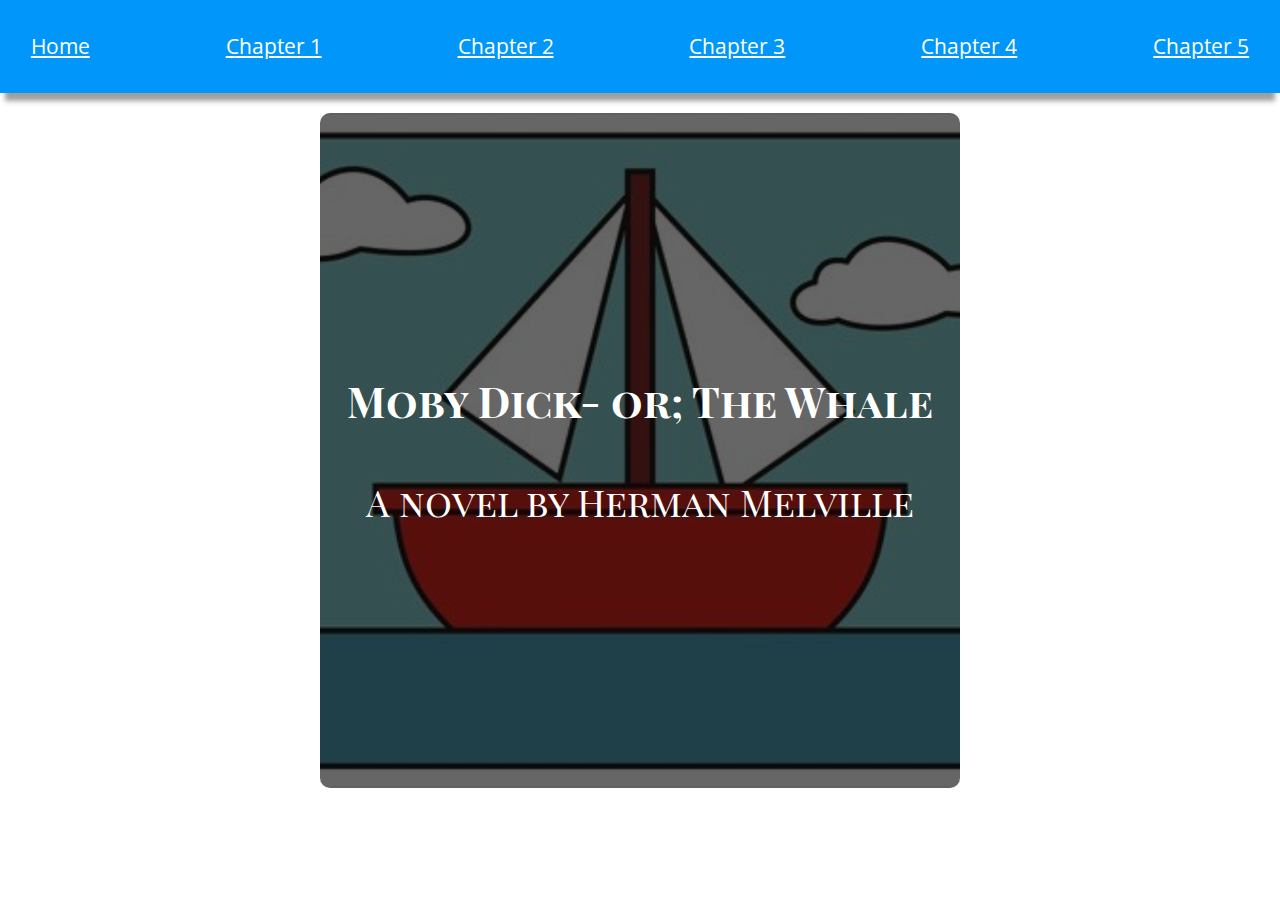
<file: index.html>
<!DOCTYPE html>
<html lang="en-US" dir="ltr">
  <head>
    <meta charset="utf-8" />
    <meta name="viewport" content="width=device-width, initial-scale=1">
    <meta name="author" content="Chris Till" />
    <meta name="title" content="Moby-Dick" />
    <meta name="description" content="Moby-Dick; or, The Whale is an 1851 novel by American writer Herman Melville. The book is sailor Ishmael's narrative of the obsessive quest of Ahab, captain of the whaling ship Pequod, for revenge on Moby Dick, the giant white sperm whale that on the ship's previous voyage bit off Ahab's leg at the knee." />
    <meta property="og:title" content="Moby-Dick" />
    <meta property="og:description" content="Moby-Dick; or, The Whale is an 1851 novel by American writer Herman Melville. The book is sailor Ishmael's narrative of the obsessive quest of Ahab, captain of the whaling ship Pequod, for revenge on Moby Dick, the giant white sperm whale that on the ship's previous voyage bit off Ahab's leg at the knee." />
    <title>Moby-Dick</title>
    <link href="https://fonts.googleapis.com/css?family=Open+Sans|Playfair+Display+SC&display=swap" rel="stylesheet">
    <link rel="stylesheet" href="main.css">
  </head>
  <body>
    <nav class="navi">
      <ul>
        <li><a href="./index.html">Home</a></li>
        <li><a href="./chapter1.html">Chapter 1</a></li>
        <li><a href="./chapter2.html">Chapter 2</a></li>
        <li><a href="./chapter3.html">Chapter 3</a></li>
        <li><a href="./chapter4.html">Chapter 4</a></li>
        <li><a href="./chapter5.html">Chapter 5</a></li>
      </ul>
    </nav>
    <article class="chapter index-container">
      <h1 class="title">Moby Dick- or; The Whale</h1>
      <p class="tagline">A novel by Herman Melville</p>


    </article>
  </body>
</html>
</file>
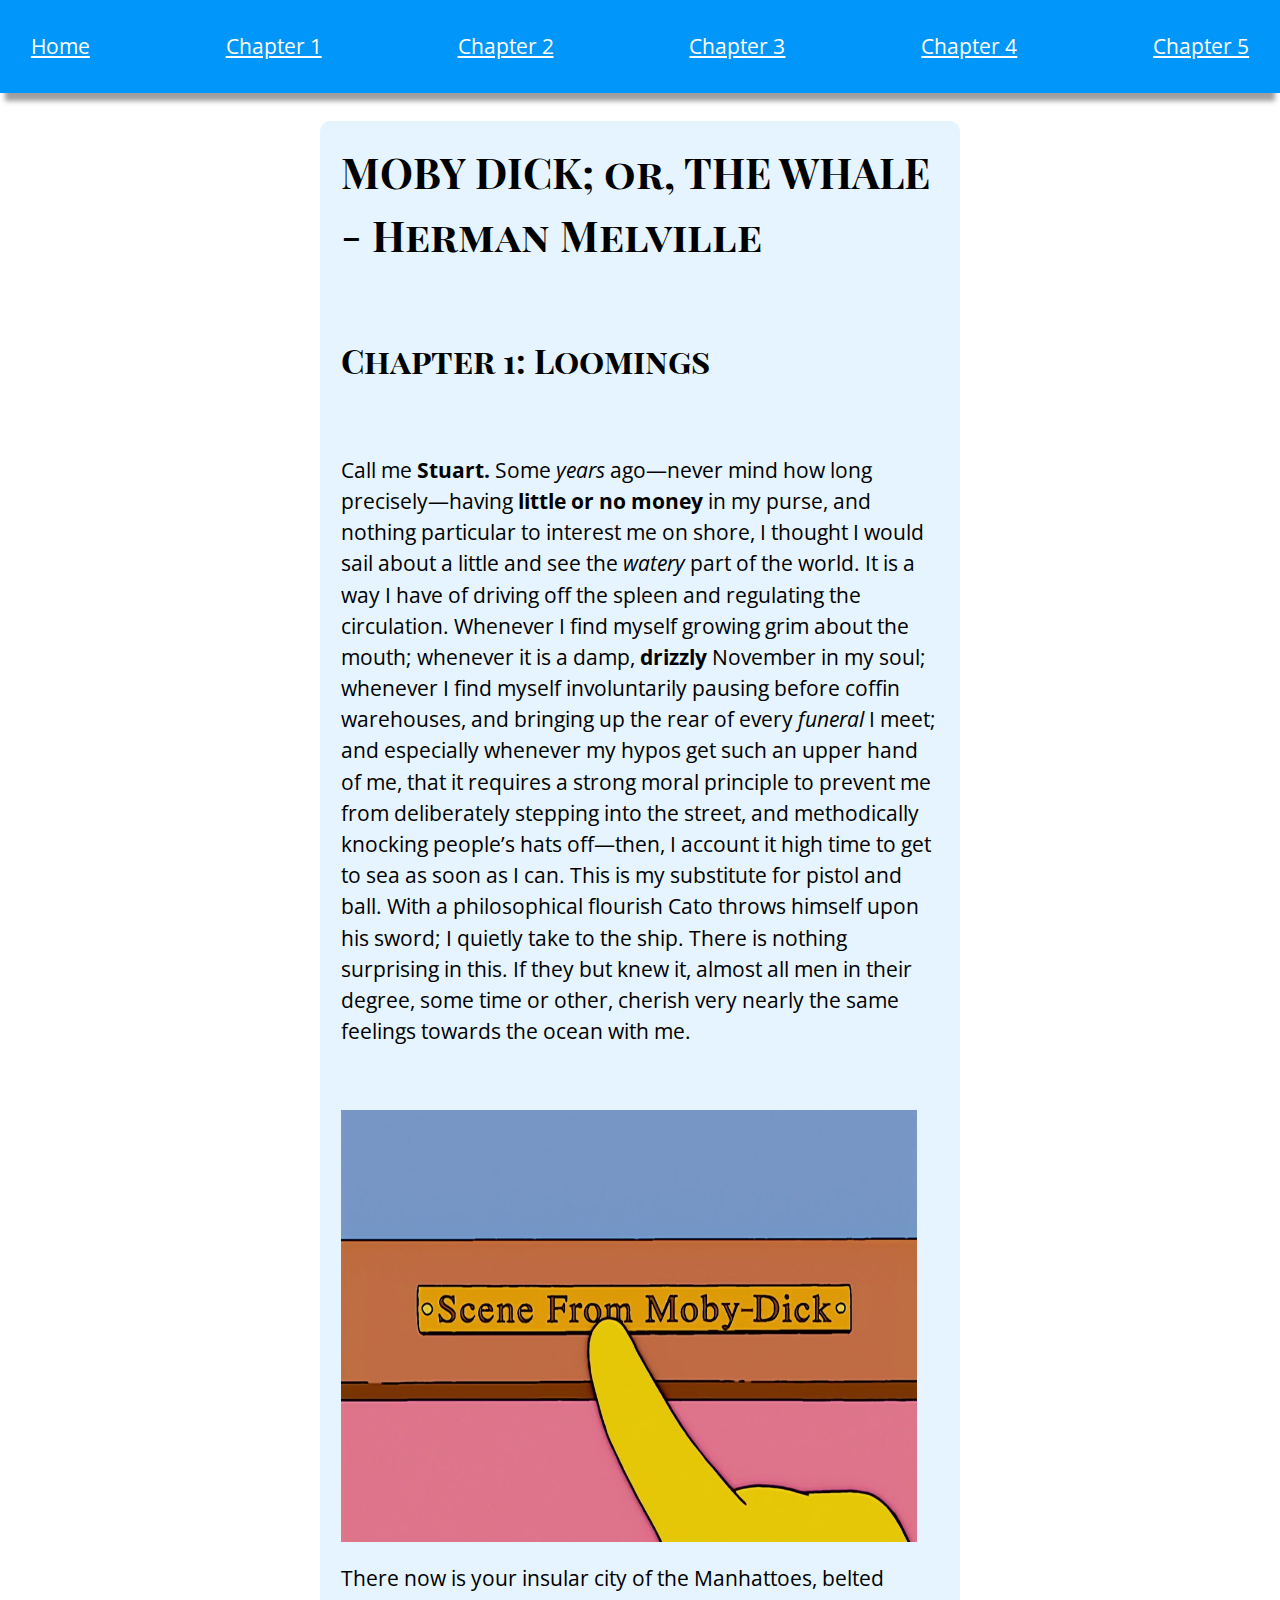
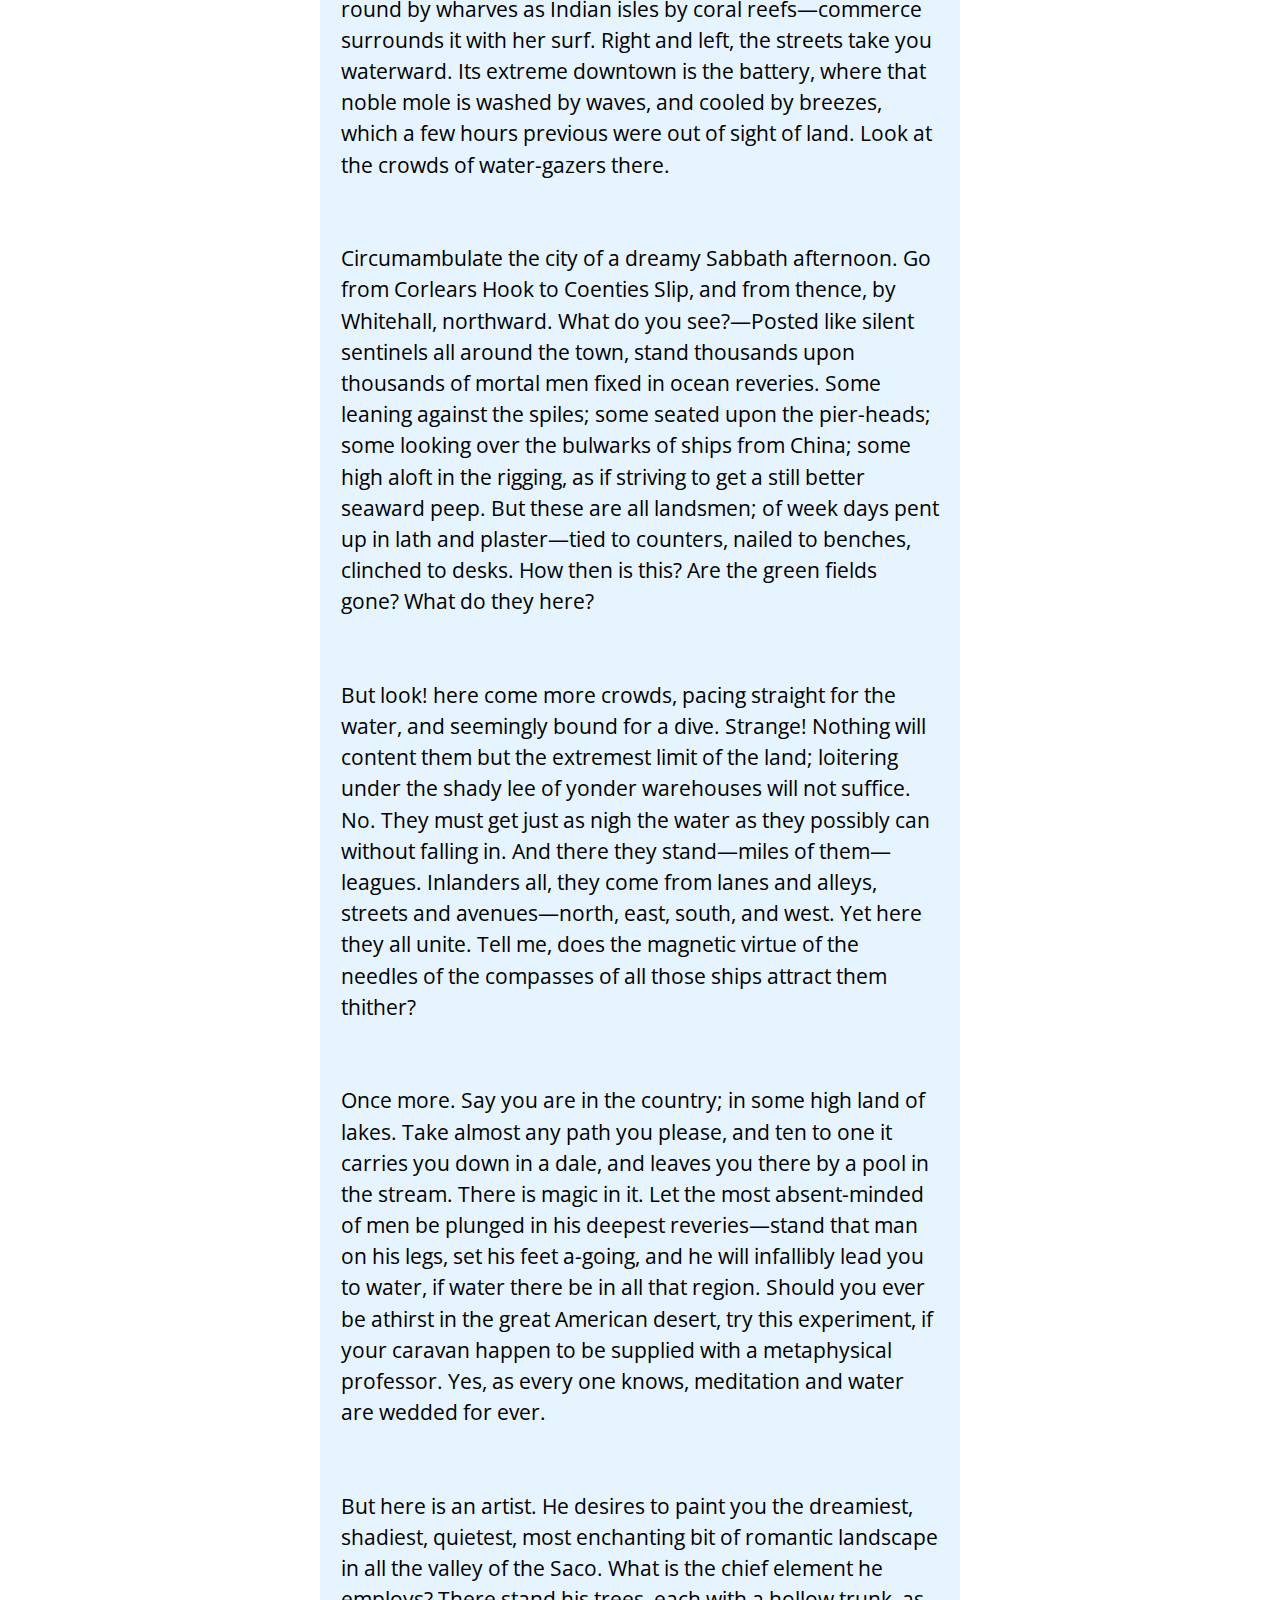
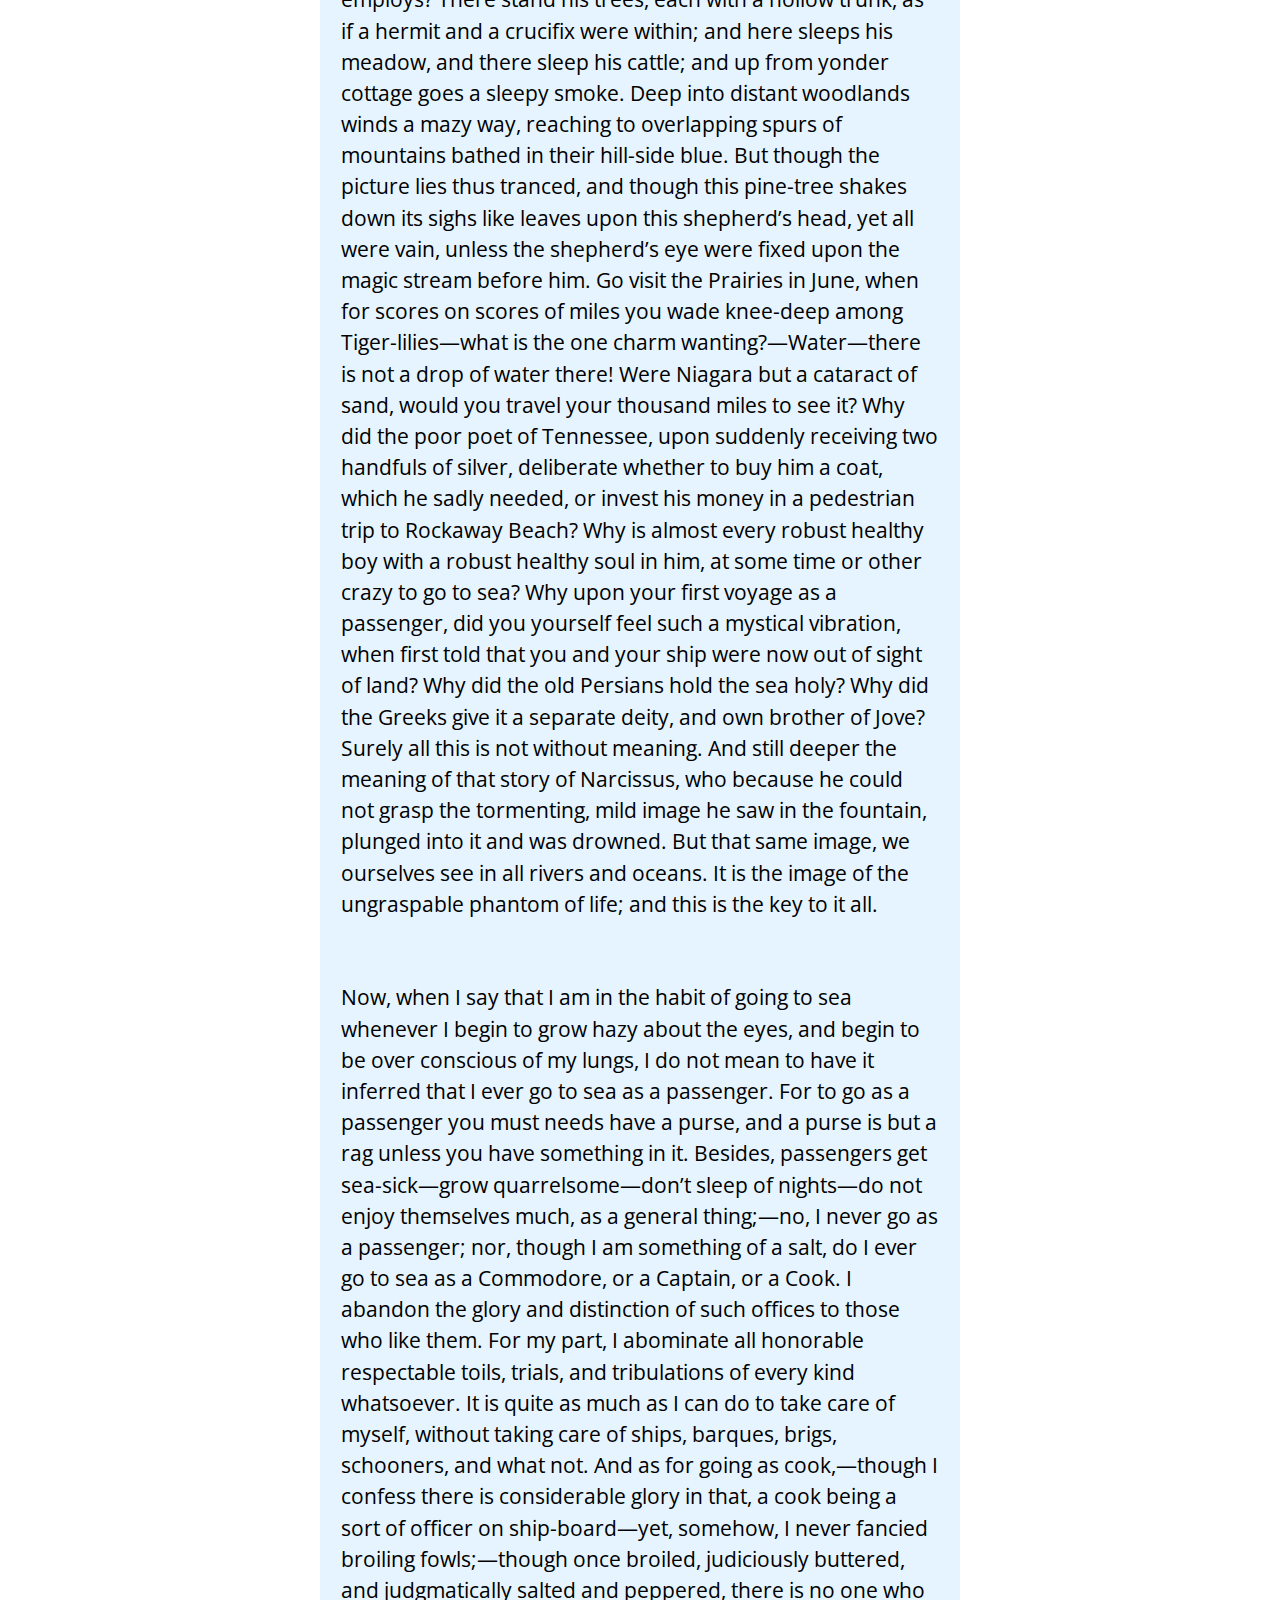
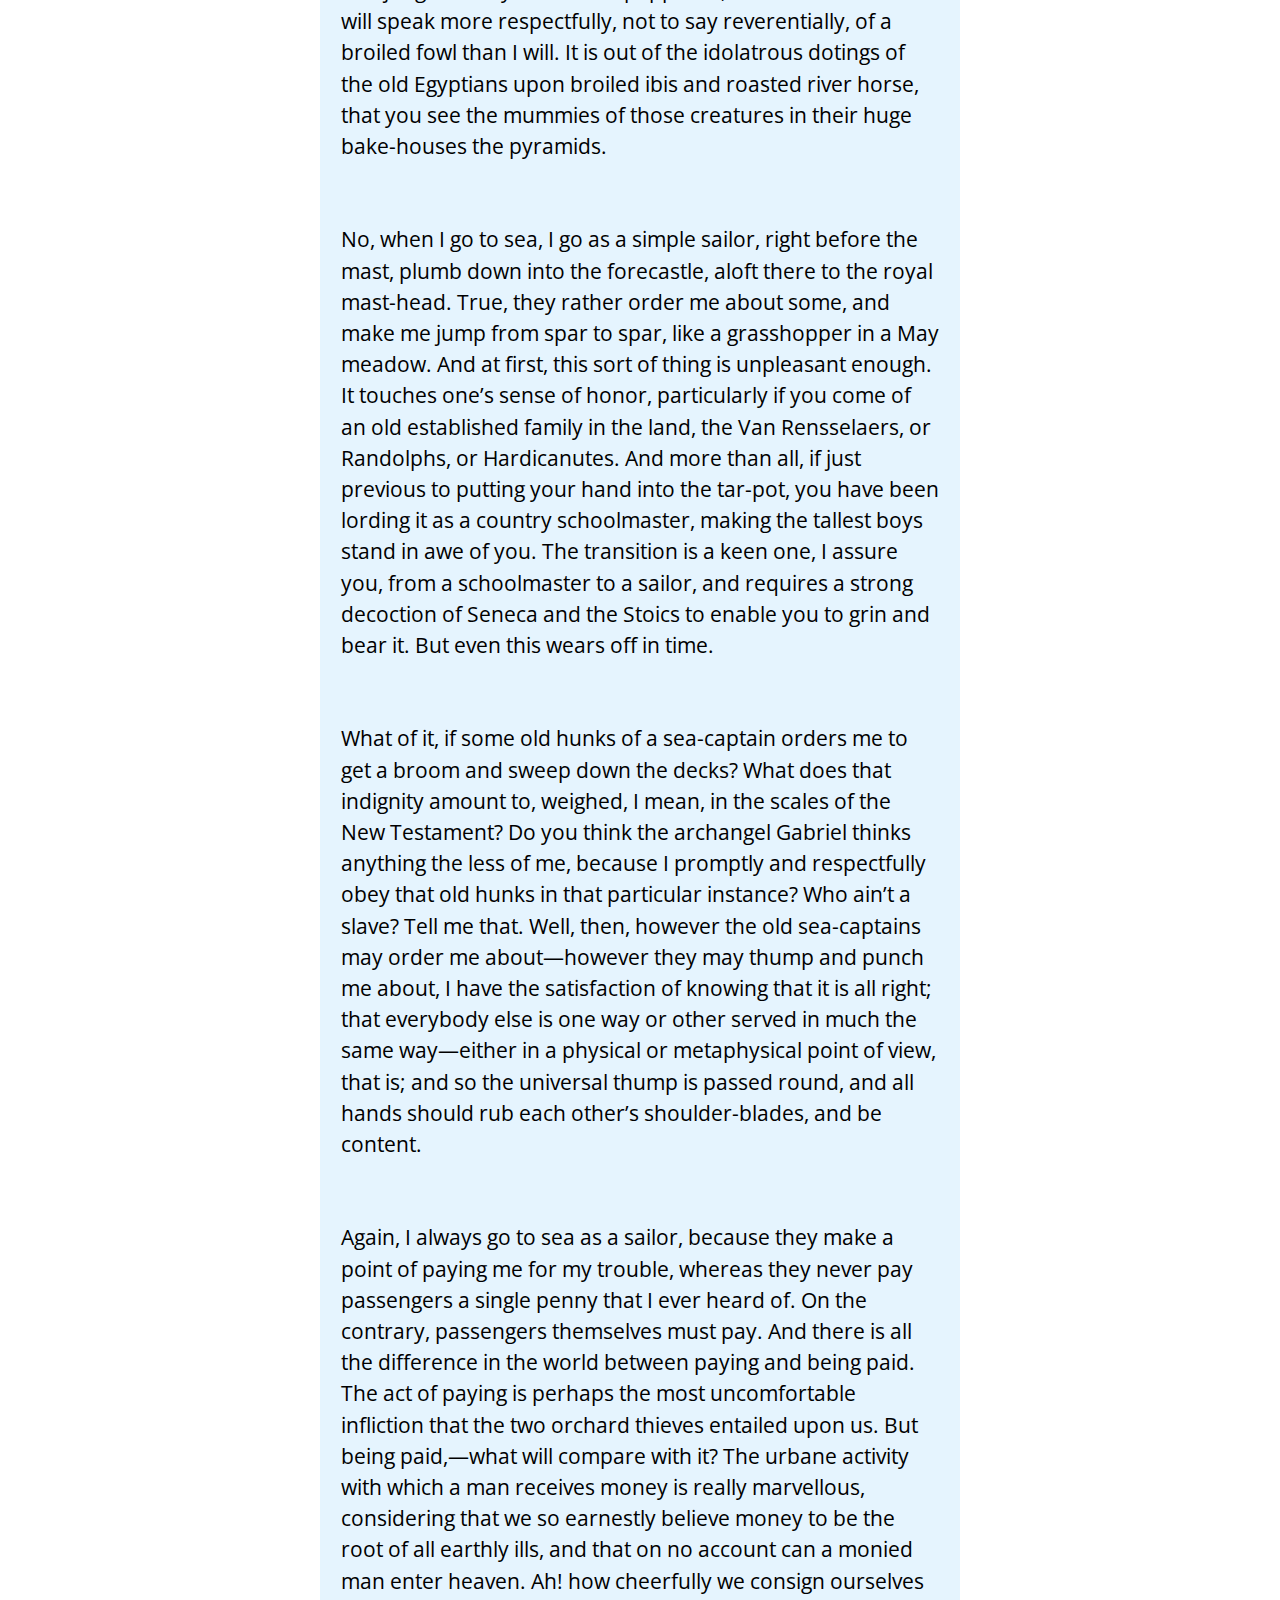
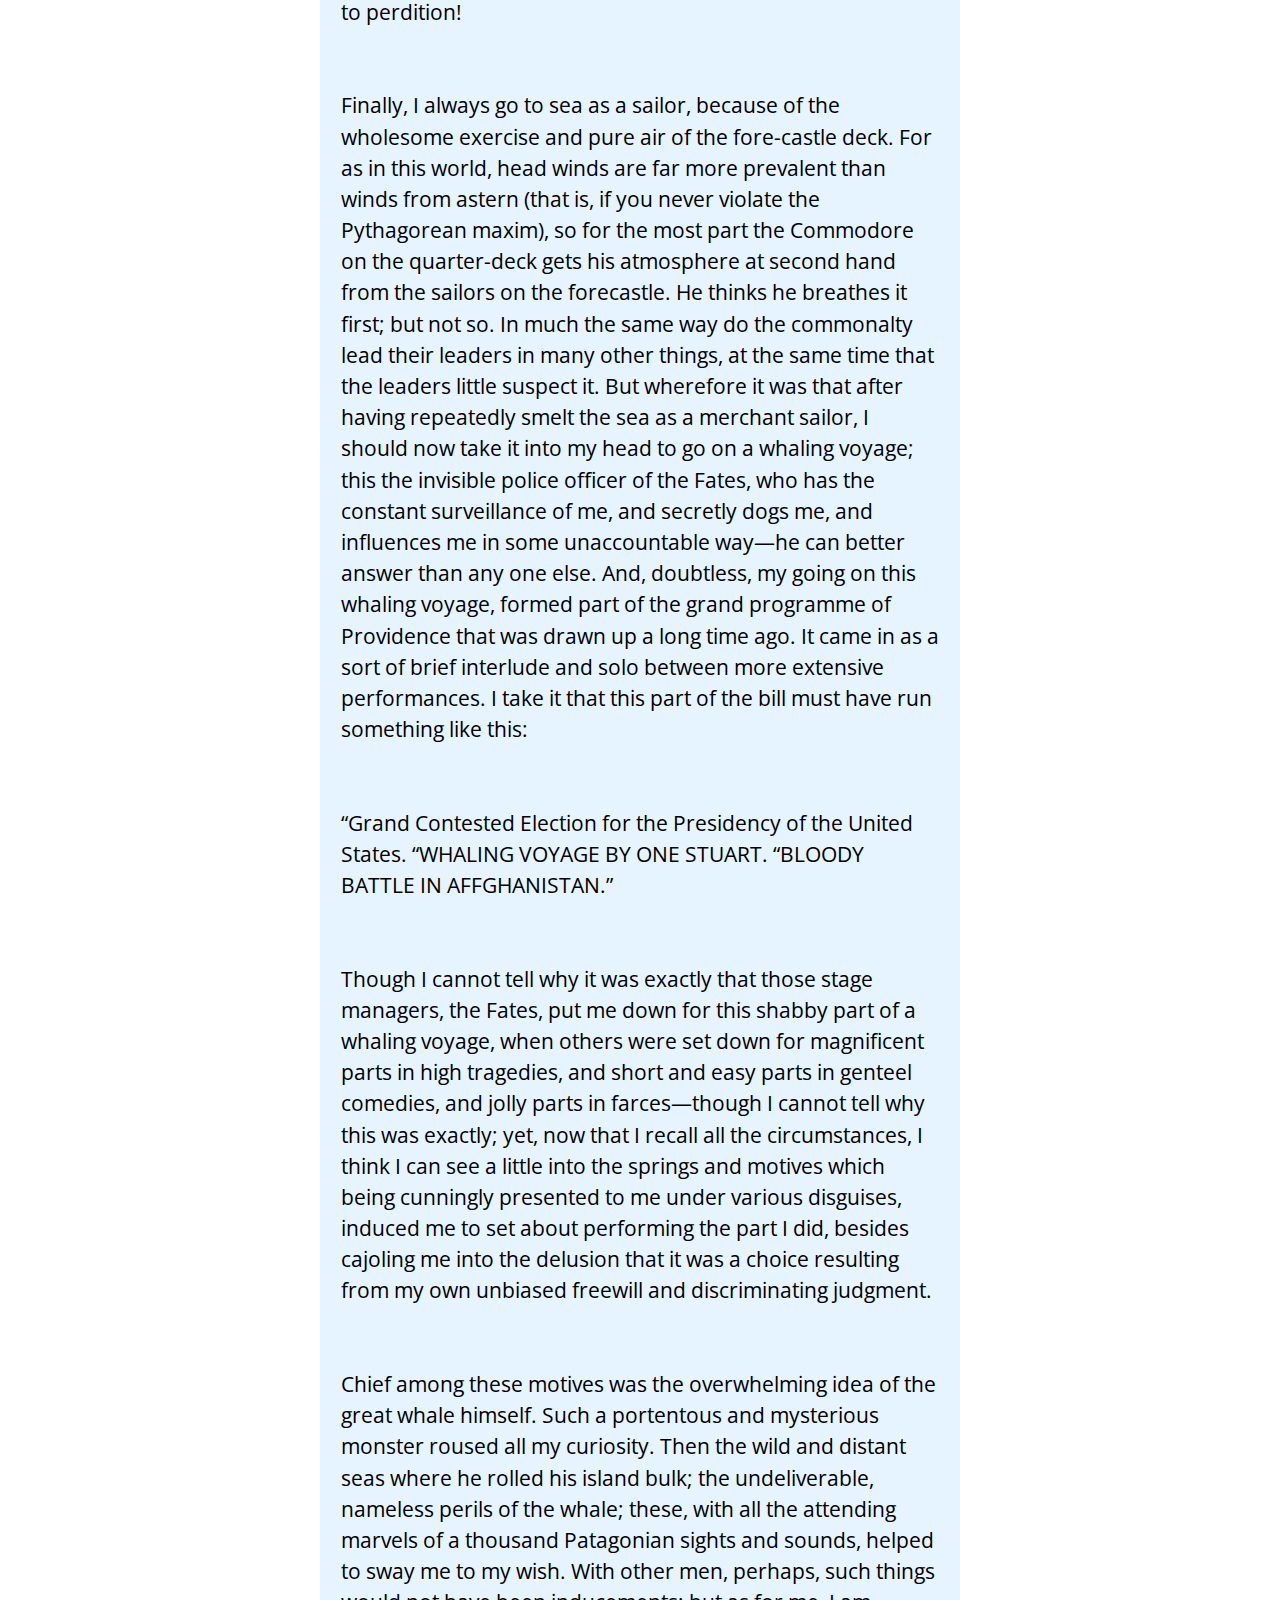
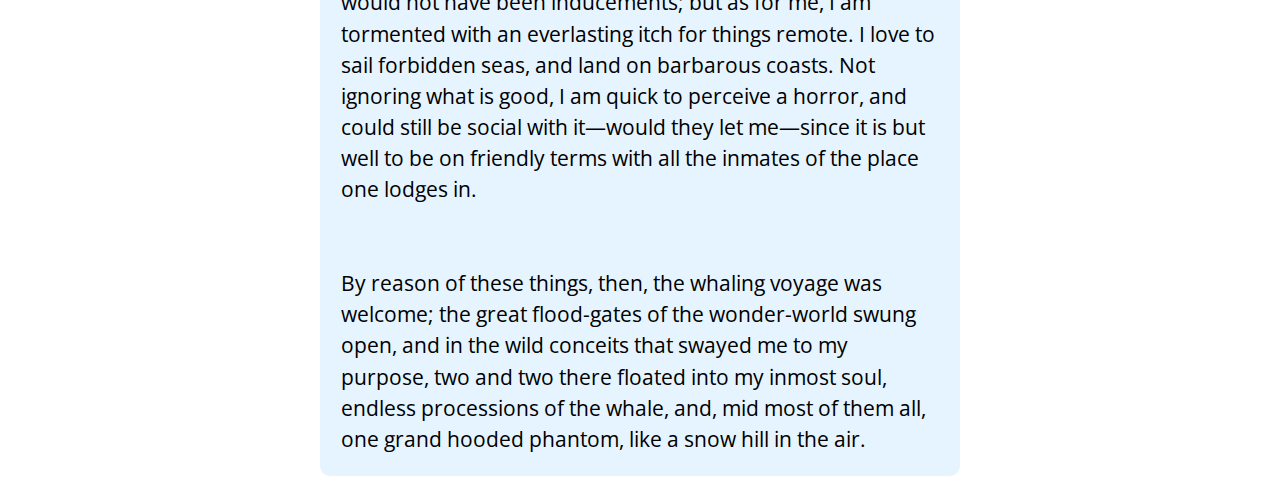
<file: chapter1.html>
<!DOCTYPE html>
<html lang="en-US">

<head>
  <meta charset="utf-8" />
  <meta name="viewport" content="width=device-width, initial-scale=1">
  <meta name="author" content="Chris Till" />
  <meta name="title" content="Moby-Dick" />
  <meta name="description" content="Moby-Dick; or, The Whale is an 1851 novel by American writer Herman Melville. The book is sailor Ishmael's narrative of the obsessive quest of Ahab, captain of the whaling ship Pequod, for revenge on Moby Dick, the giant white sperm whale that on the ship's previous voyage bit off Ahab's leg at the knee." />
  <meta property="og:title" content="Moby-Dick" />
  <meta property="og:description" content="Moby-Dick; or, The Whale is an 1851 novel by American writer Herman Melville. The book is sailor Ishmael's narrative of the obsessive quest of Ahab, captain of the whaling ship Pequod, for revenge on Moby Dick, the giant white sperm whale that on the ship's previous voyage bit off Ahab's leg at the knee." />
  <title>Moby-Dick: Chapter 1</title>
  <link href="https://fonts.googleapis.com/css?family=Open+Sans|Playfair+Display+SC&display=swap" rel="stylesheet">
  <link rel="stylesheet" href="main.css">
</head>

<body>
  <nav class="navi">
    <ul>
      <li><a href="./index.html">Home</a></li>
      <li><a href="./chapter1.html">Chapter 1</a></li>
      <li><a href="./chapter2.html">Chapter 2</a></li>
      <li><a href="./chapter3.html">Chapter 3</a></li>
      <li><a href="./chapter4.html">Chapter 4</a></li>
      <li><a href="./chapter5.html">Chapter 5</a></li>
    </ul>
  </nav>
  <article class="chapter">
    <h1>MOBY DICK; or, THE WHALE - Herman Melville</h1>
    <h2>Chapter 1: Loomings</h2>
    <p>
      Call me <strong>Stuart.</strong> Some <em>years</em> ago—never mind how long precisely—having <strong>little or no money</strong> in my purse, and nothing particular to interest me on shore, I thought I would sail about a little and see the
      <em>watery</em> part of the world. It is a way I have
      of driving off the spleen and regulating the circulation. Whenever I find myself growing grim about the mouth; whenever it is a damp, <strong>drizzly</strong> November in my soul; whenever I find myself involuntarily pausing before coffin
      warehouses, and
      bringing up the rear of every <em>funeral</em> I meet; and especially whenever my hypos get such an upper hand of me, that it requires a strong moral principle to prevent me from deliberately stepping into the street, and methodically knocking
      people’s
      hats off—then, I account it high time to get to sea as soon as I can. This is my substitute for pistol and ball. With a philosophical flourish Cato throws himself upon his sword; I quietly take to the ship. There is nothing surprising in this.
      If they but knew it, almost all men in their degree, some time or other, cherish very nearly the same feelings towards the ocean with me.
    </p>
    <img class="content-img" src="./ch1_moby.jpg" alt="Marge points the painting titled: 'Scene from Moby Dick'"/>
    <p>

      There now is your insular city of the Manhattoes, belted round by wharves as Indian isles by coral reefs—commerce surrounds it with her surf. Right and left, the streets take you waterward. Its extreme downtown is the battery, where that noble
      mole is washed by waves, and cooled by breezes, which a few hours previous were out of sight of land. Look at the crowds of water-gazers there.
    </p>


    <p>

      Circumambulate the city of a dreamy Sabbath afternoon. Go from Corlears Hook to Coenties Slip, and from thence, by Whitehall, northward. What do you see?—Posted like silent sentinels all around the town, stand thousands upon thousands of
      mortal men fixed in ocean reveries. Some leaning against the spiles; some seated upon the pier-heads; some looking over the bulwarks of ships from China; some high aloft in the rigging, as if striving to get a still better seaward peep. But
      these are all landsmen; of week days pent up in lath and plaster—tied to counters, nailed to benches, clinched to desks. How then is this? Are the green fields gone? What do they here?
    </p>

    <p>

      But look! here come more crowds, pacing straight for the water, and seemingly bound for a dive. Strange! Nothing will content them but the extremest limit of the land; loitering under the shady lee of yonder warehouses will not suffice. No.
      They must get just as nigh the water as they possibly can without falling in. And there they stand—miles of them—leagues. Inlanders all, they come from lanes and alleys, streets and avenues—north, east, south, and west. Yet here they all
      unite. Tell me, does the magnetic virtue of the needles of the compasses of all those ships attract them thither?
    </p>


    <p>

      Once more. Say you are in the country; in some high land of lakes. Take almost any path you please, and ten to one it carries you down in a dale, and leaves you there by a pool in the stream. There is magic in it. Let the most absent-minded of
      men be plunged in his deepest reveries—stand that man on his legs, set his feet a-going, and he will infallibly lead you to water, if water there be in all that region. Should you ever be athirst in the great American desert, try this
      experiment, if your caravan happen to be supplied with a metaphysical professor. Yes, as every one knows, meditation and water are wedded for ever.
    </p>

    <p>

      But here is an artist. He desires to paint you the dreamiest, shadiest, quietest, most enchanting bit of romantic landscape in all the valley of the Saco. What is the chief element he employs? There stand his trees, each with a hollow trunk,
      as if a hermit and a crucifix were within; and here sleeps his meadow, and there sleep his cattle; and up from yonder cottage goes a sleepy smoke. Deep into distant woodlands winds a mazy way, reaching to overlapping spurs of mountains bathed
      in their hill-side blue. But though the picture lies thus tranced, and though this pine-tree shakes down its sighs like leaves upon this shepherd’s head, yet all were vain, unless the shepherd’s eye were fixed upon the magic stream before him.
      Go visit the Prairies in June, when for scores on scores of miles you wade knee-deep among Tiger-lilies—what is the one charm wanting?—Water—there is not a drop of water there! Were Niagara but a cataract of sand, would you travel your
      thousand miles to see it? Why did the poor poet of Tennessee, upon suddenly receiving two handfuls of silver, deliberate whether to buy him a coat, which he sadly needed, or invest his money in a pedestrian trip to Rockaway Beach? Why is
      almost every robust healthy boy with a robust healthy soul in him, at some time or other crazy to go to sea? Why upon your first voyage as a passenger, did you yourself feel such a mystical vibration, when first told that you and your ship
      were now out of sight of land? Why did the old Persians hold the sea holy? Why did the Greeks give it a separate deity, and own brother of Jove? Surely all this is not without meaning. And still deeper the meaning of that story of Narcissus,
      who because he could not grasp the tormenting, mild image he saw in the fountain, plunged into it and was drowned. But that same image, we ourselves see in all rivers and oceans. It is the image of the ungraspable phantom of life; and this is
      the key to it all.
    </p>

    <p>

      Now, when I say that I am in the habit of going to sea whenever I begin to grow hazy about the eyes, and begin to be over conscious of my lungs, I do not mean to have it inferred that I ever go to sea as a passenger. For to go as a passenger
      you must needs have a purse, and a purse is but a rag unless you have something in it. Besides, passengers get sea-sick—grow quarrelsome—don’t sleep of nights—do not enjoy themselves much, as a general thing;—no, I never go as a passenger;
      nor, though I am something of a salt, do I ever go to sea as a Commodore, or a Captain, or a Cook. I abandon the glory and distinction of such offices to those who like them. For my part, I abominate all honorable respectable toils, trials,
      and tribulations of every kind whatsoever. It is quite as much as I can do to take care of myself, without taking care of ships, barques, brigs, schooners, and what not. And as for going as cook,—though I confess there is considerable glory in
      that, a cook being a sort of officer on ship-board—yet, somehow, I never fancied broiling fowls;—though once broiled, judiciously buttered, and judgmatically salted and peppered, there is no one who will speak more respectfully, not to say
      reverentially, of a broiled fowl than I will. It is out of the idolatrous dotings of the old Egyptians upon broiled ibis and roasted river horse, that you see the mummies of those creatures in their huge bake-houses the pyramids.
    </p>

    <p>

      No, when I go to sea, I go as a simple sailor, right before the mast, plumb down into the forecastle, aloft there to the royal mast-head. True, they rather order me about some, and make me jump from spar to spar, like a grasshopper in a May
      meadow. And at first, this sort of thing is unpleasant enough. It touches one’s sense of honor, particularly if you come of an old established family in the land, the Van Rensselaers, or Randolphs, or Hardicanutes. And more than all, if just
      previous to putting your hand into the tar-pot, you have been lording it as a country schoolmaster, making the tallest boys stand in awe of you. The transition is a keen one, I assure you, from a schoolmaster to a sailor, and requires a strong
      decoction of Seneca and the Stoics to enable you to grin and bear it. But even this wears off in time.
    </p>

    <p>

      What of it, if some old hunks of a sea-captain orders me to get a broom and sweep down the decks? What does that indignity amount to, weighed, I mean, in the scales of the New Testament? Do you think the archangel Gabriel thinks anything the
      less of me, because I promptly and respectfully obey that old hunks in that particular instance? Who ain’t a slave? Tell me that. Well, then, however the old sea-captains may order me about—however they may thump and punch me about, I have the
      satisfaction of knowing that it is all right; that everybody else is one way or other served in much the same way—either in a physical or metaphysical point of view, that is; and so the universal thump is passed round, and all hands should rub
      each other’s shoulder-blades, and be content.
    </p>

    <p>

      Again, I always go to sea as a sailor, because they make a point of paying me for my trouble, whereas they never pay passengers a single penny that I ever heard of. On the contrary, passengers themselves must pay. And there is all the
      difference in the world between paying and being paid. The act of paying is perhaps the most uncomfortable infliction that the two orchard thieves entailed upon us. But being paid,—what will compare with it? The urbane activity with which a
      man receives money is really marvellous, considering that we so earnestly believe money to be the root of all earthly ills, and that on no account can a monied man enter heaven. Ah! how cheerfully we consign ourselves to perdition!
    </p>

    <p>

      Finally, I always go to sea as a sailor, because of the wholesome exercise and pure air of the fore-castle deck. For as in this world, head winds are far more prevalent than winds from astern (that is, if you never violate the Pythagorean
      maxim), so for the most part the Commodore on the quarter-deck gets his atmosphere at second hand from the sailors on the forecastle. He thinks he breathes it first; but not so. In much the same way do the commonalty lead their leaders in many
      other things, at the same time that the leaders little suspect it. But wherefore it was that after having repeatedly smelt the sea as a merchant sailor, I should now take it into my head to go on a whaling voyage; this the invisible police
      officer of the Fates, who has the constant surveillance of me, and secretly dogs me, and influences me in some unaccountable way—he can better answer than any one else. And, doubtless, my going on this whaling voyage, formed part of the grand
      programme of Providence that was drawn up a long time ago. It came in as a sort of brief interlude and solo between more extensive performances. I take it that this part of the bill must have run something like this:
    </p>

    <p>

      “Grand Contested Election for the Presidency of the United States. “WHALING VOYAGE BY ONE STUART. “BLOODY BATTLE IN AFFGHANISTAN.”
    </p>

    <p>

      Though I cannot tell why it was exactly that those stage managers, the Fates, put me down for this shabby part of a whaling voyage, when others were set down for magnificent parts in high tragedies, and short and easy parts in genteel
      comedies, and jolly parts in farces—though I cannot tell why this was exactly; yet, now that I recall all the circumstances, I think I can see a little into the springs and motives which being cunningly presented to me under various disguises,
      induced me to set about performing the part I did, besides cajoling me into the delusion that it was a choice resulting from my own unbiased freewill and discriminating judgment.
    </p>

    <p>
      Chief among these motives was the overwhelming idea of the great whale himself. Such a portentous and mysterious monster roused all my curiosity. Then the wild and distant seas where he rolled his island bulk; the undeliverable, nameless
      perils of the whale; these, with all the attending marvels of a thousand Patagonian sights and sounds, helped to sway me to my wish. With other men, perhaps, such things would not have been inducements; but as for me, I am tormented with an
      everlasting itch for things remote. I love to sail forbidden seas, and land on barbarous coasts. Not ignoring what is good, I am quick to perceive a horror, and could still be social with it—would they let me—since it is but well to be on
      friendly terms with all the inmates of the place one lodges in.
    </p>

    <p>
      By reason of these things, then, the whaling voyage was welcome; the great flood-gates of the wonder-world swung open, and in the wild conceits that swayed me to my purpose, two and two there floated into my inmost soul, endless processions of
      the whale, and, mid most of them all, one grand hooded phantom, like a snow hill in the air.
    </p>
  </article>
</body>

</html>
</file>
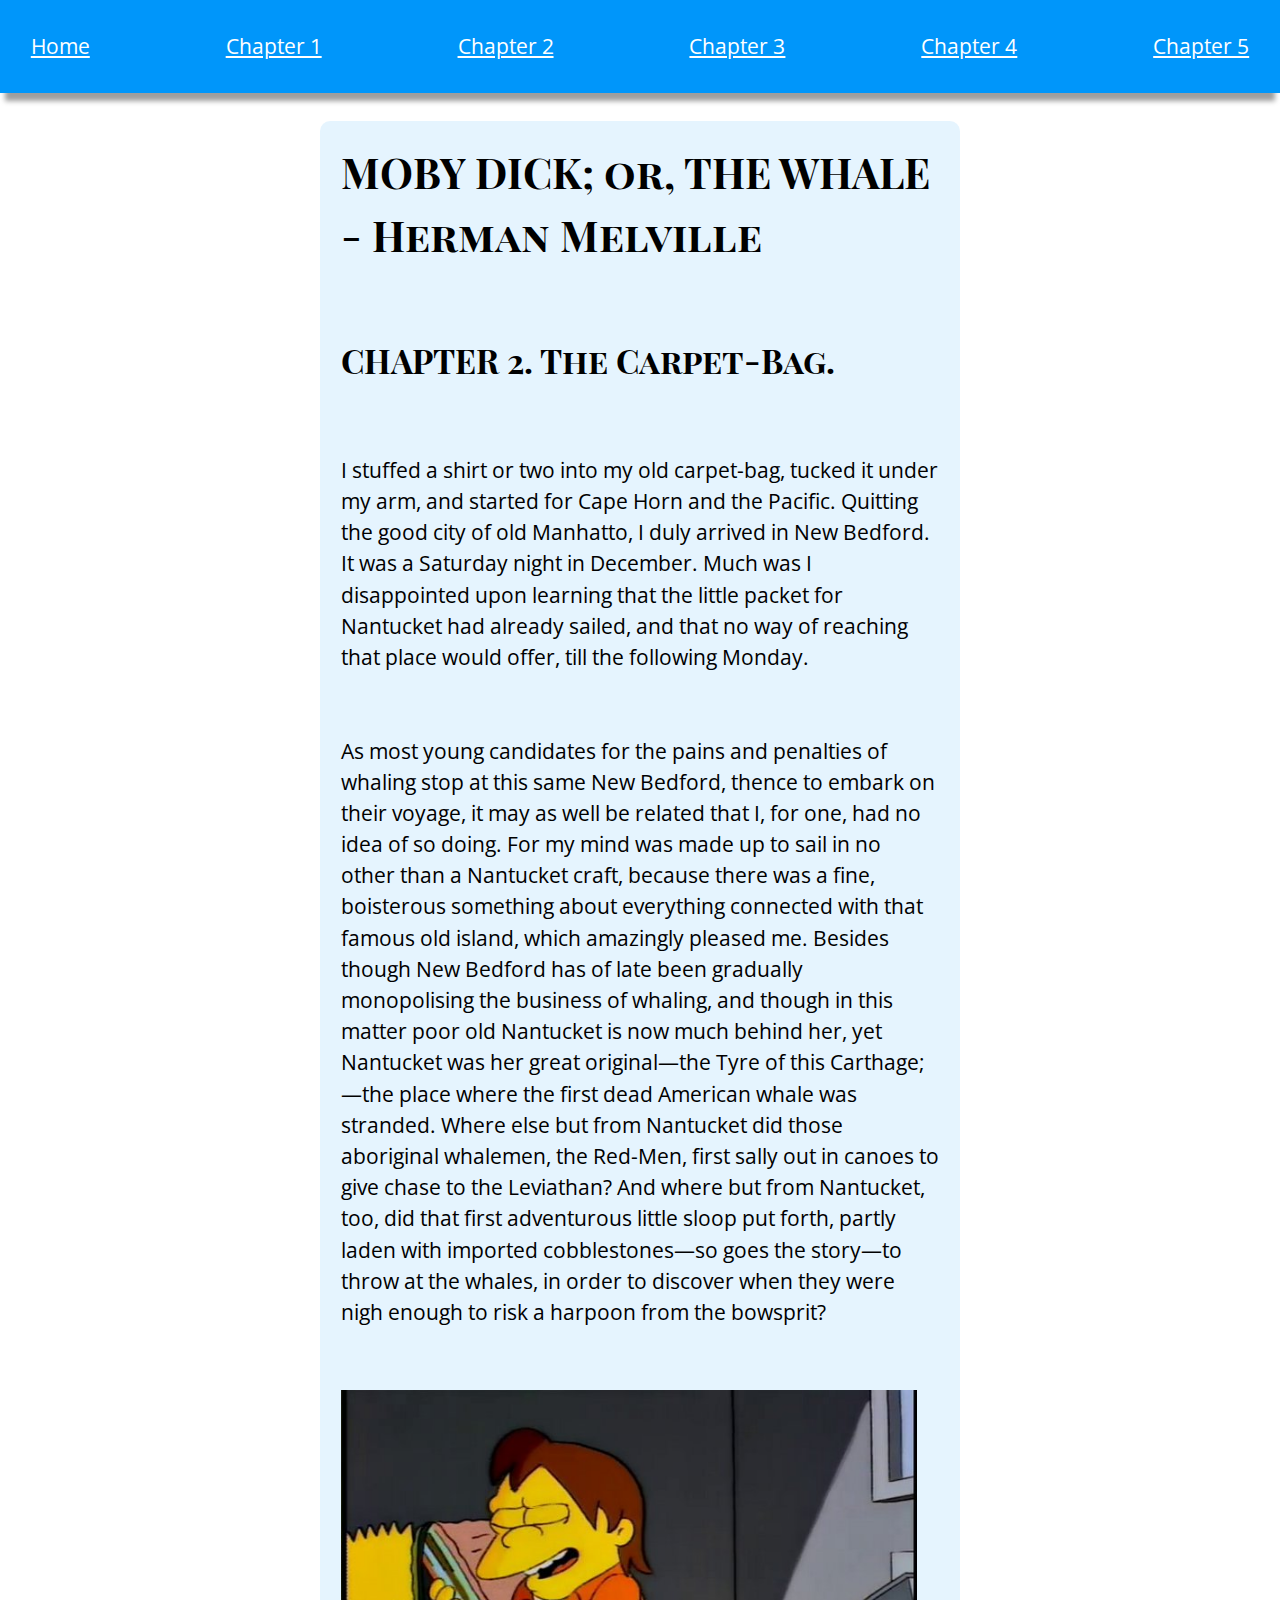
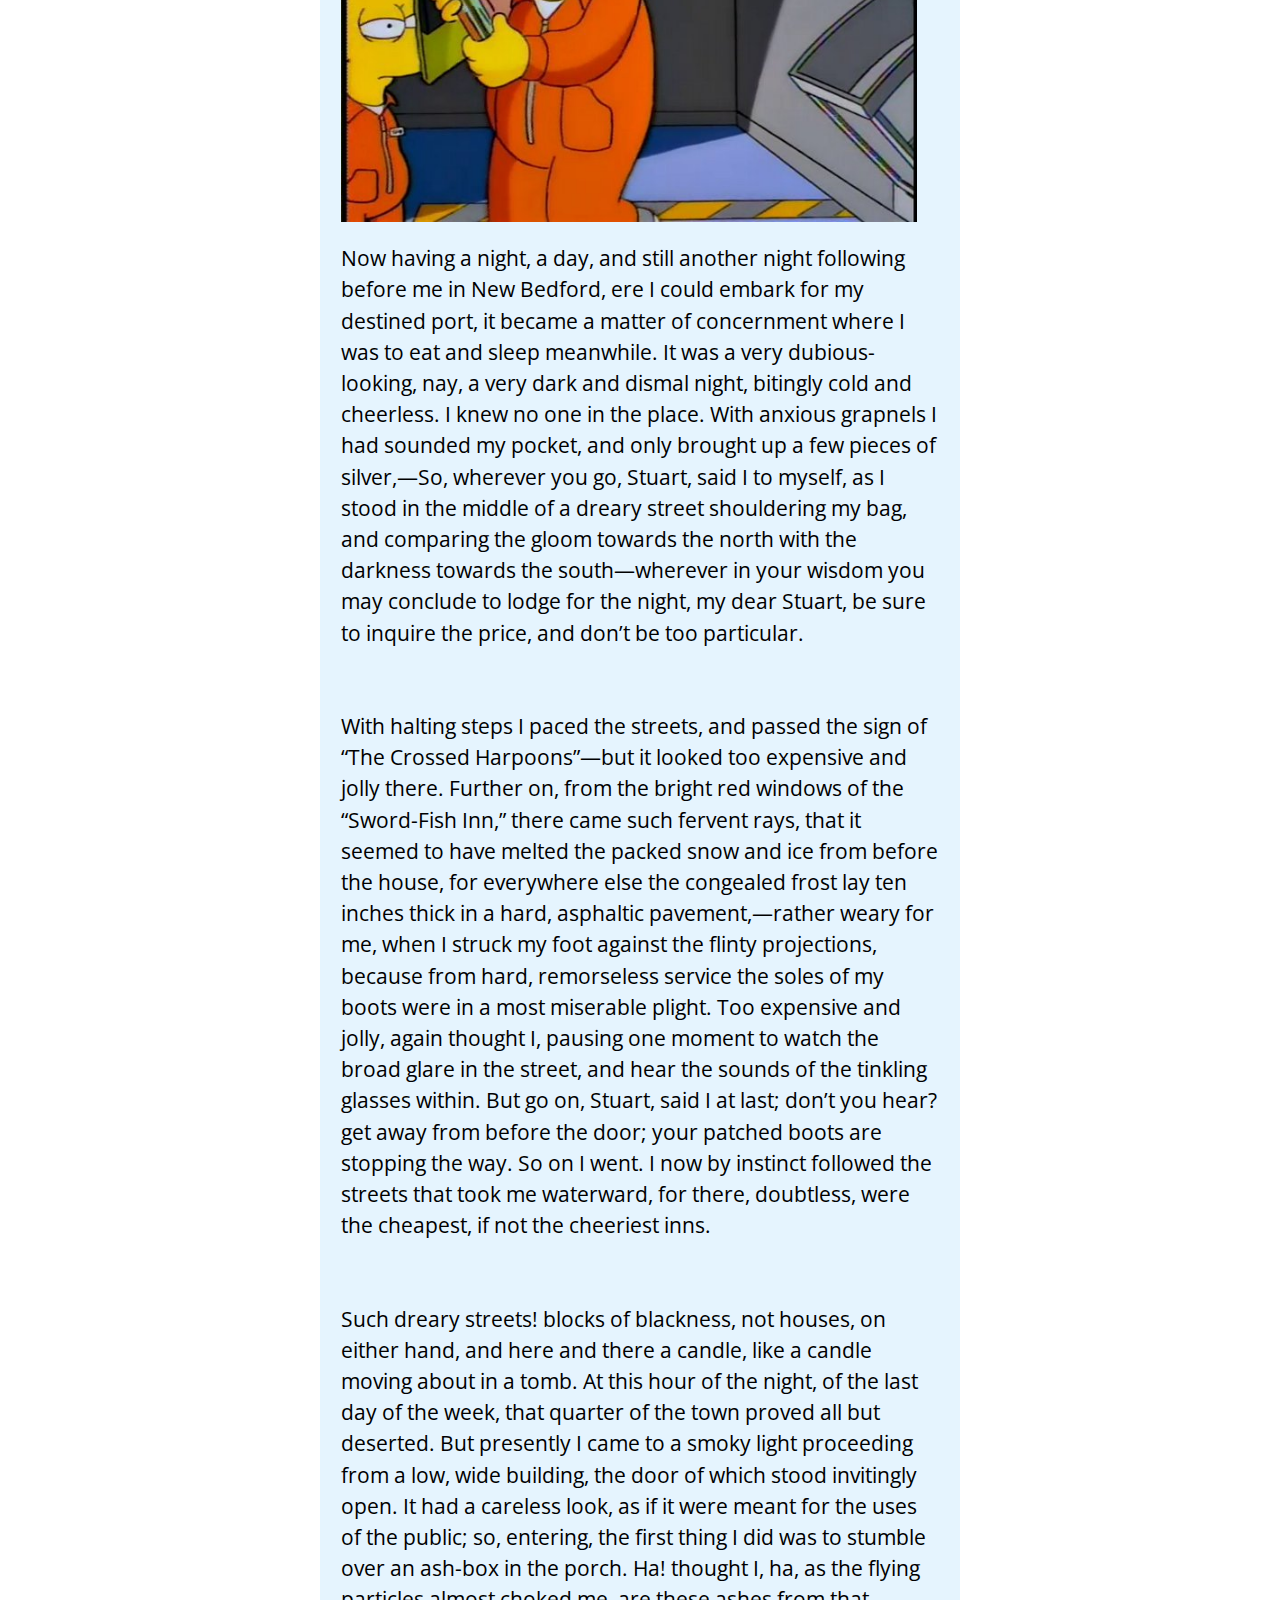
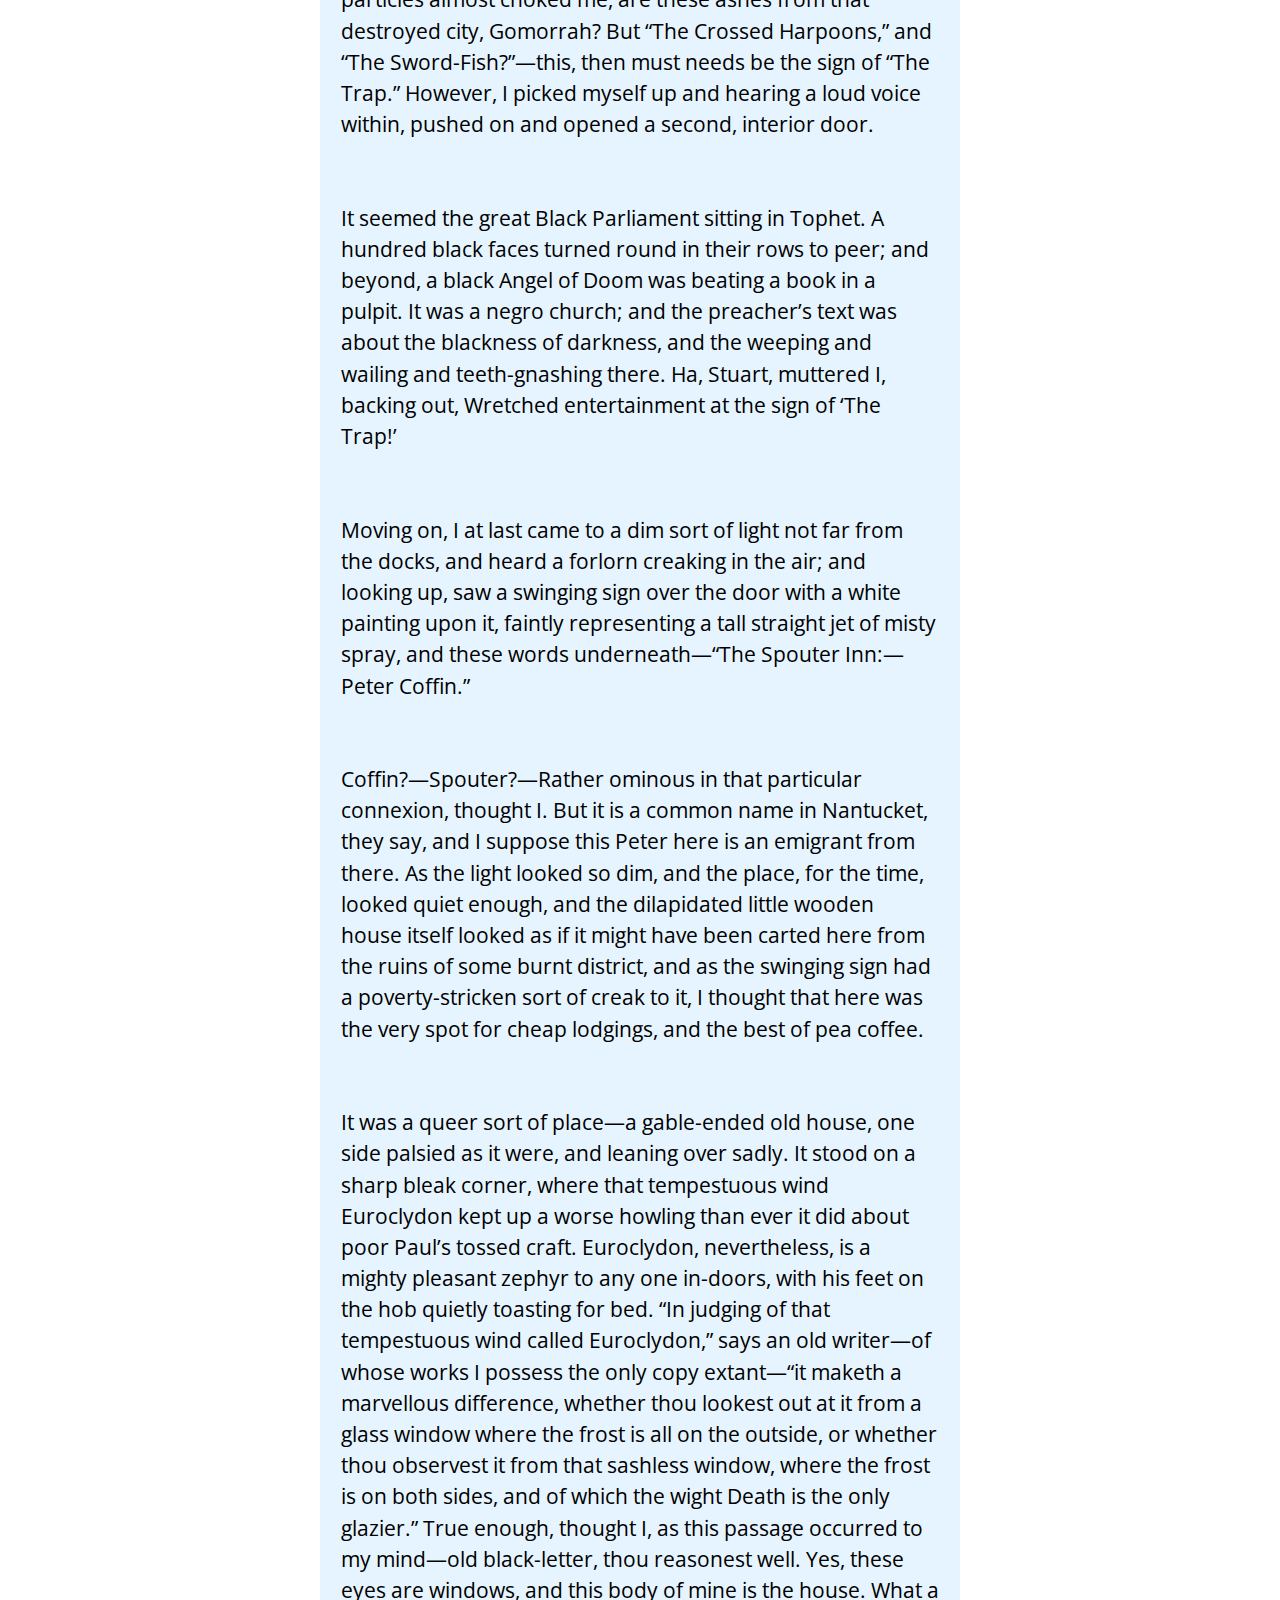
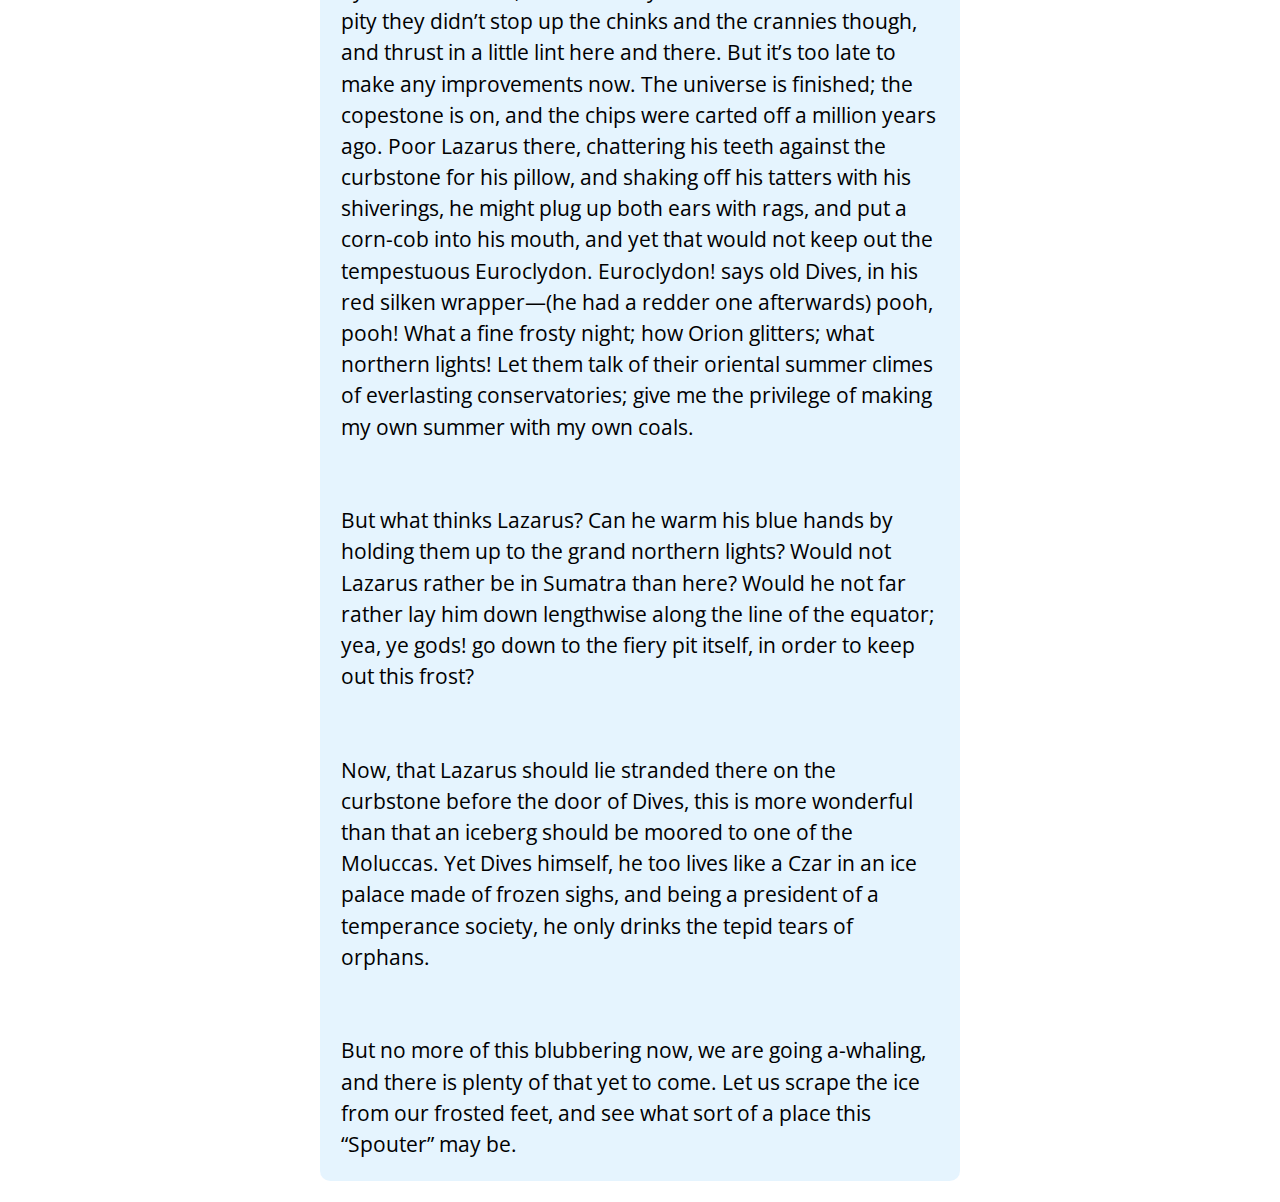
<file: chapter2.html>
<!DOCTYPE html>
<html lang="en-US">

<head>
  <meta charset="utf-8" />
  <meta name="viewport" content="width=device-width, initial-scale=1">
  <meta name="author" content="Chris Till" />
  <meta name="title" content="Moby-Dick" />
  <meta name="description" content="Moby-Dick; or, The Whale is an 1851 novel by American writer Herman Melville. The book is sailor Ishmael's narrative of the obsessive quest of Ahab, captain of the whaling ship Pequod, for revenge on Moby Dick, the giant white sperm whale that on the ship's previous voyage bit off Ahab's leg at the knee." />
  <meta property="og:title" content="Moby-Dick" />
  <meta property="og:description" content="Moby-Dick; or, The Whale is an 1851 novel by American writer Herman Melville. The book is sailor Ishmael's narrative of the obsessive quest of Ahab, captain of the whaling ship Pequod, for revenge on Moby Dick, the giant white sperm whale that on the ship's previous voyage bit off Ahab's leg at the knee." />
  <title>Moby-Dick: Chapter 2</title>
  <link href="https://fonts.googleapis.com/css?family=Open+Sans|Playfair+Display+SC&display=swap" rel="stylesheet">
  <link rel="stylesheet" href="main.css">
</head>

<body>
  <nav class="navi">
    <ul>
      <li><a href="./index.html">Home</a></li>
      <li><a href="./chapter1.html">Chapter 1</a></li>
      <li><a href="./chapter2.html">Chapter 2</a></li>
      <li><a href="./chapter3.html">Chapter 3</a></li>
      <li><a href="./chapter4.html">Chapter 4</a></li>
      <li><a href="./chapter5.html">Chapter 5</a></li>
    </ul>
  </nav>
  <article class="chapter">
    <h1>MOBY DICK; or, THE WHALE - Herman Melville</h1>
    <h2 class="code-line" data-line-start=0 data-line-end=1><a id="CHAPTER_2_The_CarpetBag_0"></a>CHAPTER 2. The Carpet-Bag.</h2>
    <p class="has-line-data" data-line-start="2" data-line-end="3">I stuffed a shirt or two into my old carpet-bag, tucked it under my arm, and started for Cape Horn and the Pacific. Quitting the good city of old Manhatto, I duly arrived in New
      Bedford. It was a Saturday night in December. Much was I disappointed upon learning that the little packet for Nantucket had already sailed, and that no way of reaching that place would offer, till the following Monday.</p>
    <p class="has-line-data" data-line-start="4" data-line-end="5">As most young candidates for the pains and penalties of whaling stop at this same New Bedford, thence to embark on their voyage, it may as well be related that I, for one, had no
      idea of so doing. For my mind was made up to sail in no other than a Nantucket craft, because there was a fine, boisterous something about everything connected with that famous old island, which amazingly pleased me. Besides though New Bedford
      has of late been gradually monopolising the business of whaling, and though in this matter poor old Nantucket is now much behind her, yet Nantucket was her great original—the Tyre of this Carthage;—the place where the first dead American whale
      was stranded. Where else but from Nantucket did those aboriginal whalemen, the Red-Men, first sally out in canoes to give chase to the Leviathan? And where but from Nantucket, too, did that first adventurous little sloop put forth, partly
      laden with imported cobblestones—so goes the story—to throw at the whales, in order to discover when they were nigh enough to risk a harpoon from the bowsprit?</p>
    <img  class="content-img" src="./ch2_carpet.jpg" alt="Nelson: 'Cool, a book of carpet samples!'"/>
    <p class="has-line-data" data-line-start="6" data-line-end="7">Now having a night, a day, and still another night following before me in New Bedford, ere I could embark for my destined port, it became a matter of concernment where I was to eat
      and sleep meanwhile. It was a very dubious-looking, nay, a very dark and dismal night, bitingly cold and cheerless. I knew no one in the place. With anxious grapnels I had sounded my pocket, and only brought up a few pieces of silver,—So,
      wherever you go, Stuart, said I to myself, as I stood in the middle of a dreary street shouldering my bag, and comparing the gloom towards the north with the darkness towards the south—wherever in your wisdom you may conclude to lodge for the
      night, my dear Stuart, be sure to inquire the price, and don’t be too particular.</p>
    <p class="has-line-data" data-line-start="8" data-line-end="9">With halting steps I paced the streets, and passed the sign of “The Crossed Harpoons”—but it looked too expensive and jolly there. Further on, from the bright red windows of the
      “Sword-Fish Inn,” there came such fervent rays, that it seemed to have melted the packed snow and ice from before the house, for everywhere else the congealed frost lay ten inches thick in a hard, asphaltic pavement,—rather weary for me, when
      I struck my foot against the flinty projections, because from hard, remorseless service the soles of my boots were in a most miserable plight. Too expensive and jolly, again thought I, pausing one moment to watch the broad glare in the street,
      and hear the sounds of the tinkling glasses within. But go on, Stuart, said I at last; don’t you hear? get away from before the door; your patched boots are stopping the way. So on I went. I now by instinct followed the streets that took me
      waterward, for there, doubtless, were the cheapest, if not the cheeriest inns.</p>
    <p class="has-line-data" data-line-start="10" data-line-end="11">Such dreary streets! blocks of blackness, not houses, on either hand, and here and there a candle, like a candle moving about in a tomb. At this hour of the night, of the last day
      of the week, that quarter of the town proved all but deserted. But presently I came to a smoky light proceeding from a low, wide building, the door of which stood invitingly open. It had a careless look, as if it were meant for the uses of the
      public; so, entering, the first thing I did was to stumble over an ash-box in the porch. Ha! thought I, ha, as the flying particles almost choked me, are these ashes from that destroyed city, Gomorrah? But “The Crossed Harpoons,” and “The
      Sword-Fish?”—this, then must needs be the sign of “The Trap.” However, I picked myself up and hearing a loud voice within, pushed on and opened a second, interior door.</p>
    <p class="has-line-data" data-line-start="12" data-line-end="13">It seemed the great Black Parliament sitting in Tophet. A hundred black faces turned round in their rows to peer; and beyond, a black Angel of Doom was beating a book in a pulpit.
      It was a negro church; and the preacher’s text was about the blackness of darkness, and the weeping and wailing and teeth-gnashing there. Ha, Stuart, muttered I, backing out, Wretched entertainment at the sign of ‘The Trap!’</p>
    <p class="has-line-data" data-line-start="14" data-line-end="15">Moving on, I at last came to a dim sort of light not far from the docks, and heard a forlorn creaking in the air; and looking up, saw a swinging sign over the door with a white
      painting upon it, faintly representing a tall straight jet of misty spray, and these words underneath—“The Spouter Inn:—Peter Coffin.”</p>
    <p class="has-line-data" data-line-start="16" data-line-end="17">Coffin?—Spouter?—Rather ominous in that particular connexion, thought I. But it is a common name in Nantucket, they say, and I suppose this Peter here is an emigrant from there. As
      the light looked so dim, and the place, for the time, looked quiet enough, and the dilapidated little wooden house itself looked as if it might have been carted here from the ruins of some burnt district, and as the swinging sign had a
      poverty-stricken sort of creak to it, I thought that here was the very spot for cheap lodgings, and the best of pea coffee.</p>
    <p class="has-line-data" data-line-start="18" data-line-end="19">It was a queer sort of place—a gable-ended old house, one side palsied as it were, and leaning over sadly. It stood on a sharp bleak corner, where that tempestuous wind Euroclydon
      kept up a worse howling than ever it did about poor Paul’s tossed craft. Euroclydon, nevertheless, is a mighty pleasant zephyr to any one in-doors, with his feet on the hob quietly toasting for bed. “In judging of that tempestuous wind called
      Euroclydon,” says an old writer—of whose works I possess the only copy extant—“it maketh a marvellous difference, whether thou lookest out at it from a glass window where the frost is all on the outside, or whether thou observest it from that
      sashless window, where the frost is on both sides, and of which the wight Death is the only glazier.” True enough, thought I, as this passage occurred to my mind—old black-letter, thou reasonest well. Yes, these eyes are windows, and this body
      of mine is the house. What a pity they didn’t stop up the chinks and the crannies though, and thrust in a little lint here and there. But it’s too late to make any improvements now. The universe is finished; the copestone is on, and the chips
      were carted off a million years ago. Poor Lazarus there, chattering his teeth against the curbstone for his pillow, and shaking off his tatters with his shiverings, he might plug up both ears with rags, and put a corn-cob into his mouth, and
      yet that would not keep out the tempestuous Euroclydon. Euroclydon! says old Dives, in his red silken wrapper—(he had a redder one afterwards) pooh, pooh! What a fine frosty night; how Orion glitters; what northern lights! Let them talk of
      their oriental summer climes of everlasting conservatories; give me the privilege of making my own summer with my own coals.</p>
    <p class="has-line-data" data-line-start="20" data-line-end="21">But what thinks Lazarus? Can he warm his blue hands by holding them up to the grand northern lights? Would not Lazarus rather be in Sumatra than here? Would he not far rather lay
      him down lengthwise along the line of the equator; yea, ye gods! go down to the fiery pit itself, in order to keep out this frost?</p>
    <p class="has-line-data" data-line-start="22" data-line-end="23">Now, that Lazarus should lie stranded there on the curbstone before the door of Dives, this is more wonderful than that an iceberg should be moored to one of the Moluccas. Yet
      Dives himself, he too lives like a Czar in an ice palace made of frozen sighs, and being a president of a temperance society, he only drinks the tepid tears of orphans.</p>
    <p class="has-line-data" data-line-start="24" data-line-end="25">But no more of this blubbering now, we are going a-whaling, and there is plenty of that yet to come. Let us scrape the ice from our frosted feet, and see what sort of a place this
      “Spouter” may be.</p>
  </article>
</body>

</html>
</file>
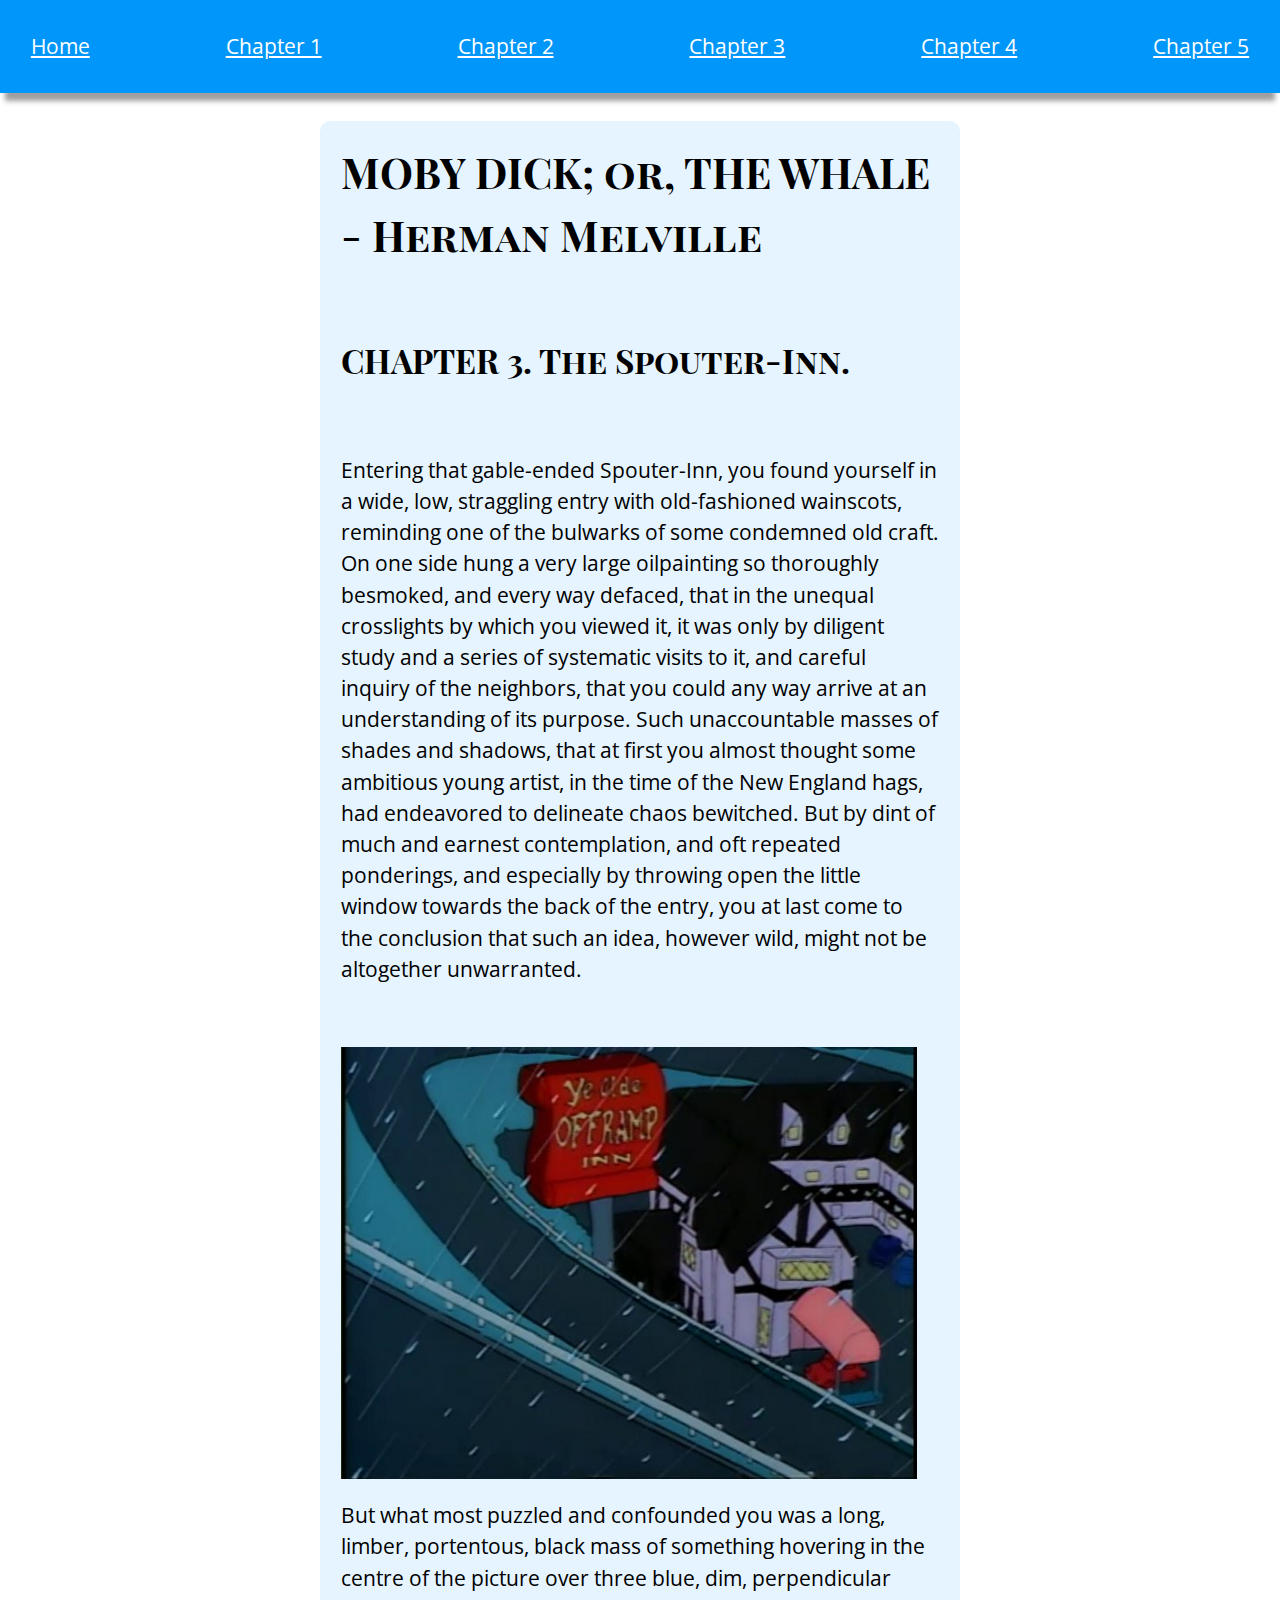
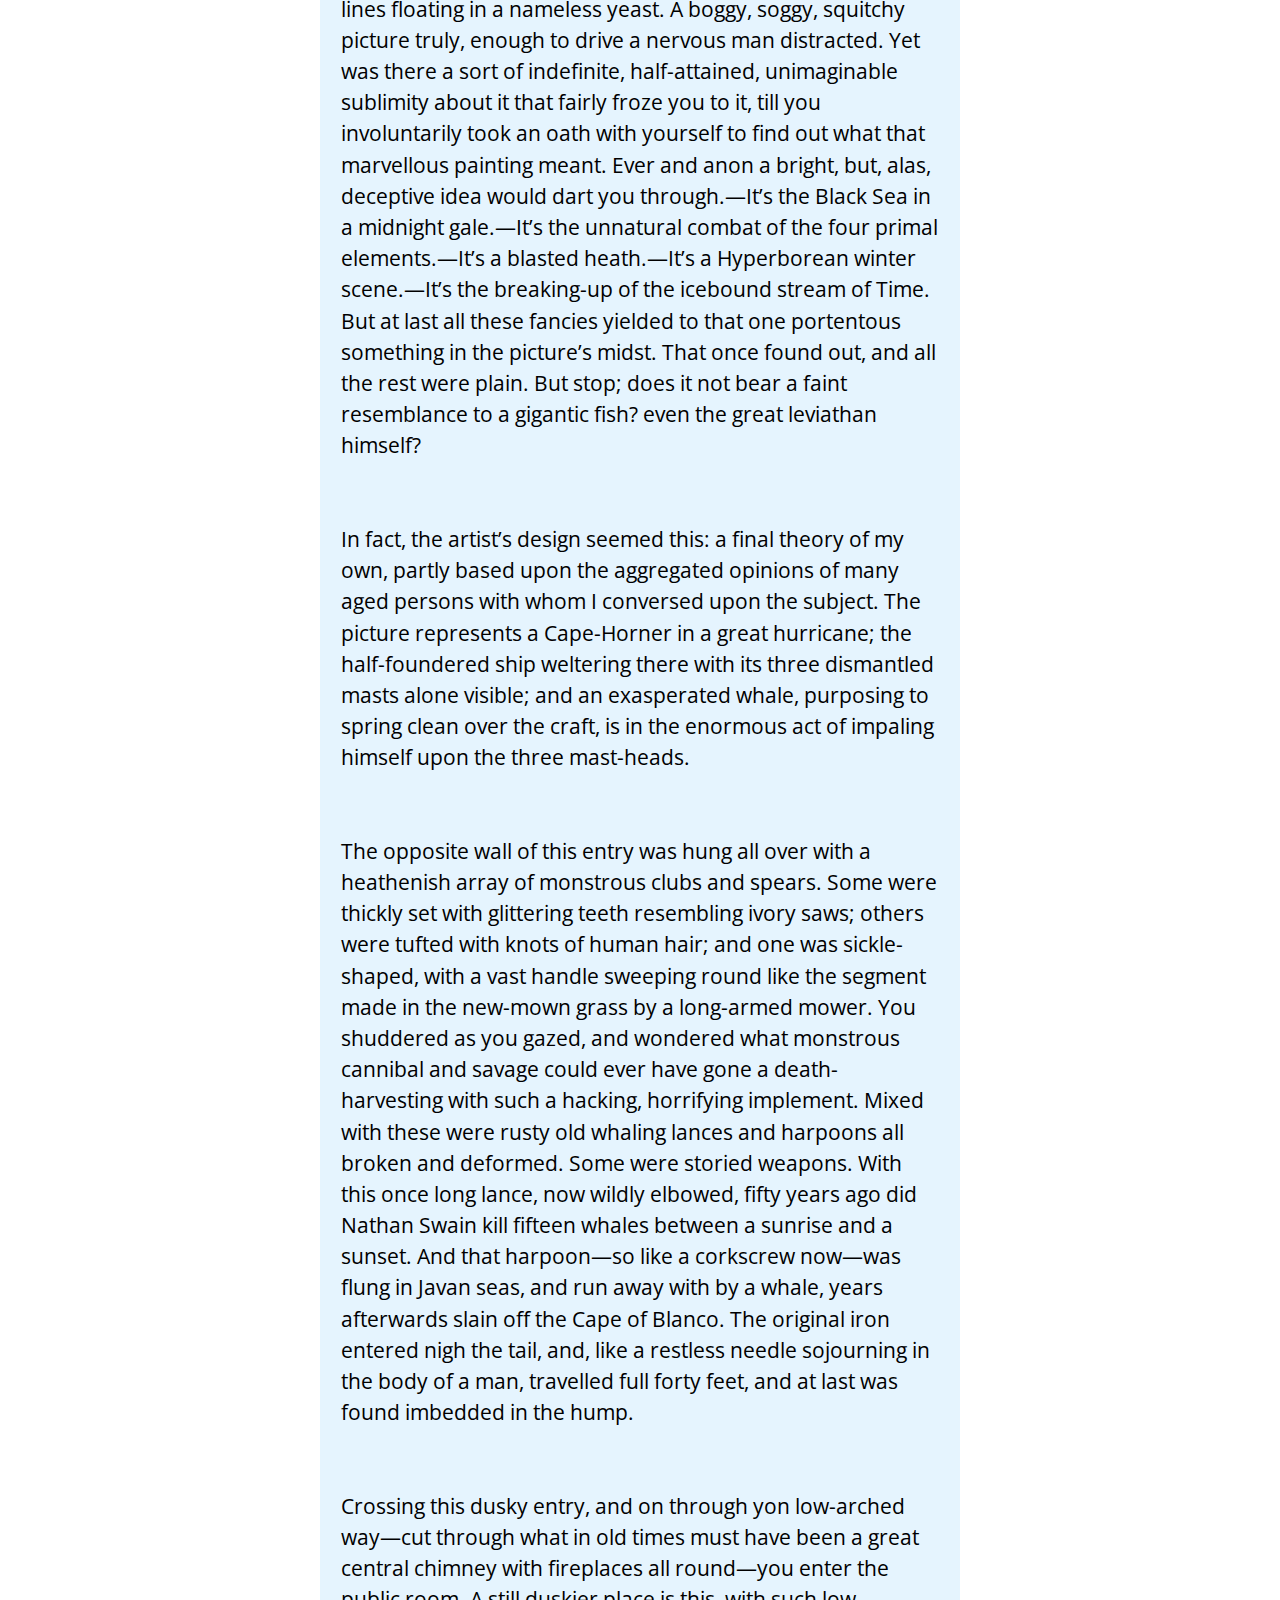
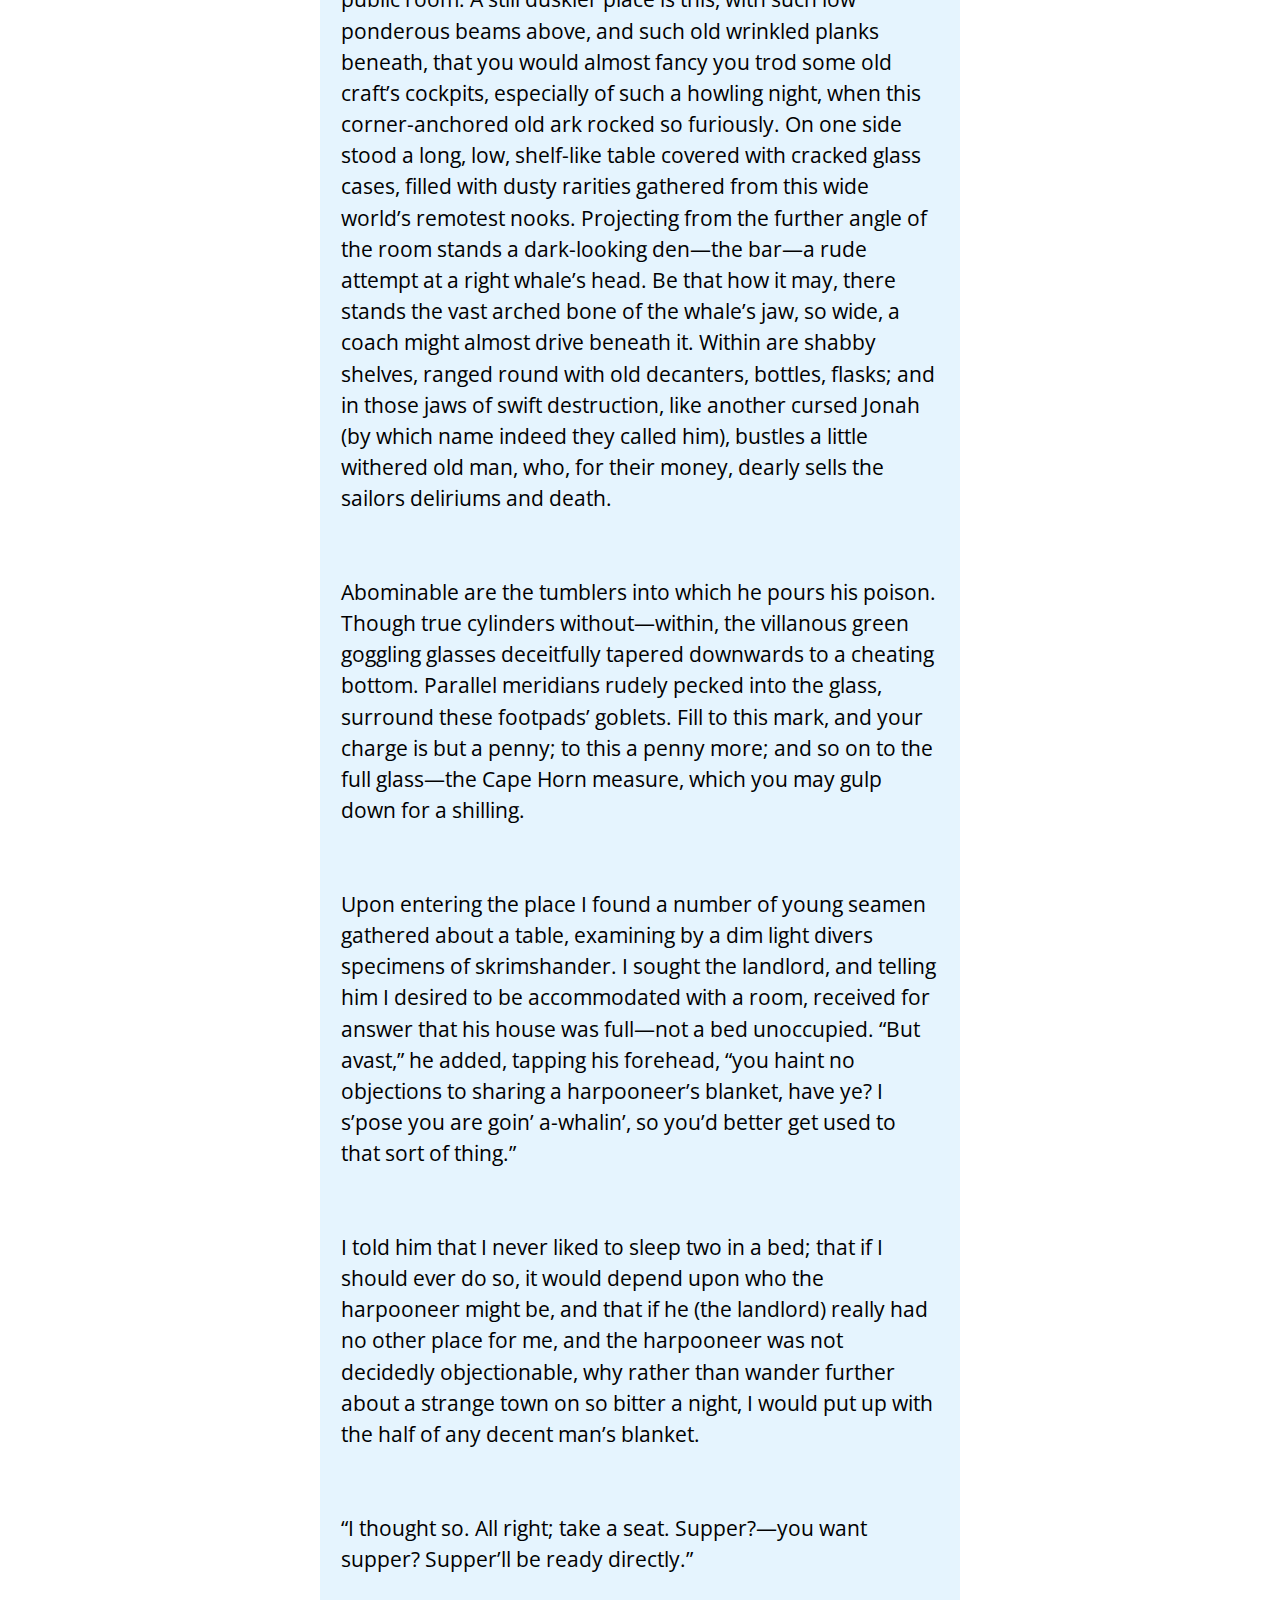
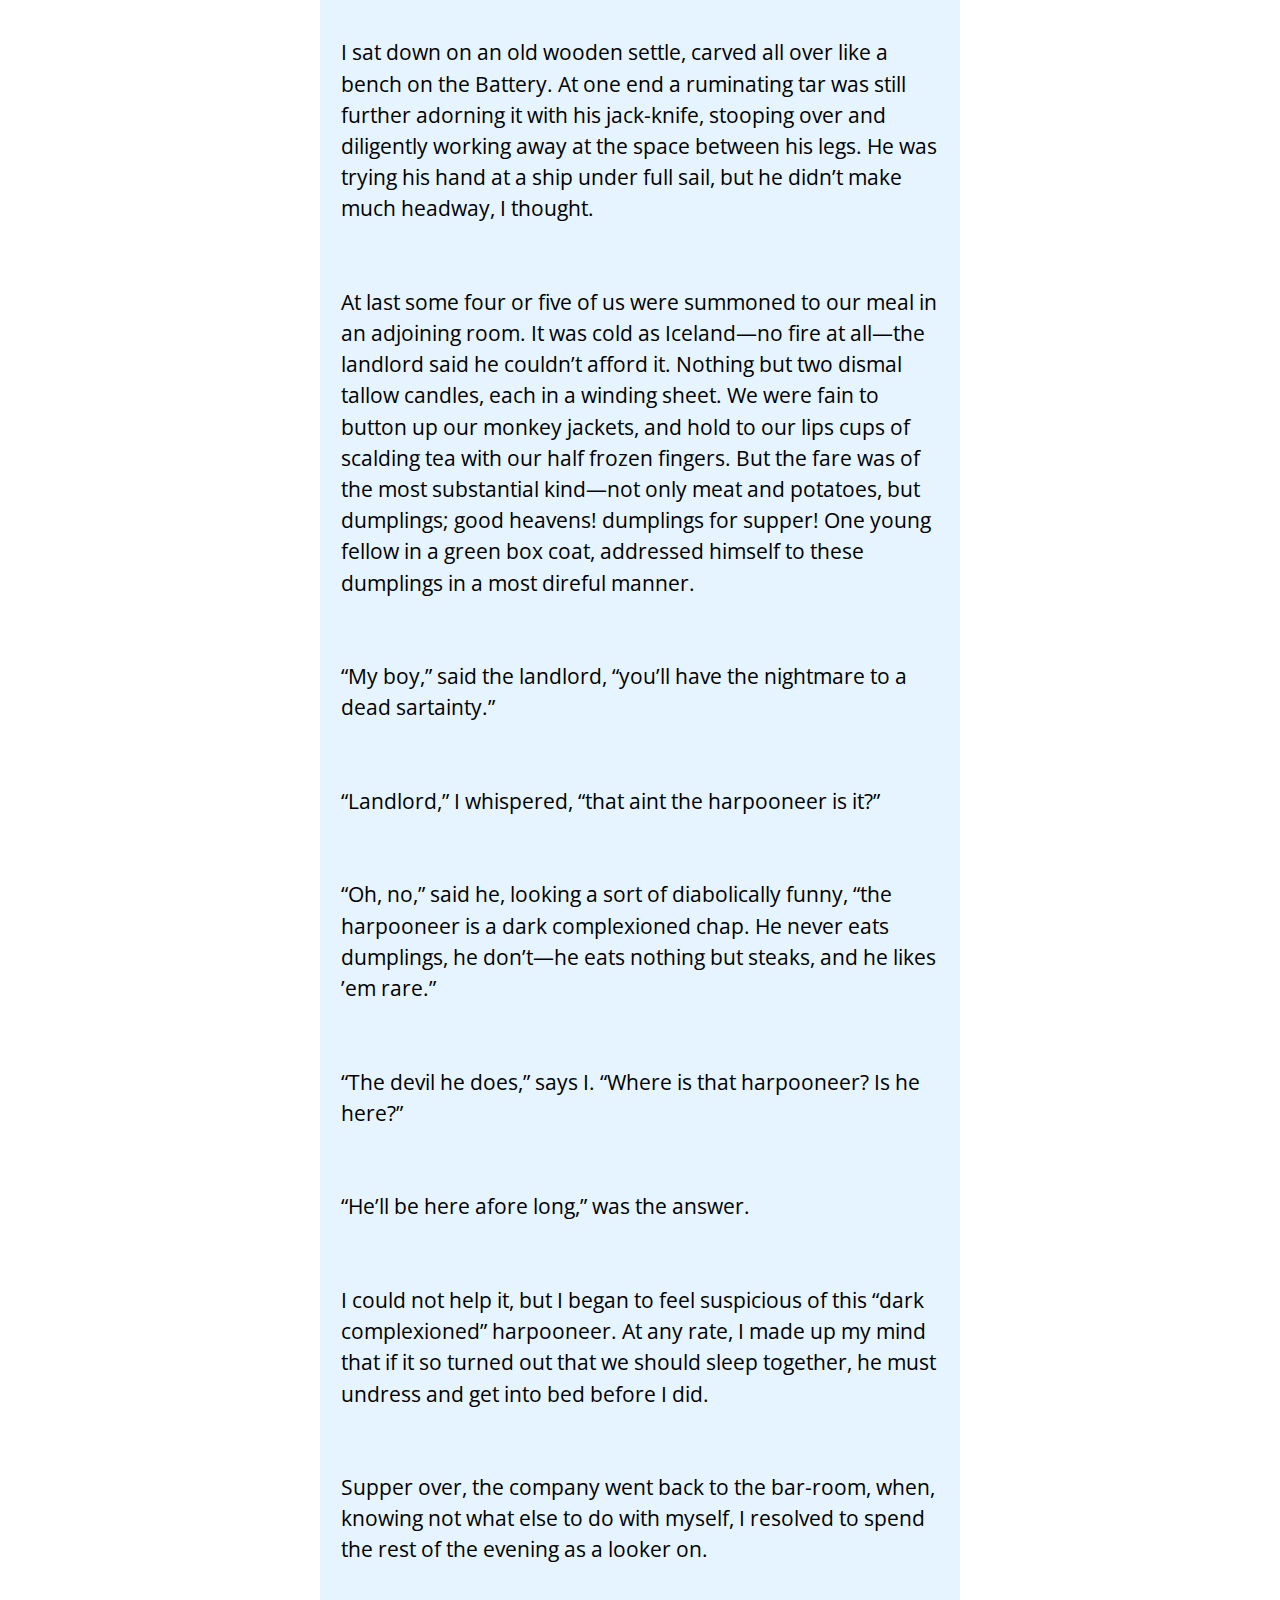
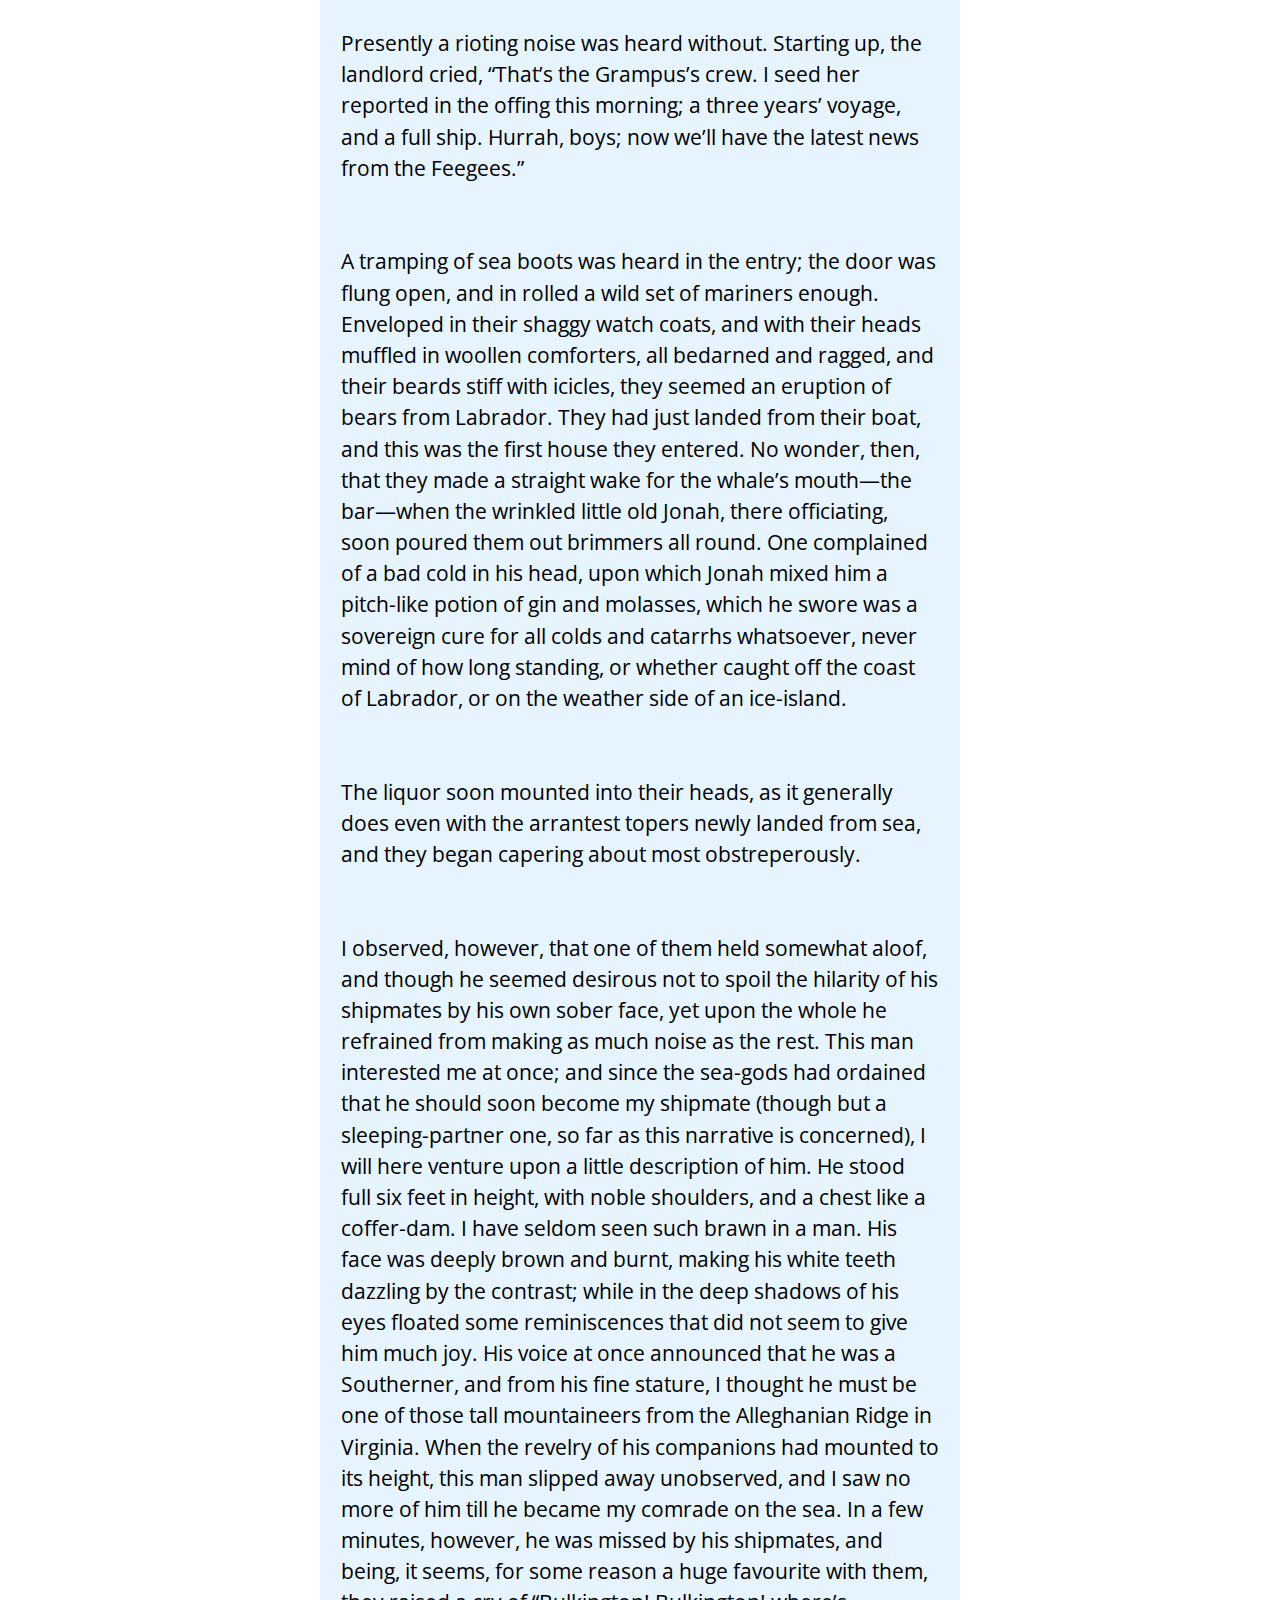
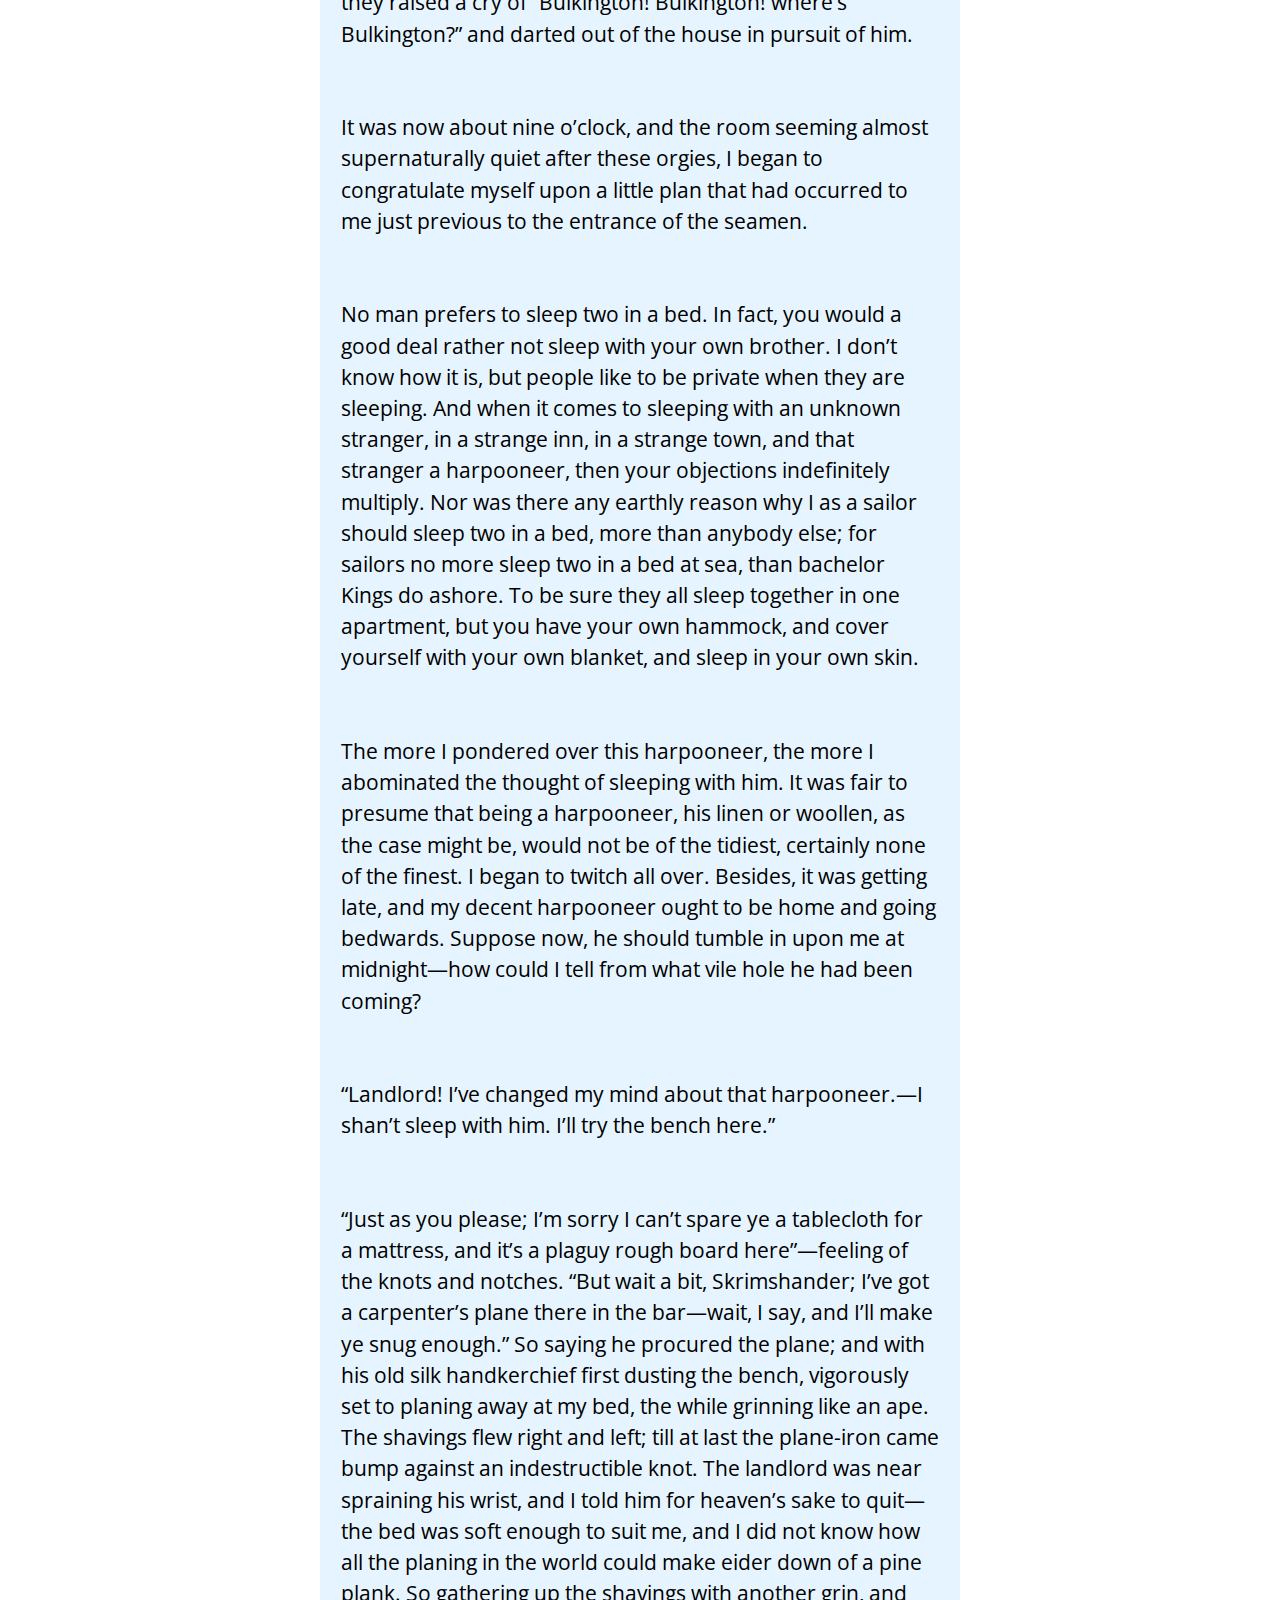
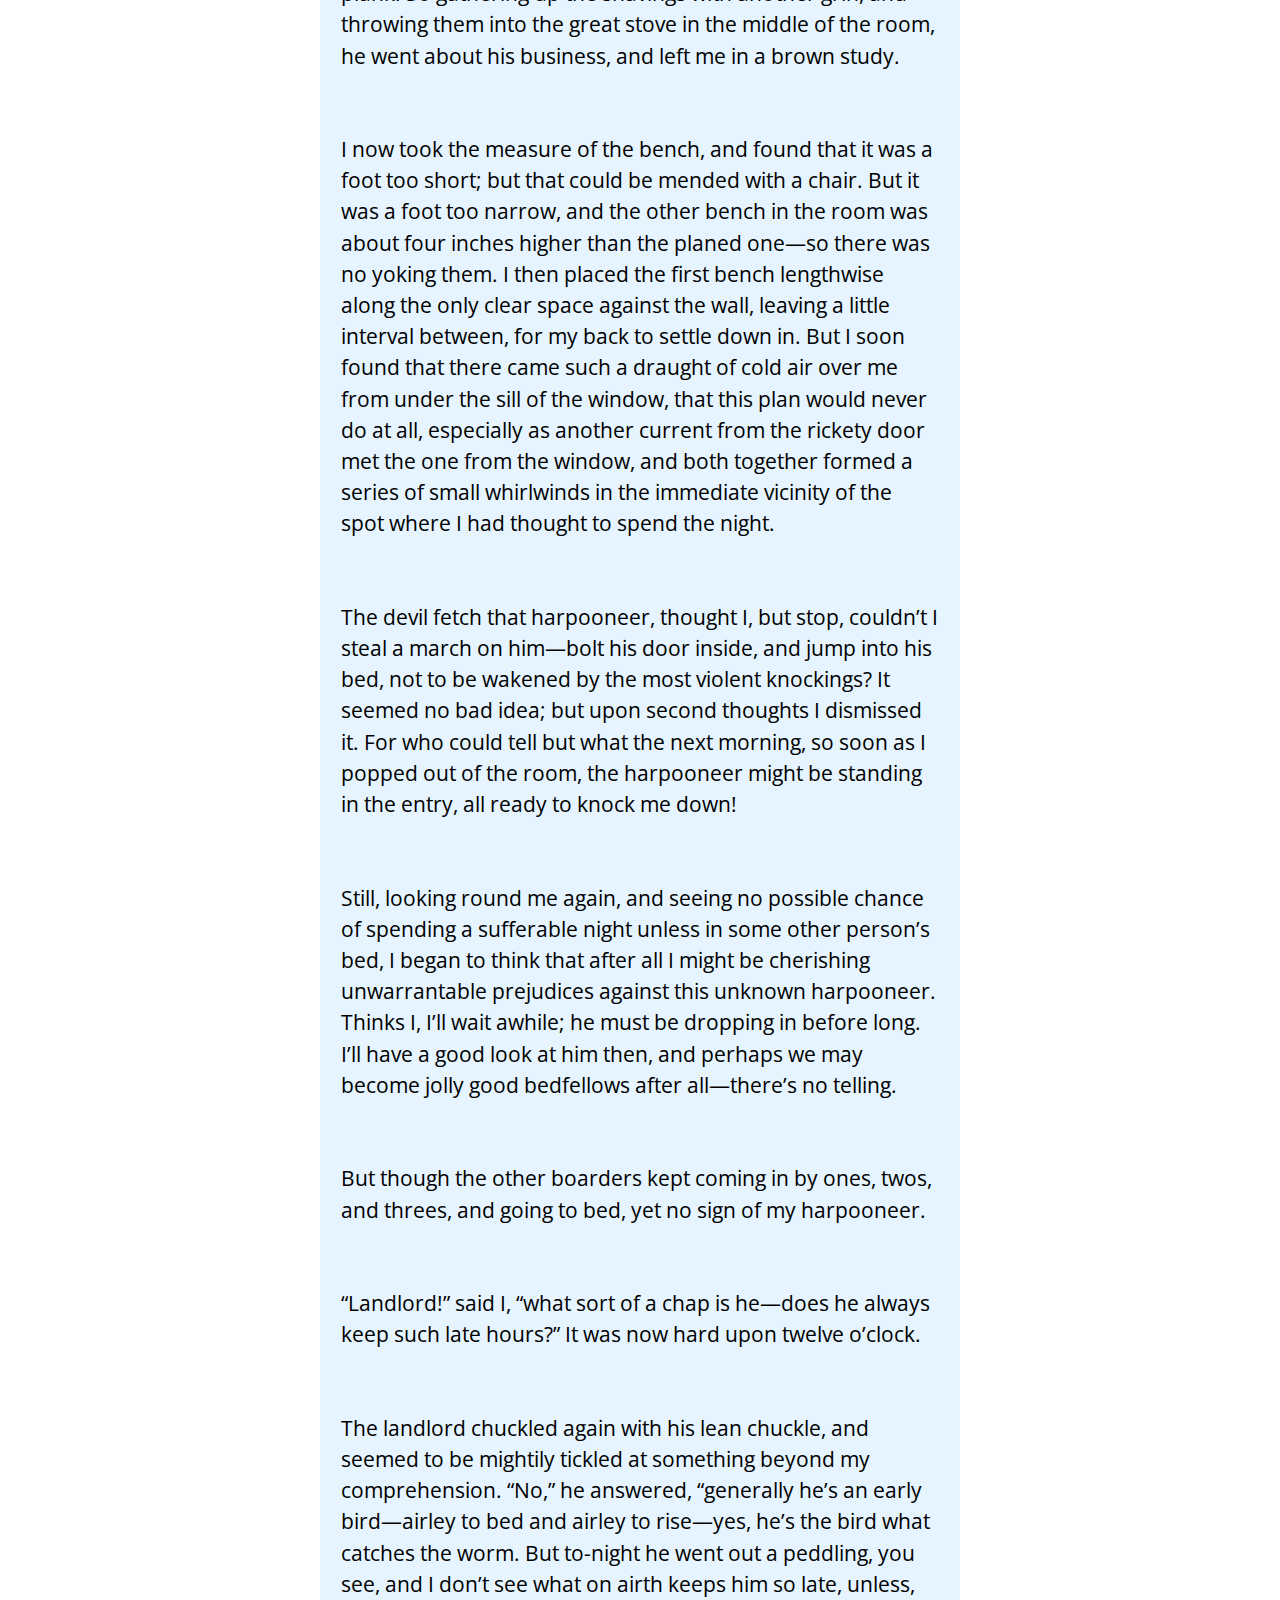
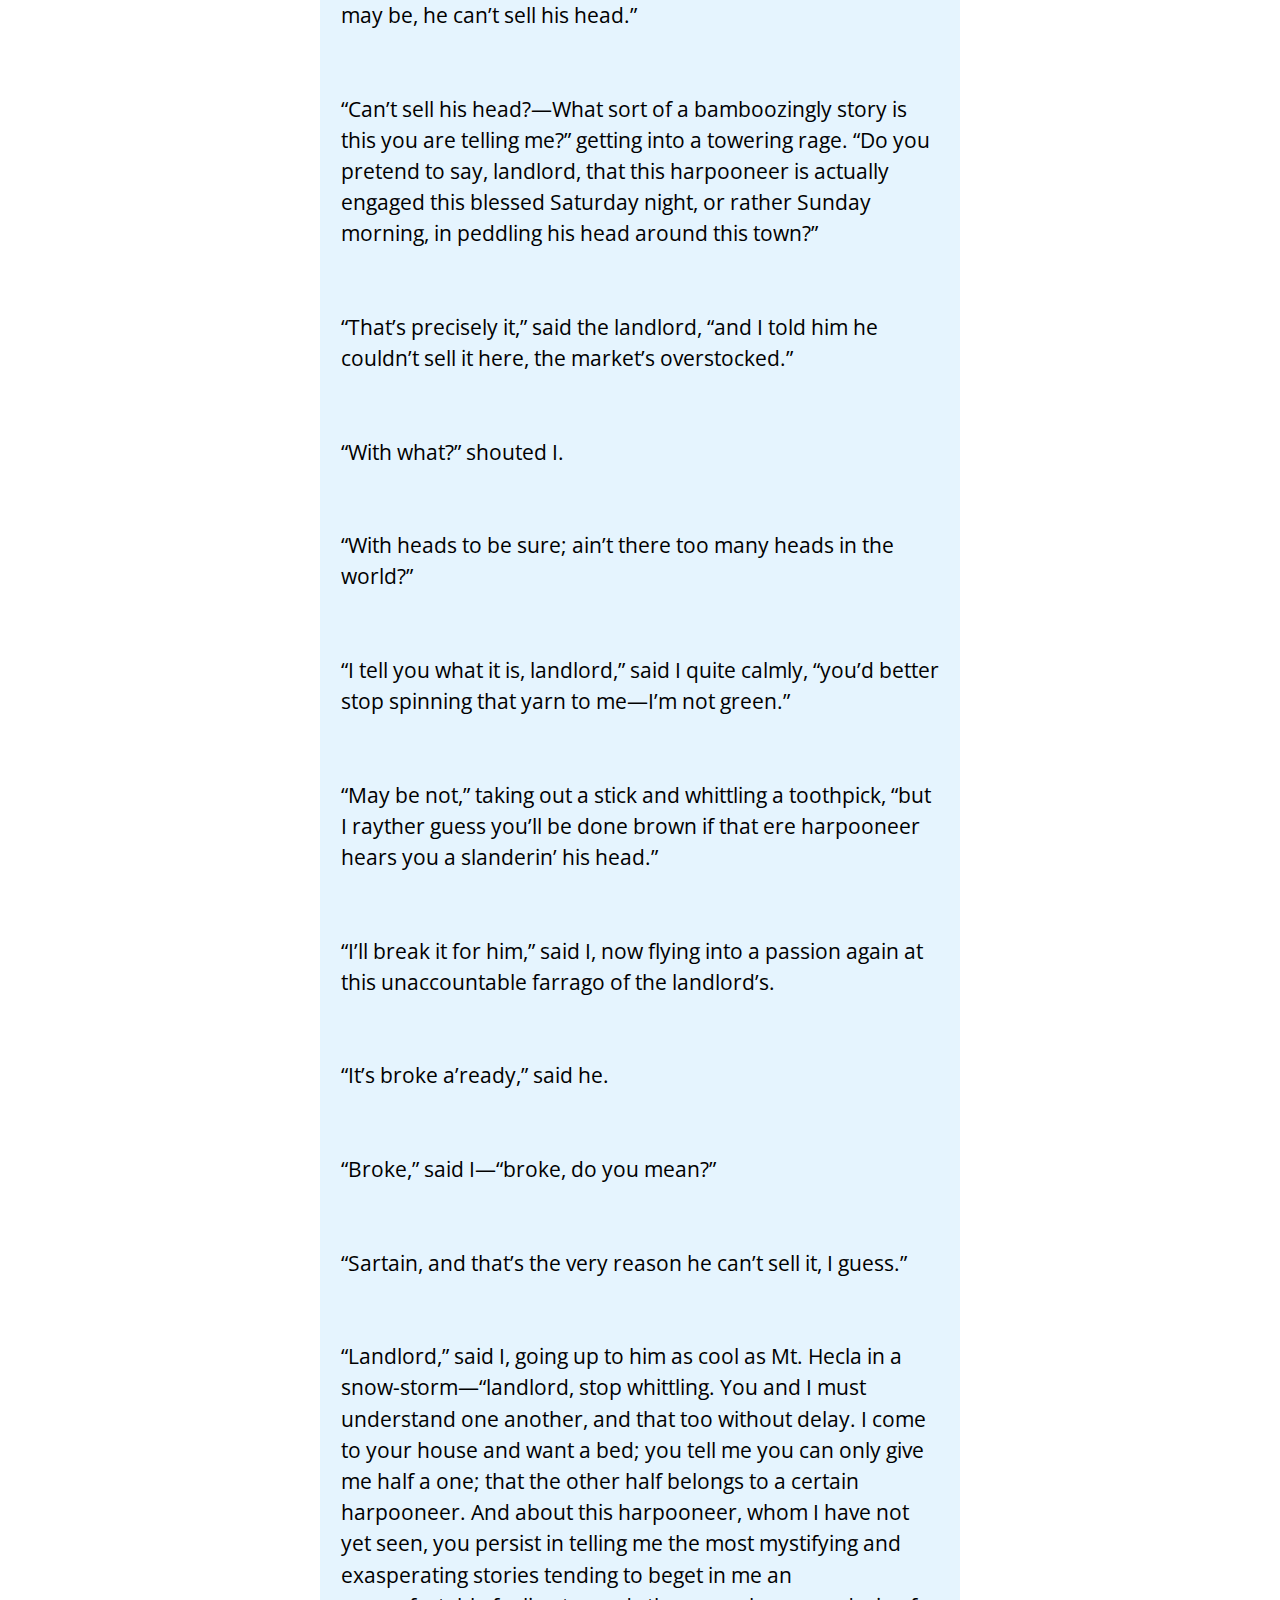
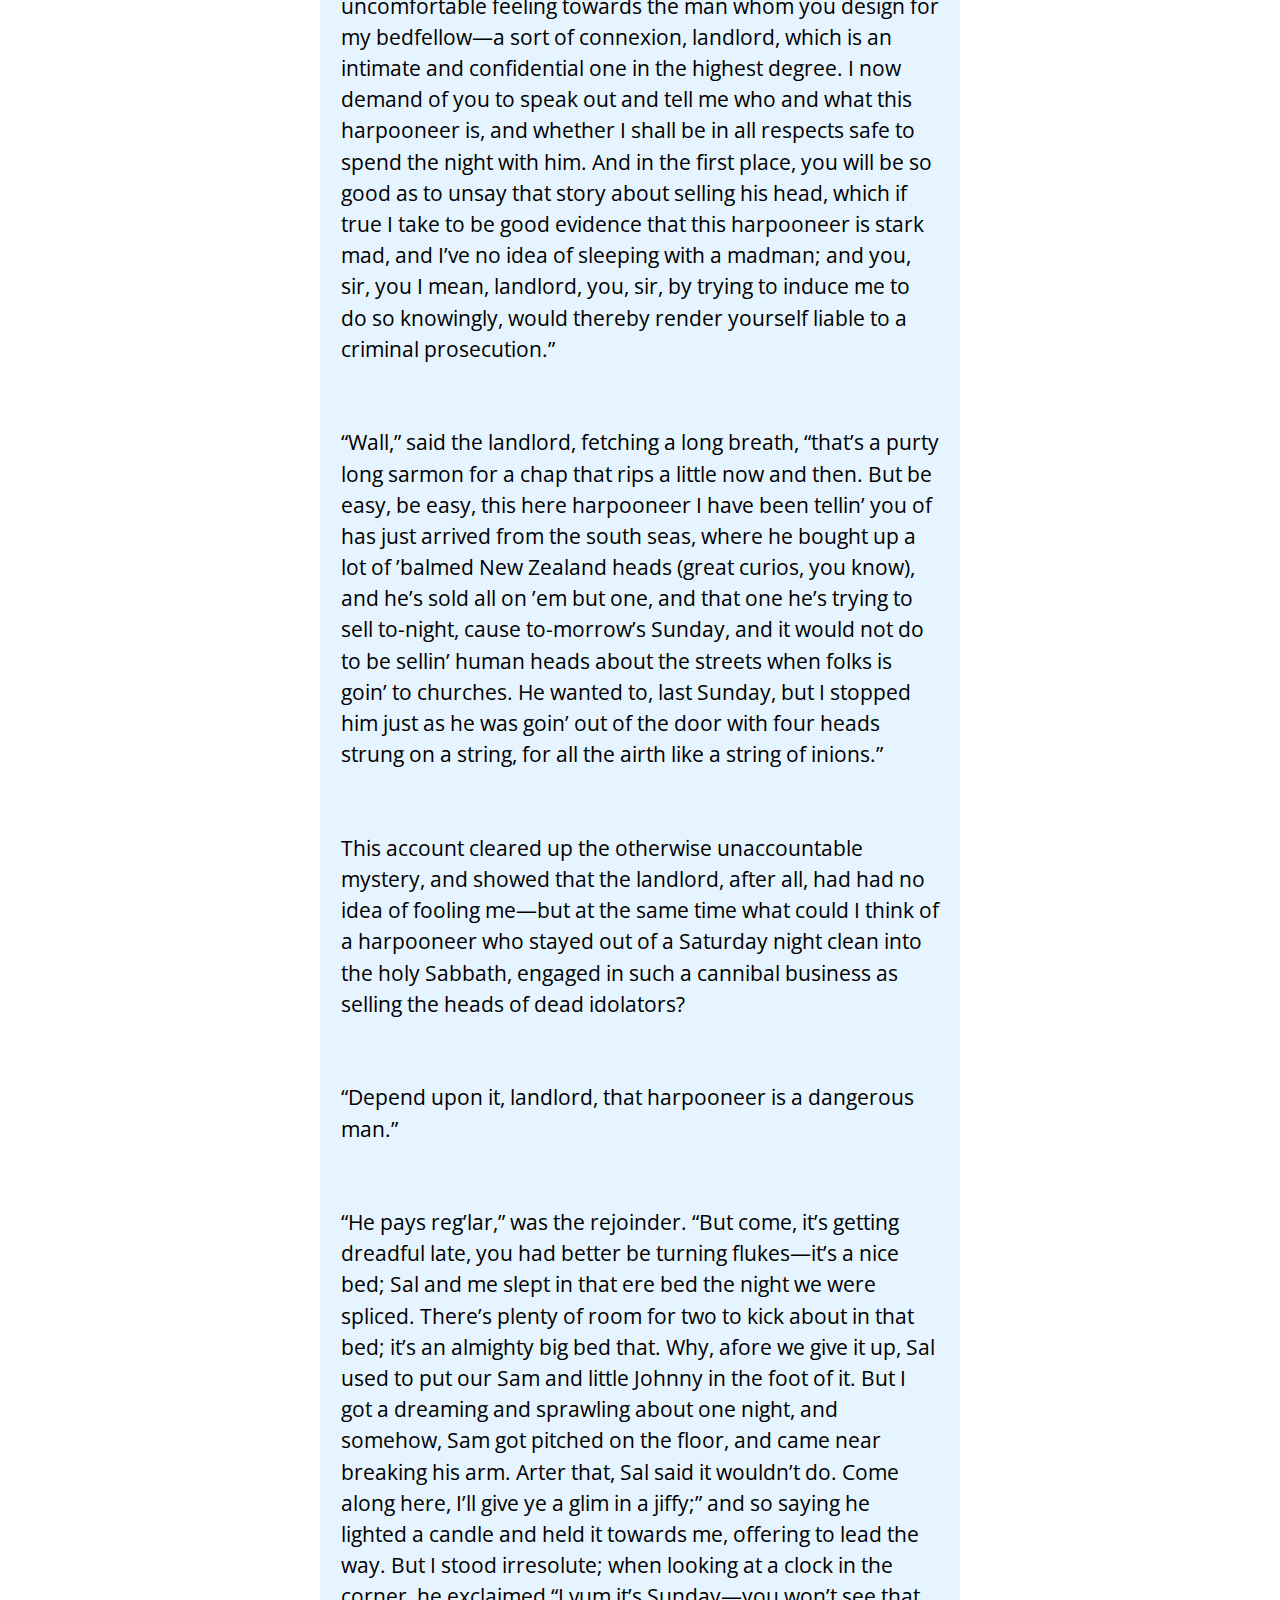
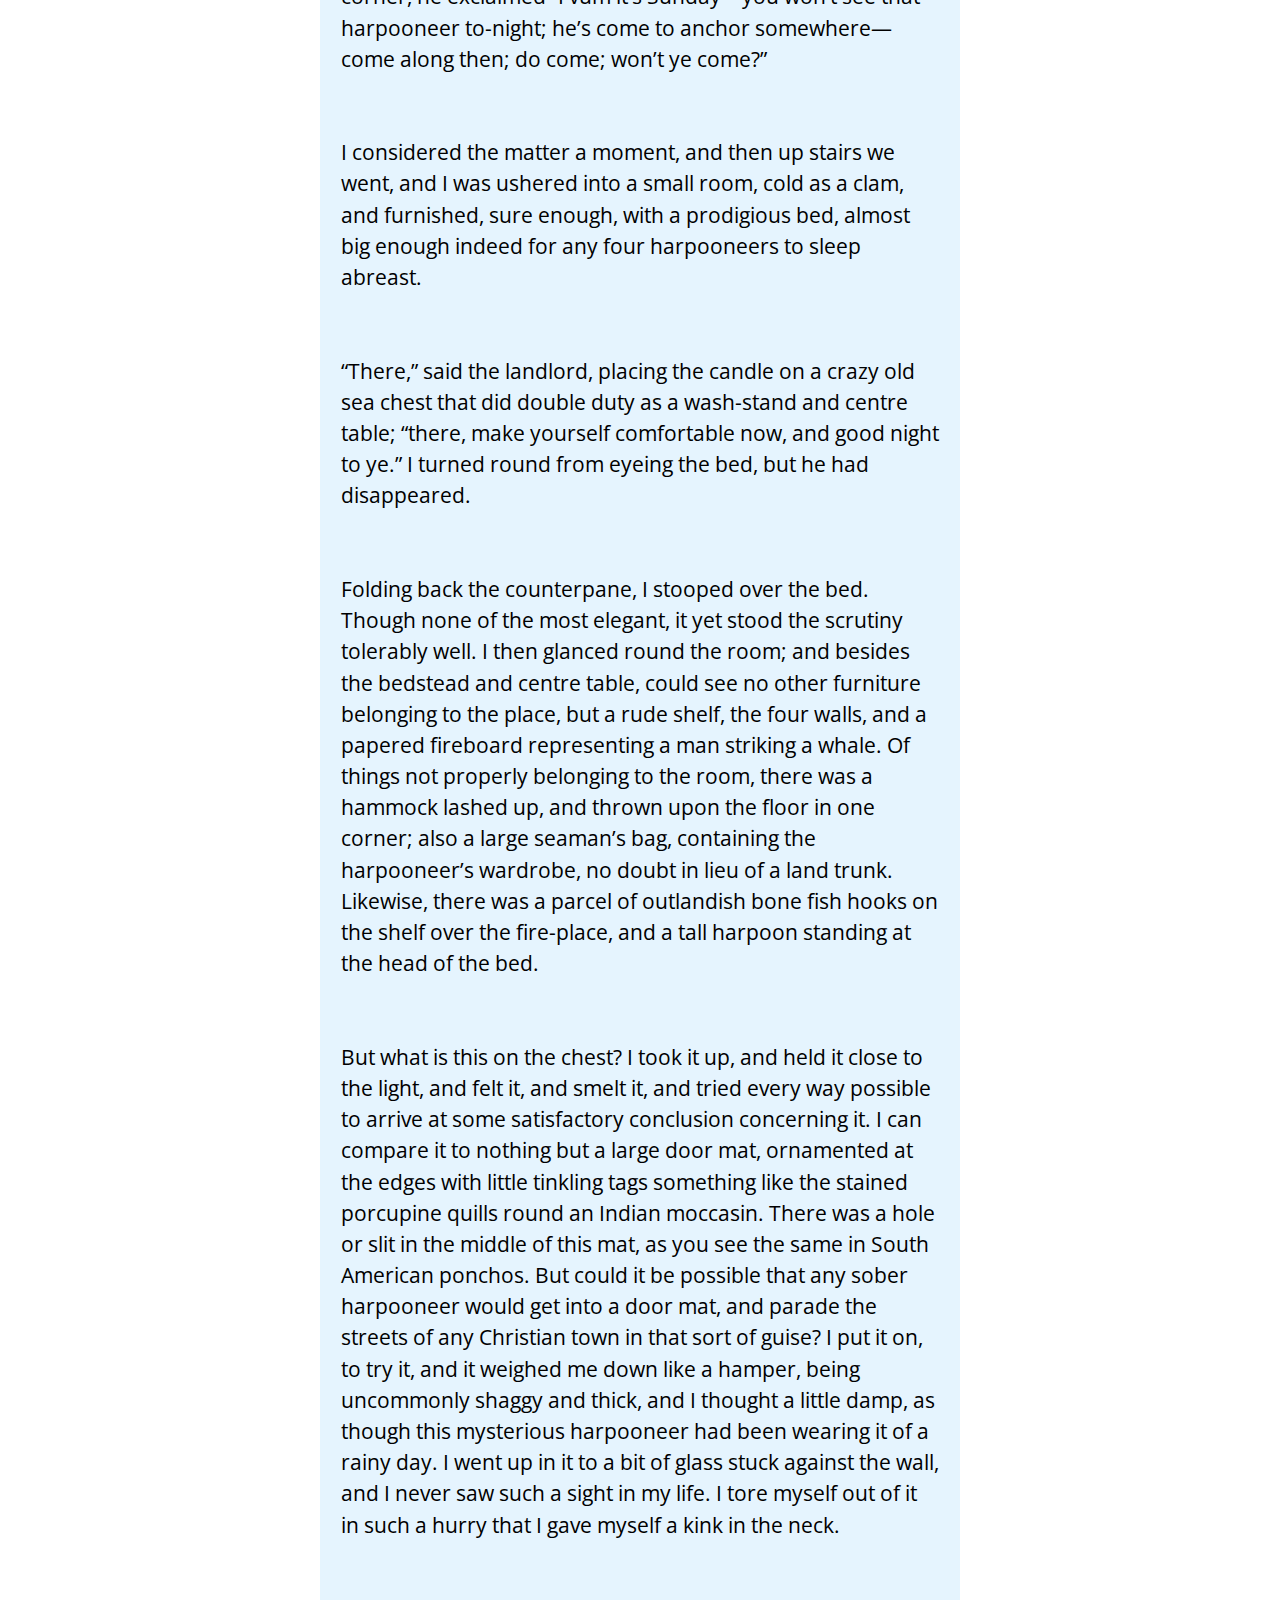
<file: chapter3.html>
<!DOCTYPE html>
<html lang="en-US">

<head>
  <meta charset="utf-8" />
  <meta name="viewport" content="width=device-width, initial-scale=1">
  <meta name="author" content="Chris Till" />
  <meta name="title" content="Moby-Dick" />
  <meta name="description" content="Moby-Dick; or, The Whale is an 1851 novel by American writer Herman Melville. The book is sailor Ishmael's narrative of the obsessive quest of Ahab, captain of the whaling ship Pequod, for revenge on Moby Dick, the giant white sperm whale that on the ship's previous voyage bit off Ahab's leg at the knee." />
  <meta property="og:title" content="Moby-Dick" />
  <meta property="og:description" content="Moby-Dick; or, The Whale is an 1851 novel by American writer Herman Melville. The book is sailor Ishmael's narrative of the obsessive quest of Ahab, captain of the whaling ship Pequod, for revenge on Moby Dick, the giant white sperm whale that on the ship's previous voyage bit off Ahab's leg at the knee." />
  <title>Moby-Dick: Chapter 3</title>
  <link href="https://fonts.googleapis.com/css?family=Open+Sans|Playfair+Display+SC&display=swap" rel="stylesheet">
  <link rel="stylesheet" href="main.css">
</head>

<body>
  <nav class="navi">
    <ul>
      <li><a href="./index.html">Home</a></li>
      <li><a href="./chapter1.html">Chapter 1</a></li>
      <li><a href="./chapter2.html">Chapter 2</a></li>
      <li><a href="./chapter3.html">Chapter 3</a></li>
      <li><a href="./chapter4.html">Chapter 4</a></li>
      <li><a href="./chapter5.html">Chapter 5</a></li>
    </ul>
  </nav>
  <article class="chapter">
    <h1>MOBY DICK; or, THE WHALE - Herman Melville</h1>
    <h2 class="code-line" data-line-start=0 data-line-end=1><a id="CHAPTER_3_The_SpouterInn_0"></a>CHAPTER 3. The Spouter-Inn.</h2>
    <p class="has-line-data" data-line-start="2" data-line-end="3">Entering that gable-ended Spouter-Inn, you found yourself in a wide, low, straggling entry with old-fashioned wainscots, reminding one of the bulwarks of some condemned old craft. On
      one side hung a very large oilpainting so thoroughly besmoked, and every way defaced, that in the unequal crosslights by which you viewed it, it was only by diligent study and a series of systematic visits to it, and careful inquiry of the
      neighbors, that you could any way arrive at an understanding of its purpose. Such unaccountable masses of shades and shadows, that at first you almost thought some ambitious young artist, in the time of the New England hags, had endeavored to
      delineate chaos bewitched. But by dint of much and earnest contemplation, and oft repeated ponderings, and especially by throwing open the little window towards the back of the entry, you at last come to the conclusion that such an idea,
      however wild, might not be altogether unwarranted.</p>
    <img class="content-img" src="./ch3_inn.jpg" alt="Homer and Marge arrive at the Offramp Inn"/>
    <p class="has-line-data" data-line-start="4" data-line-end="5">But what most puzzled and confounded you was a long, limber, portentous, black mass of something hovering in the centre of the picture over three blue, dim, perpendicular lines
      floating in a nameless yeast. A boggy, soggy, squitchy picture truly, enough to drive a nervous man distracted. Yet was there a sort of indefinite, half-attained, unimaginable sublimity about it that fairly froze you to it, till you
      involuntarily took an oath with yourself to find out what that marvellous painting meant. Ever and anon a bright, but, alas, deceptive idea would dart you through.—It’s the Black Sea in a midnight gale.—It’s the unnatural combat of the four
      primal elements.—It’s a blasted heath.—It’s a Hyperborean winter scene.—It’s the breaking-up of the icebound stream of Time. But at last all these fancies yielded to that one portentous something in the picture’s midst. That once found out,
      and all the rest were plain. But stop; does it not bear a faint resemblance to a gigantic fish? even the great leviathan himself?</p>
    <p class="has-line-data" data-line-start="6" data-line-end="7">In fact, the artist’s design seemed this: a final theory of my own, partly based upon the aggregated opinions of many aged persons with whom I conversed upon the subject. The picture
      represents a Cape-Horner in a great hurricane; the half-foundered ship weltering there with its three dismantled masts alone visible; and an exasperated whale, purposing to spring clean over the craft, is in the enormous act of impaling
      himself upon the three mast-heads.</p>
    <p class="has-line-data" data-line-start="8" data-line-end="9">The opposite wall of this entry was hung all over with a heathenish array of monstrous clubs and spears. Some were thickly set with glittering teeth resembling ivory saws; others
      were tufted with knots of human hair; and one was sickle-shaped, with a vast handle sweeping round like the segment made in the new-mown grass by a long-armed mower. You shuddered as you gazed, and wondered what monstrous cannibal and savage
      could ever have gone a death-harvesting with such a hacking, horrifying implement. Mixed with these were rusty old whaling lances and harpoons all broken and deformed. Some were storied weapons. With this once long lance, now wildly elbowed,
      fifty years ago did Nathan Swain kill fifteen whales between a sunrise and a sunset. And that harpoon—so like a corkscrew now—was flung in Javan seas, and run away with by a whale, years afterwards slain off the Cape of Blanco. The original
      iron entered nigh the tail, and, like a restless needle sojourning in the body of a man, travelled full forty feet, and at last was found imbedded in the hump.</p>
    <p class="has-line-data" data-line-start="10" data-line-end="11">Crossing this dusky entry, and on through yon low-arched way—cut through what in old times must have been a great central chimney with fireplaces all round—you enter the public
      room. A still duskier place is this, with such low ponderous beams above, and such old wrinkled planks beneath, that you would almost fancy you trod some old craft’s cockpits, especially of such a howling night, when this corner-anchored old
      ark rocked so furiously. On one side stood a long, low, shelf-like table covered with cracked glass cases, filled with dusty rarities gathered from this wide world’s remotest nooks. Projecting from the further angle of the room stands a
      dark-looking den—the bar—a rude attempt at a right whale’s head. Be that how it may, there stands the vast arched bone of the whale’s jaw, so wide, a coach might almost drive beneath it. Within are shabby shelves, ranged round with old
      decanters, bottles, flasks; and in those jaws of swift destruction, like another cursed Jonah (by which name indeed they called him), bustles a little withered old man, who, for their money, dearly sells the sailors deliriums and death.</p>
    <p class="has-line-data" data-line-start="12" data-line-end="13">Abominable are the tumblers into which he pours his poison. Though true cylinders without—within, the villanous green goggling glasses deceitfully tapered downwards to a cheating
      bottom. Parallel meridians rudely pecked into the glass, surround these footpads’ goblets. Fill to this mark, and your charge is but a penny; to this a penny more; and so on to the full glass—the Cape Horn measure, which you may gulp down for
      a shilling.</p>
    <p class="has-line-data" data-line-start="14" data-line-end="15">Upon entering the place I found a number of young seamen gathered about a table, examining by a dim light divers specimens of skrimshander. I sought the landlord, and telling him I
      desired to be accommodated with a room, received for answer that his house was full—not a bed unoccupied. “But avast,” he added, tapping his forehead, “you haint no objections to sharing a harpooneer’s blanket, have ye? I s’pose you are goin’
      a-whalin’, so you’d better get used to that sort of thing.”</p>
    <p class="has-line-data" data-line-start="16" data-line-end="17">I told him that I never liked to sleep two in a bed; that if I should ever do so, it would depend upon who the harpooneer might be, and that if he (the landlord) really had no
      other place for me, and the harpooneer was not decidedly objectionable, why rather than wander further about a strange town on so bitter a night, I would put up with the half of any decent man’s blanket.</p>
    <p class="has-line-data" data-line-start="18" data-line-end="19">“I thought so. All right; take a seat. Supper?—you want supper? Supper’ll be ready directly.”</p>
    <p class="has-line-data" data-line-start="20" data-line-end="21">I sat down on an old wooden settle, carved all over like a bench on the Battery. At one end a ruminating tar was still further adorning it with his jack-knife, stooping over and
      diligently working away at the space between his legs. He was trying his hand at a ship under full sail, but he didn’t make much headway, I thought.</p>
    <p class="has-line-data" data-line-start="22" data-line-end="23">At last some four or five of us were summoned to our meal in an adjoining room. It was cold as Iceland—no fire at all—the landlord said he couldn’t afford it. Nothing but two
      dismal tallow candles, each in a winding sheet. We were fain to button up our monkey jackets, and hold to our lips cups of scalding tea with our half frozen fingers. But the fare was of the most substantial kind—not only meat and potatoes, but
      dumplings; good heavens! dumplings for supper! One young fellow in a green box coat, addressed himself to these dumplings in a most direful manner.</p>
    <p class="has-line-data" data-line-start="24" data-line-end="25">“My boy,” said the landlord, “you’ll have the nightmare to a dead sartainty.”</p>
    <p class="has-line-data" data-line-start="26" data-line-end="27">“Landlord,” I whispered, “that aint the harpooneer is it?”</p>
    <p class="has-line-data" data-line-start="28" data-line-end="29">“Oh, no,” said he, looking a sort of diabolically funny, “the harpooneer is a dark complexioned chap. He never eats dumplings, he don’t—he eats nothing but steaks, and he likes ’em
      rare.”</p>
    <p class="has-line-data" data-line-start="30" data-line-end="31">“The devil he does,” says I. “Where is that harpooneer? Is he here?”</p>
    <p class="has-line-data" data-line-start="32" data-line-end="33">“He’ll be here afore long,” was the answer.</p>
    <p class="has-line-data" data-line-start="34" data-line-end="35">I could not help it, but I began to feel suspicious of this “dark complexioned” harpooneer. At any rate, I made up my mind that if it so turned out that we should sleep together,
      he must undress and get into bed before I did.</p>
    <p class="has-line-data" data-line-start="36" data-line-end="37">Supper over, the company went back to the bar-room, when, knowing not what else to do with myself, I resolved to spend the rest of the evening as a looker on.</p>
    <p class="has-line-data" data-line-start="38" data-line-end="39">Presently a rioting noise was heard without. Starting up, the landlord cried, “That’s the Grampus’s crew. I seed her reported in the offing this morning; a three years’ voyage, and
      a full ship. Hurrah, boys; now we’ll have the latest news from the Feegees.”</p>
    <p class="has-line-data" data-line-start="40" data-line-end="41">A tramping of sea boots was heard in the entry; the door was flung open, and in rolled a wild set of mariners enough. Enveloped in their shaggy watch coats, and with their heads
      muffled in woollen comforters, all bedarned and ragged, and their beards stiff with icicles, they seemed an eruption of bears from Labrador. They had just landed from their boat, and this was the first house they entered. No wonder, then, that
      they made a straight wake for the whale’s mouth—the bar—when the wrinkled little old Jonah, there officiating, soon poured them out brimmers all round. One complained of a bad cold in his head, upon which Jonah mixed him a pitch-like potion of
      gin and molasses, which he swore was a sovereign cure for all colds and catarrhs whatsoever, never mind of how long standing, or whether caught off the coast of Labrador, or on the weather side of an ice-island.</p>
    <p class="has-line-data" data-line-start="42" data-line-end="43">The liquor soon mounted into their heads, as it generally does even with the arrantest topers newly landed from sea, and they began capering about most obstreperously.</p>
    <p class="has-line-data" data-line-start="44" data-line-end="45">I observed, however, that one of them held somewhat aloof, and though he seemed desirous not to spoil the hilarity of his shipmates by his own sober face, yet upon the whole he
      refrained from making as much noise as the rest. This man interested me at once; and since the sea-gods had ordained that he should soon become my shipmate (though but a sleeping-partner one, so far as this narrative is concerned), I will here
      venture upon a little description of him. He stood full six feet in height, with noble shoulders, and a chest like a coffer-dam. I have seldom seen such brawn in a man. His face was deeply brown and burnt, making his white teeth dazzling by
      the contrast; while in the deep shadows of his eyes floated some reminiscences that did not seem to give him much joy. His voice at once announced that he was a Southerner, and from his fine stature, I thought he must be one of those tall
      mountaineers from the Alleghanian Ridge in Virginia. When the revelry of his companions had mounted to its height, this man slipped away unobserved, and I saw no more of him till he became my comrade on the sea. In a few minutes, however, he
      was missed by his shipmates, and being, it seems, for some reason a huge favourite with them, they raised a cry of “Bulkington! Bulkington! where’s Bulkington?” and darted out of the house in pursuit of him.</p>
    <p class="has-line-data" data-line-start="46" data-line-end="47">It was now about nine o’clock, and the room seeming almost supernaturally quiet after these orgies, I began to congratulate myself upon a little plan that had occurred to me just
      previous to the entrance of the seamen.</p>
    <p class="has-line-data" data-line-start="48" data-line-end="49">No man prefers to sleep two in a bed. In fact, you would a good deal rather not sleep with your own brother. I don’t know how it is, but people like to be private when they are
      sleeping. And when it comes to sleeping with an unknown stranger, in a strange inn, in a strange town, and that stranger a harpooneer, then your objections indefinitely multiply. Nor was there any earthly reason why I as a sailor should sleep
      two in a bed, more than anybody else; for sailors no more sleep two in a bed at sea, than bachelor Kings do ashore. To be sure they all sleep together in one apartment, but you have your own hammock, and cover yourself with your own blanket,
      and sleep in your own skin.</p>
    <p class="has-line-data" data-line-start="50" data-line-end="51">The more I pondered over this harpooneer, the more I abominated the thought of sleeping with him. It was fair to presume that being a harpooneer, his linen or woollen, as the case
      might be, would not be of the tidiest, certainly none of the finest. I began to twitch all over. Besides, it was getting late, and my decent harpooneer ought to be home and going bedwards. Suppose now, he should tumble in upon me at
      midnight—how could I tell from what vile hole he had been coming?</p>
    <p class="has-line-data" data-line-start="52" data-line-end="53">“Landlord! I’ve changed my mind about that harpooneer.—I shan’t sleep with him. I’ll try the bench here.”</p>
    <p class="has-line-data" data-line-start="54" data-line-end="55">“Just as you please; I’m sorry I can’t spare ye a tablecloth for a mattress, and it’s a plaguy rough board here”—feeling of the knots and notches. “But wait a bit, Skrimshander;
      I’ve got a carpenter’s plane there in the bar—wait, I say, and I’ll make ye snug enough.” So saying he procured the plane; and with his old silk handkerchief first dusting the bench, vigorously set to planing away at my bed, the while grinning
      like an ape. The shavings flew right and left; till at last the plane-iron came bump against an indestructible knot. The landlord was near spraining his wrist, and I told him for heaven’s sake to quit—the bed was soft enough to suit me, and I
      did not know how all the planing in the world could make eider down of a pine plank. So gathering up the shavings with another grin, and throwing them into the great stove in the middle of the room, he went about his business, and left me in a
      brown study.</p>
    <p class="has-line-data" data-line-start="56" data-line-end="57">I now took the measure of the bench, and found that it was a foot too short; but that could be mended with a chair. But it was a foot too narrow, and the other bench in the room
      was about four inches higher than the planed one—so there was no yoking them. I then placed the first bench lengthwise along the only clear space against the wall, leaving a little interval between, for my back to settle down in. But I soon
      found that there came such a draught of cold air over me from under the sill of the window, that this plan would never do at all, especially as another current from the rickety door met the one from the window, and both together formed a
      series of small whirlwinds in the immediate vicinity of the spot where I had thought to spend the night.</p>
    <p class="has-line-data" data-line-start="58" data-line-end="59">The devil fetch that harpooneer, thought I, but stop, couldn’t I steal a march on him—bolt his door inside, and jump into his bed, not to be wakened by the most violent knockings?
      It seemed no bad idea; but upon second thoughts I dismissed it. For who could tell but what the next morning, so soon as I popped out of the room, the harpooneer might be standing in the entry, all ready to knock me down!</p>
    <p class="has-line-data" data-line-start="60" data-line-end="61">Still, looking round me again, and seeing no possible chance of spending a sufferable night unless in some other person’s bed, I began to think that after all I might be cherishing
      unwarrantable prejudices against this unknown harpooneer. Thinks I, I’ll wait awhile; he must be dropping in before long. I’ll have a good look at him then, and perhaps we may become jolly good bedfellows after all—there’s no telling.</p>
    <p class="has-line-data" data-line-start="62" data-line-end="63">But though the other boarders kept coming in by ones, twos, and threes, and going to bed, yet no sign of my harpooneer.</p>
    <p class="has-line-data" data-line-start="64" data-line-end="65">“Landlord!” said I, “what sort of a chap is he—does he always keep such late hours?” It was now hard upon twelve o’clock.</p>
    <p class="has-line-data" data-line-start="66" data-line-end="67">The landlord chuckled again with his lean chuckle, and seemed to be mightily tickled at something beyond my comprehension. “No,” he answered, “generally he’s an early bird—airley
      to bed and airley to rise—yes, he’s the bird what catches the worm. But to-night he went out a peddling, you see, and I don’t see what on airth keeps him so late, unless, may be, he can’t sell his head.”</p>
    <p class="has-line-data" data-line-start="68" data-line-end="69">“Can’t sell his head?—What sort of a bamboozingly story is this you are telling me?” getting into a towering rage. “Do you pretend to say, landlord, that this harpooneer is
      actually engaged this blessed Saturday night, or rather Sunday morning, in peddling his head around this town?”</p>
    <p class="has-line-data" data-line-start="70" data-line-end="71">“That’s precisely it,” said the landlord, “and I told him he couldn’t sell it here, the market’s overstocked.”</p>
    <p class="has-line-data" data-line-start="72" data-line-end="73">“With what?” shouted I.</p>
    <p class="has-line-data" data-line-start="74" data-line-end="75">“With heads to be sure; ain’t there too many heads in the world?”</p>
    <p class="has-line-data" data-line-start="76" data-line-end="77">“I tell you what it is, landlord,” said I quite calmly, “you’d better stop spinning that yarn to me—I’m not green.”</p>
    <p class="has-line-data" data-line-start="78" data-line-end="79">“May be not,” taking out a stick and whittling a toothpick, “but I rayther guess you’ll be done brown if that ere harpooneer hears you a slanderin’ his head.”</p>
    <p class="has-line-data" data-line-start="80" data-line-end="81">“I’ll break it for him,” said I, now flying into a passion again at this unaccountable farrago of the landlord’s.</p>
    <p class="has-line-data" data-line-start="82" data-line-end="83">“It’s broke a’ready,” said he.</p>
    <p class="has-line-data" data-line-start="84" data-line-end="85">“Broke,” said I—“broke, do you mean?”</p>
    <p class="has-line-data" data-line-start="86" data-line-end="87">“Sartain, and that’s the very reason he can’t sell it, I guess.”</p>
    <p class="has-line-data" data-line-start="88" data-line-end="89">“Landlord,” said I, going up to him as cool as Mt. Hecla in a snow-storm—“landlord, stop whittling. You and I must understand one another, and that too without delay. I come to
      your house and want a bed; you tell me you can only give me half a one; that the other half belongs to a certain harpooneer. And about this harpooneer, whom I have not yet seen, you persist in telling me the most mystifying and exasperating
      stories tending to beget in me an uncomfortable feeling towards the man whom you design for my bedfellow—a sort of connexion, landlord, which is an intimate and confidential one in the highest degree. I now demand of you to speak out and tell
      me who and what this harpooneer is, and whether I shall be in all respects safe to spend the night with him. And in the first place, you will be so good as to unsay that story about selling his head, which if true I take to be good evidence
      that this harpooneer is stark mad, and I’ve no idea of sleeping with a madman; and you, sir, you I mean, landlord, you, sir, by trying to induce me to do so knowingly, would thereby render yourself liable to a criminal prosecution.”</p>
    <p class="has-line-data" data-line-start="90" data-line-end="91">“Wall,” said the landlord, fetching a long breath, “that’s a purty long sarmon for a chap that rips a little now and then. But be easy, be easy, this here harpooneer I have been
      tellin’ you of has just arrived from the south seas, where he bought up a lot of ’balmed New Zealand heads (great curios, you know), and he’s sold all on ’em but one, and that one he’s trying to sell to-night, cause to-morrow’s Sunday, and it
      would not do to be sellin’ human heads about the streets when folks is goin’ to churches. He wanted to, last Sunday, but I stopped him just as he was goin’ out of the door with four heads strung on a string, for all the airth like a string of
      inions.”</p>
    <p class="has-line-data" data-line-start="92" data-line-end="93">This account cleared up the otherwise unaccountable mystery, and showed that the landlord, after all, had had no idea of fooling me—but at the same time what could I think of a
      harpooneer who stayed out of a Saturday night clean into the holy Sabbath, engaged in such a cannibal business as selling the heads of dead idolators?</p>
    <p class="has-line-data" data-line-start="94" data-line-end="95">“Depend upon it, landlord, that harpooneer is a dangerous man.”</p>
    <p class="has-line-data" data-line-start="96" data-line-end="97">“He pays reg’lar,” was the rejoinder. “But come, it’s getting dreadful late, you had better be turning flukes—it’s a nice bed; Sal and me slept in that ere bed the night we were
      spliced. There’s plenty of room for two to kick about in that bed; it’s an almighty big bed that. Why, afore we give it up, Sal used to put our Sam and little Johnny in the foot of it. But I got a dreaming and sprawling about one night, and
      somehow, Sam got pitched on the floor, and came near breaking his arm. Arter that, Sal said it wouldn’t do. Come along here, I’ll give ye a glim in a jiffy;” and so saying he lighted a candle and held it towards me, offering to lead the way.
      But I stood irresolute; when looking at a clock in the corner, he exclaimed “I vum it’s Sunday—you won’t see that harpooneer to-night; he’s come to anchor somewhere—come along then; do come; won’t ye come?”</p>
    <p class="has-line-data" data-line-start="98" data-line-end="99">I considered the matter a moment, and then up stairs we went, and I was ushered into a small room, cold as a clam, and furnished, sure enough, with a prodigious bed, almost big
      enough indeed for any four harpooneers to sleep abreast.</p>
    <p class="has-line-data" data-line-start="100" data-line-end="101">“There,” said the landlord, placing the candle on a crazy old sea chest that did double duty as a wash-stand and centre table; “there, make yourself comfortable now, and good
      night to ye.” I turned round from eyeing the bed, but he had disappeared.</p>
    <p class="has-line-data" data-line-start="102" data-line-end="103">Folding back the counterpane, I stooped over the bed. Though none of the most elegant, it yet stood the scrutiny tolerably well. I then glanced round the room; and besides the
      bedstead and centre table, could see no other furniture belonging to the place, but a rude shelf, the four walls, and a papered fireboard representing a man striking a whale. Of things not properly belonging to the room, there was a hammock
      lashed up, and thrown upon the floor in one corner; also a large seaman’s bag, containing the harpooneer’s wardrobe, no doubt in lieu of a land trunk. Likewise, there was a parcel of outlandish bone fish hooks on the shelf over the fire-place,
      and a tall harpoon standing at the head of the bed.</p>
    <p class="has-line-data" data-line-start="104" data-line-end="105">But what is this on the chest? I took it up, and held it close to the light, and felt it, and smelt it, and tried every way possible to arrive at some satisfactory conclusion
      concerning it. I can compare it to nothing but a large door mat, ornamented at the edges with little tinkling tags something like the stained porcupine quills round an Indian moccasin. There was a hole or slit in the middle of this mat, as you
      see the same in South American ponchos. But could it be possible that any sober harpooneer would get into a door mat, and parade the streets of any Christian town in that sort of guise? I put it on, to try it, and it weighed me down like a
      hamper, being uncommonly shaggy and thick, and I thought a little damp, as though this mysterious harpooneer had been wearing it of a rainy day. I went up in it to a bit of glass stuck against the wall, and I never saw such a sight in my life.
      I tore myself out of it in such a hurry that I gave myself a kink in the neck.</p>
    <p class="has-line-data" data-line-start="106" data-line-end="107">I sat down on the side of the bed, and commenced thinking about this head-peddling harpooneer, and his door mat. After thinking some time on the bed-side, I got up and took off
      my monkey jacket, and then stood in the middle of the room thinking. I then took off my coat, and thought a little more in my shirt sleeves. But beginning to feel very cold now, half undressed as I was, and remembering what the landlord said
      about the harpooneer’s not coming home at all that night, it being so very late, I made no more ado, but jumped out of my pantaloons and boots, and then blowing out the light tumbled into bed, and commended myself to the care of heaven.</p>
    <p class="has-line-data" data-line-start="108" data-line-end="109">Whether that mattress was stuffed with corn-cobs or broken crockery, there is no telling, but I rolled about a good deal, and could not sleep for a long time. At last I slid off
      into a light doze, and had pretty nearly made a good offing towards the land of Nod, when I heard a heavy footfall in the passage, and saw a glimmer of light come into the room from under the door.</p>
    <p class="has-line-data" data-line-start="110" data-line-end="111">Lord save me, thinks I, that must be the harpooneer, the infernal head-peddler. But I lay perfectly still, and resolved not to say a word till spoken to. Holding a light in one
      hand, and that identical New Zealand head in the other, the stranger entered the room, and without looking towards the bed, placed his candle a good way off from me on the floor in one corner, and then began working away at the knotted cords
      of the large bag I before spoke of as being in the room. I was all eagerness to see his face, but he kept it averted for some time while employed in unlacing the bag’s mouth. This accomplished, however, he turned round—when, good heavens! what
      a sight! Such a face! It was of a dark, purplish, yellow colour, here and there stuck over with large blackish looking squares. Yes, it’s just as I thought, he’s a terrible bedfellow; he’s been in a fight, got dreadfully cut, and here he is,
      just from the surgeon. But at that moment he chanced to turn his face so towards the light, that I plainly saw they could not be sticking-plasters at all, those black squares on his cheeks. They were stains of some sort or other. At first I
      knew not what to make of this; but soon an inkling of the truth occurred to me. I remembered a story of a white man—a whaleman too—who, falling among the cannibals, had been tattooed by them. I concluded that this harpooneer, in the course of
      his distant voyages, must have met with a similar adventure. And what is it, thought I, after all! It’s only his outside; a man can be honest in any sort of skin. But then, what to make of his unearthly complexion, that part of it, I mean,
      lying round about, and completely independent of the squares of tattooing. To be sure, it might be nothing but a good coat of tropical tanning; but I never heard of a hot sun’s tanning a white man into a purplish yellow one. However, I had
      never been in the South Seas; and perhaps the sun there produced these extraordinary effects upon the skin. Now, while all these ideas were passing through me like lightning, this harpooneer never noticed me at all. But, after some difficulty
      having opened his bag, he commenced fumbling in it, and presently pulled out a sort of tomahawk, and a seal-skin wallet with the hair on. Placing these on the old chest in the middle of the room, he then took the New Zealand head—a ghastly
      thing enough—and crammed it down into the bag. He now took off his hat—a new beaver hat—when I came nigh singing out with fresh surprise. There was no hair on his head—none to speak of at least—nothing but a small scalp-knot twisted up on his
      forehead. His bald purplish head now looked for all the world like a mildewed skull. Had not the stranger stood between me and the door, I would have bolted out of it quicker than ever I bolted a dinner.</p>
    <p class="has-line-data" data-line-start="112" data-line-end="113">Even as it was, I thought something of slipping out of the window, but it was the second floor back. I am no coward, but what to make of this head-peddling purple rascal
      altogether passed my comprehension. Ignorance is the parent of fear, and being completely nonplussed and confounded about the stranger, I confess I was now as much afraid of him as if it was the devil himself who had thus broken into my room
      at the dead of night. In fact, I was so afraid of him that I was not game enough just then to address him, and demand a satisfactory answer concerning what seemed inexplicable in him.</p>
    <p class="has-line-data" data-line-start="114" data-line-end="115">Meanwhile, he continued the business of undressing, and at last showed his chest and arms. As I live, these covered parts of him were checkered with the same squares as his face;
      his back, too, was all over the same dark squares; he seemed to have been in a Thirty Years’ War, and just escaped from it with a sticking-plaster shirt. Still more, his very legs were marked, as if a parcel of dark green frogs were running up
      the trunks of young palms. It was now quite plain that he must be some abominable savage or other shipped aboard of a whaleman in the South Seas, and so landed in this Christian country. I quaked to think of it. A peddler of heads too—perhaps
      the heads of his own brothers. He might take a fancy to mine—heavens! look at that tomahawk!</p>
    <p class="has-line-data" data-line-start="116" data-line-end="117">But there was no time for shuddering, for now the savage went about something that completely fascinated my attention, and convinced me that he must indeed be a heathen. Going to
      his heavy grego, or wrapall, or dreadnaught, which he had previously hung on a chair, he fumbled in the pockets, and produced at length a curious little deformed image with a hunch on its back, and exactly the colour of a three days’ old Congo
      baby. Remembering the embalmed head, at first I almost thought that this black manikin was a real baby preserved in some similar manner. But seeing that it was not at all limber, and that it glistened a good deal like polished ebony, I
      concluded that it must be nothing but a wooden idol, which indeed it proved to be. For now the savage goes up to the empty fire-place, and removing the papered fire-board, sets up this little hunch-backed image, like a tenpin, between the
      andirons. The chimney jambs and all the bricks inside were very sooty, so that I thought this fire-place made a very appropriate little shrine or chapel for his Congo idol.</p>
    <p class="has-line-data" data-line-start="118" data-line-end="119">I now screwed my eyes hard towards the half hidden image, feeling but ill at ease meantime—to see what was next to follow. First he takes about a double handful of shavings out
      of his grego pocket, and places them carefully before the idol; then laying a bit of ship biscuit on top and applying the flame from the lamp, he kindled the shavings into a sacrificial blaze. Presently, after many hasty snatches into the
      fire, and still hastier withdrawals of his fingers (whereby he seemed to be scorching them badly), he at last succeeded in drawing out the biscuit; then blowing off the heat and ashes a little, he made a polite offer of it to the little negro.
      But the little devil did not seem to fancy such dry sort of fare at all; he never moved his lips. All these strange antics were accompanied by still stranger guttural noises from the devotee, who seemed to be praying in a sing-song or else
      singing some pagan psalmody or other, during which his face twitched about in the most unnatural manner. At last extinguishing the fire, he took the idol up very unceremoniously, and bagged it again in his grego pocket as carelessly as if he
      were a sportsman bagging a dead woodcock.</p>
    <p class="has-line-data" data-line-start="120" data-line-end="121">All these queer proceedings increased my uncomfortableness, and seeing him now exhibiting strong symptoms of concluding his business operations, and jumping into bed with me, I
      thought it was high time, now or never, before the light was put out, to break the spell in which I had so long been bound.</p>
    <p class="has-line-data" data-line-start="122" data-line-end="123">But the interval I spent in deliberating what to say, was a fatal one. Taking up his tomahawk from the table, he examined the head of it for an instant, and then holding it to
      the light, with his mouth at the handle, he puffed out great clouds of tobacco smoke. The next moment the light was extinguished, and this wild cannibal, tomahawk between his teeth, sprang into bed with me. I sang out, I could not help it now;
      and giving a sudden grunt of astonishment he began feeling me.</p>
    <p class="has-line-data" data-line-start="124" data-line-end="125">Stammering out something, I knew not what, I rolled away from him against the wall, and then conjured him, whoever or whatever he might be, to keep quiet, and let me get up and
      light the lamp again. But his guttural responses satisfied me at once that he but ill comprehended my meaning.</p>
    <p class="has-line-data" data-line-start="126" data-line-end="127">“Who-e debel you?”—he at last said—“you no speak-e, dam-me, I kill-e.” And so saying the lighted tomahawk began flourishing about me in the dark.</p>
    <p class="has-line-data" data-line-start="128" data-line-end="129">“Landlord, for God’s sake, Peter Coffin!” shouted I. “Landlord! Watch! Coffin! Angels! save me!”</p>
    <p class="has-line-data" data-line-start="130" data-line-end="131">“Speak-e! tell-ee me who-ee be, or dam-me, I kill-e!” again growled the cannibal, while his horrid flourishings of the tomahawk scattered the hot tobacco ashes about me till I
      thought my linen would get on fire. But thank heaven, at that moment the landlord came into the room light in hand, and leaping from the bed I ran up to him.</p>
    <p class="has-line-data" data-line-start="132" data-line-end="133">“Don’t be afraid now,” said he, grinning again, “Kanye here wouldn’t harm a hair of your head.”</p>
    <p class="has-line-data" data-line-start="134" data-line-end="135">“Stop your grinning,” shouted I, “and why didn’t you tell me that that infernal harpooneer was a cannibal?”</p>
    <p class="has-line-data" data-line-start="136" data-line-end="137">“I thought ye know’d it;—didn’t I tell ye, he was a peddlin’ heads around town?—but turn flukes again and go to sleep. Kanye, look here—you sabbee me, I sabbee—you this man
      sleepe you—you sabbee?”</p>
    <p class="has-line-data" data-line-start="138" data-line-end="139">“Me sabbee plenty”—grunted Kanye, puffing away at his pipe and sitting up in bed.</p>
    <p class="has-line-data" data-line-start="140" data-line-end="141">“You gettee in,” he added, motioning to me with his tomahawk, and throwing the clothes to one side. He really did this in not only a civil but a really kind and charitable way. I
      stood looking at him a moment. For all his tattooings he was on the whole a clean, comely looking cannibal. What’s all this fuss I have been making about, thought I to myself—the man’s a human being just as I am: he has just as much reason to
      fear me, as I have to be afraid of him. Better sleep with a sober cannibal than a drunken Christian.</p>
    <p class="has-line-data" data-line-start="142" data-line-end="143">“Landlord,” said I, “tell him to stash his tomahawk there, or pipe, or whatever you call it; tell him to stop smoking, in short, and I will turn in with him. But I don’t fancy
      having a man smoking in bed with me. It’s dangerous. Besides, I ain’t insured.”</p>
    <p class="has-line-data" data-line-start="144" data-line-end="145">This being told to Kanye, he at once complied, and again politely motioned me to get into bed—rolling over to one side as much as to say—“I won’t touch a leg of ye.”</p>
    <p class="has-line-data" data-line-start="146" data-line-end="147">“Good night, landlord,” said I, “you may go.”</p>
    <p class="has-line-data" data-line-start="148" data-line-end="149">I turned in, and never slept better in my life.</p>
  </article>
</body>

</html>
</file>
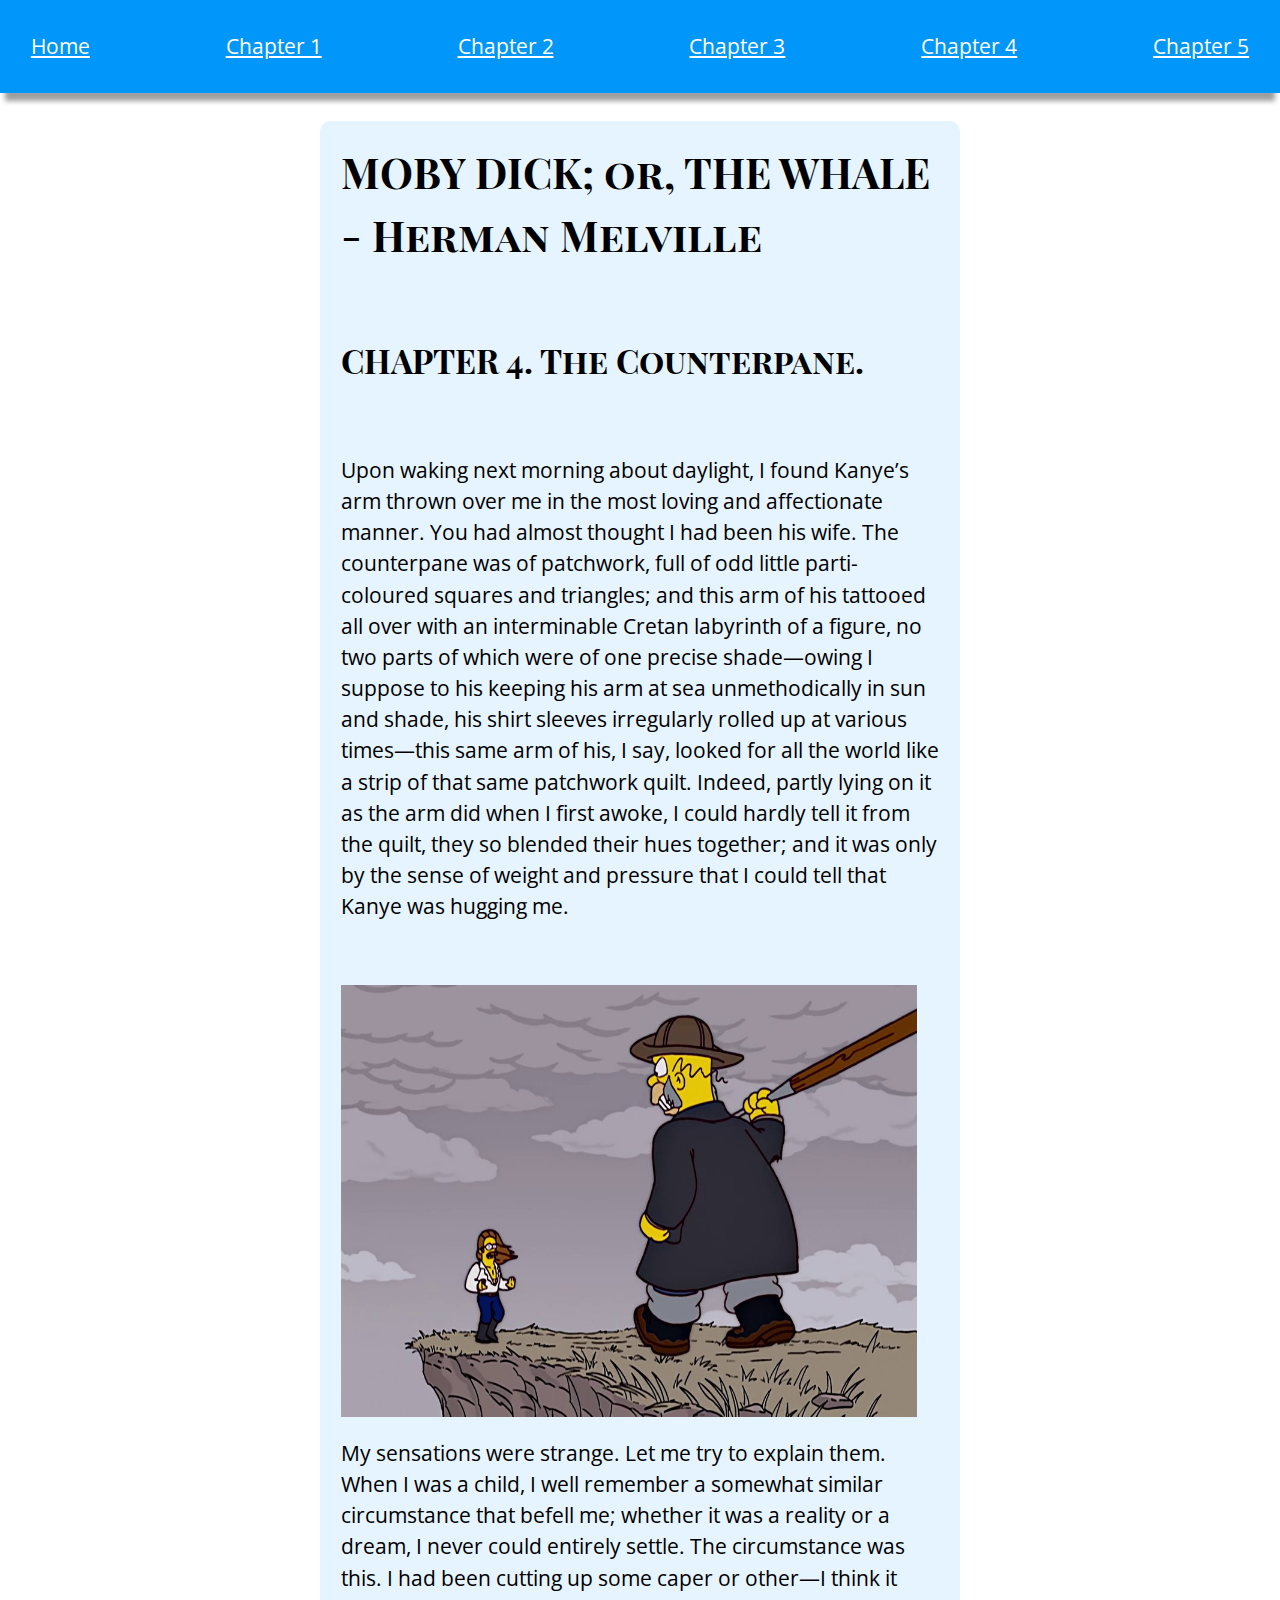
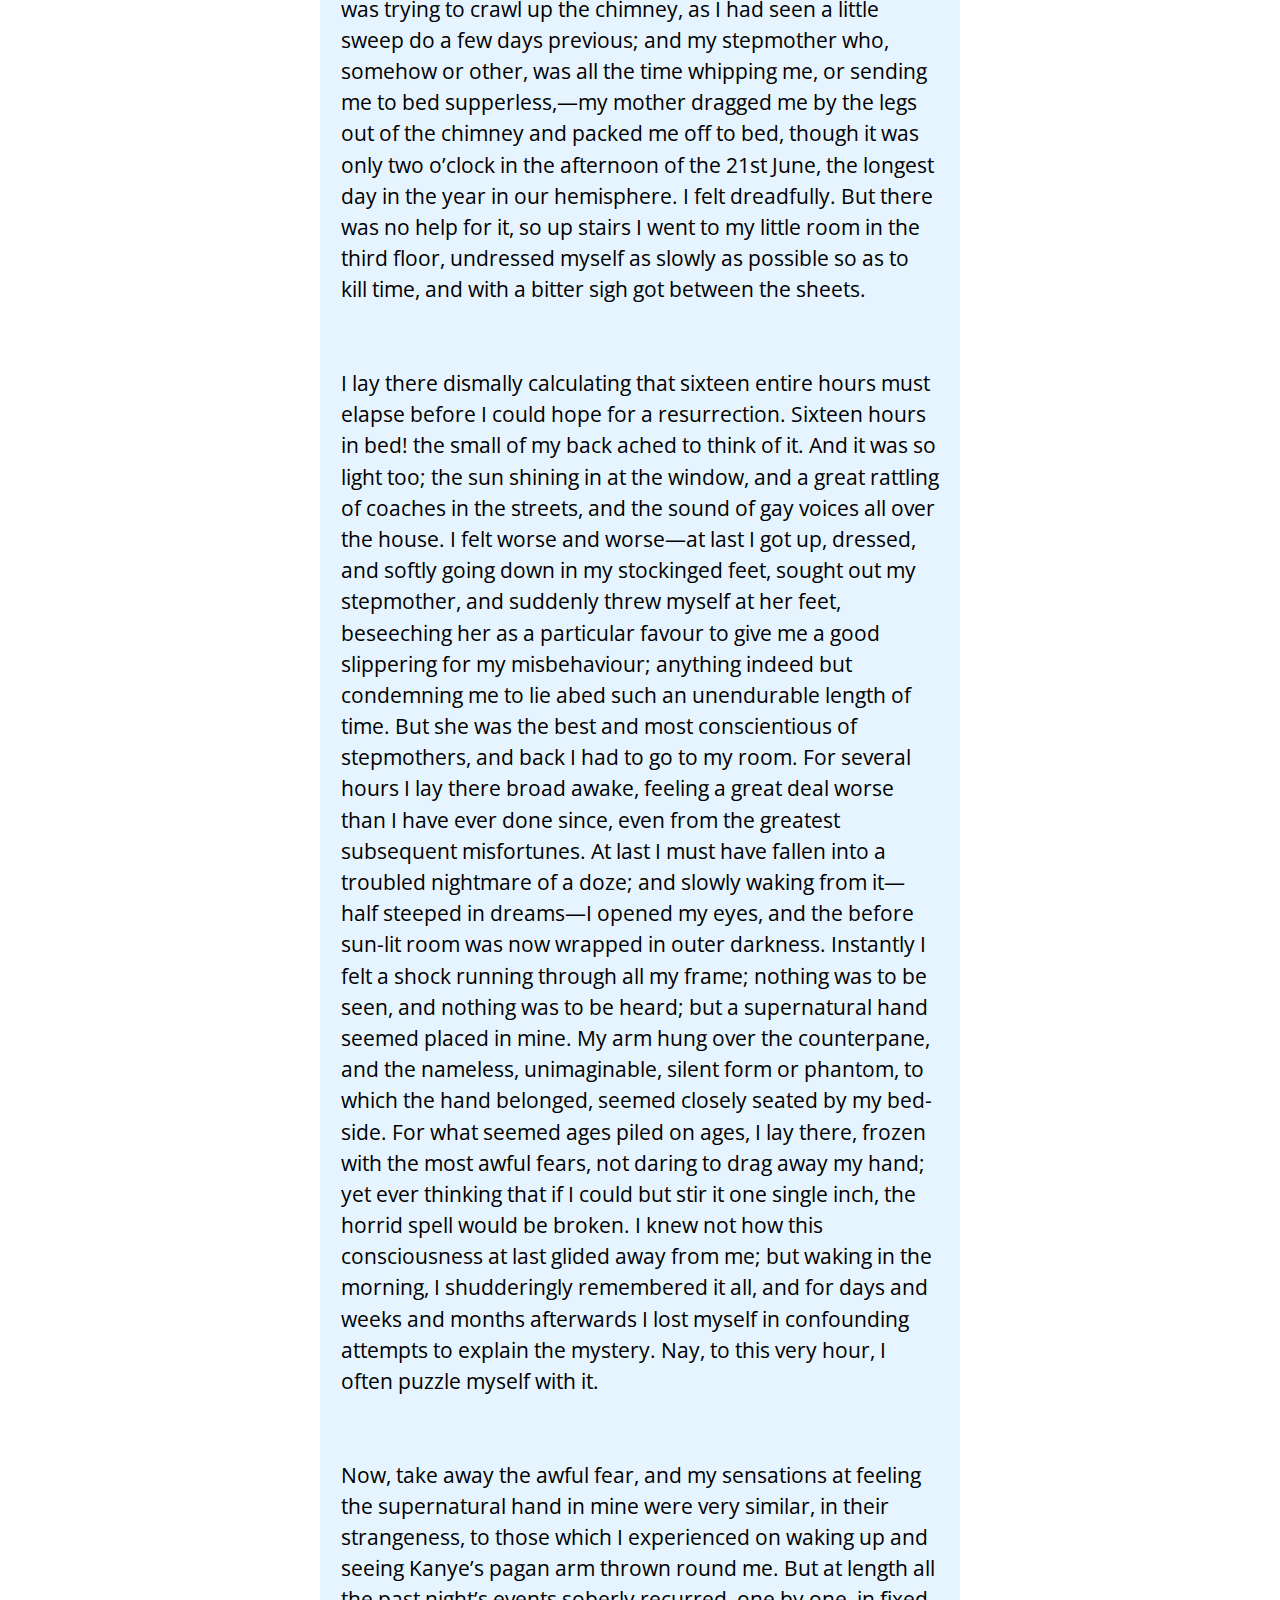
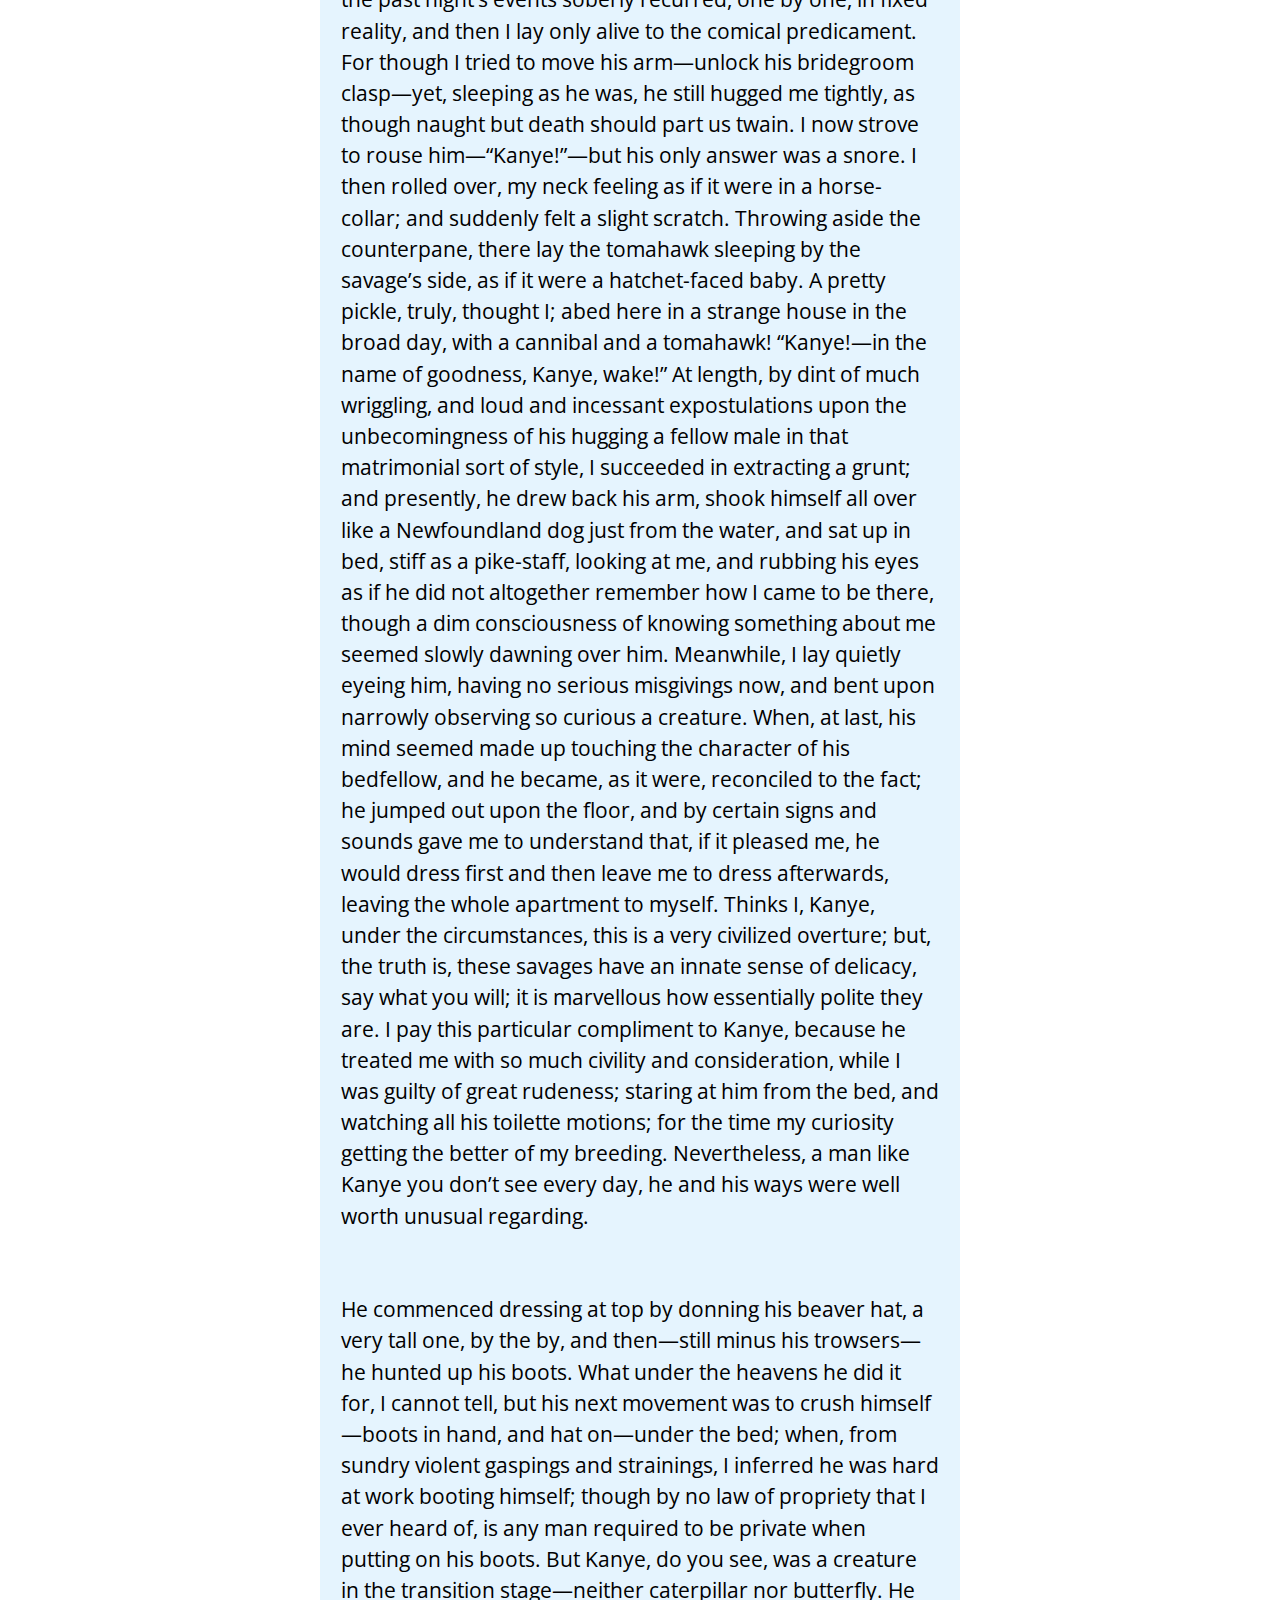
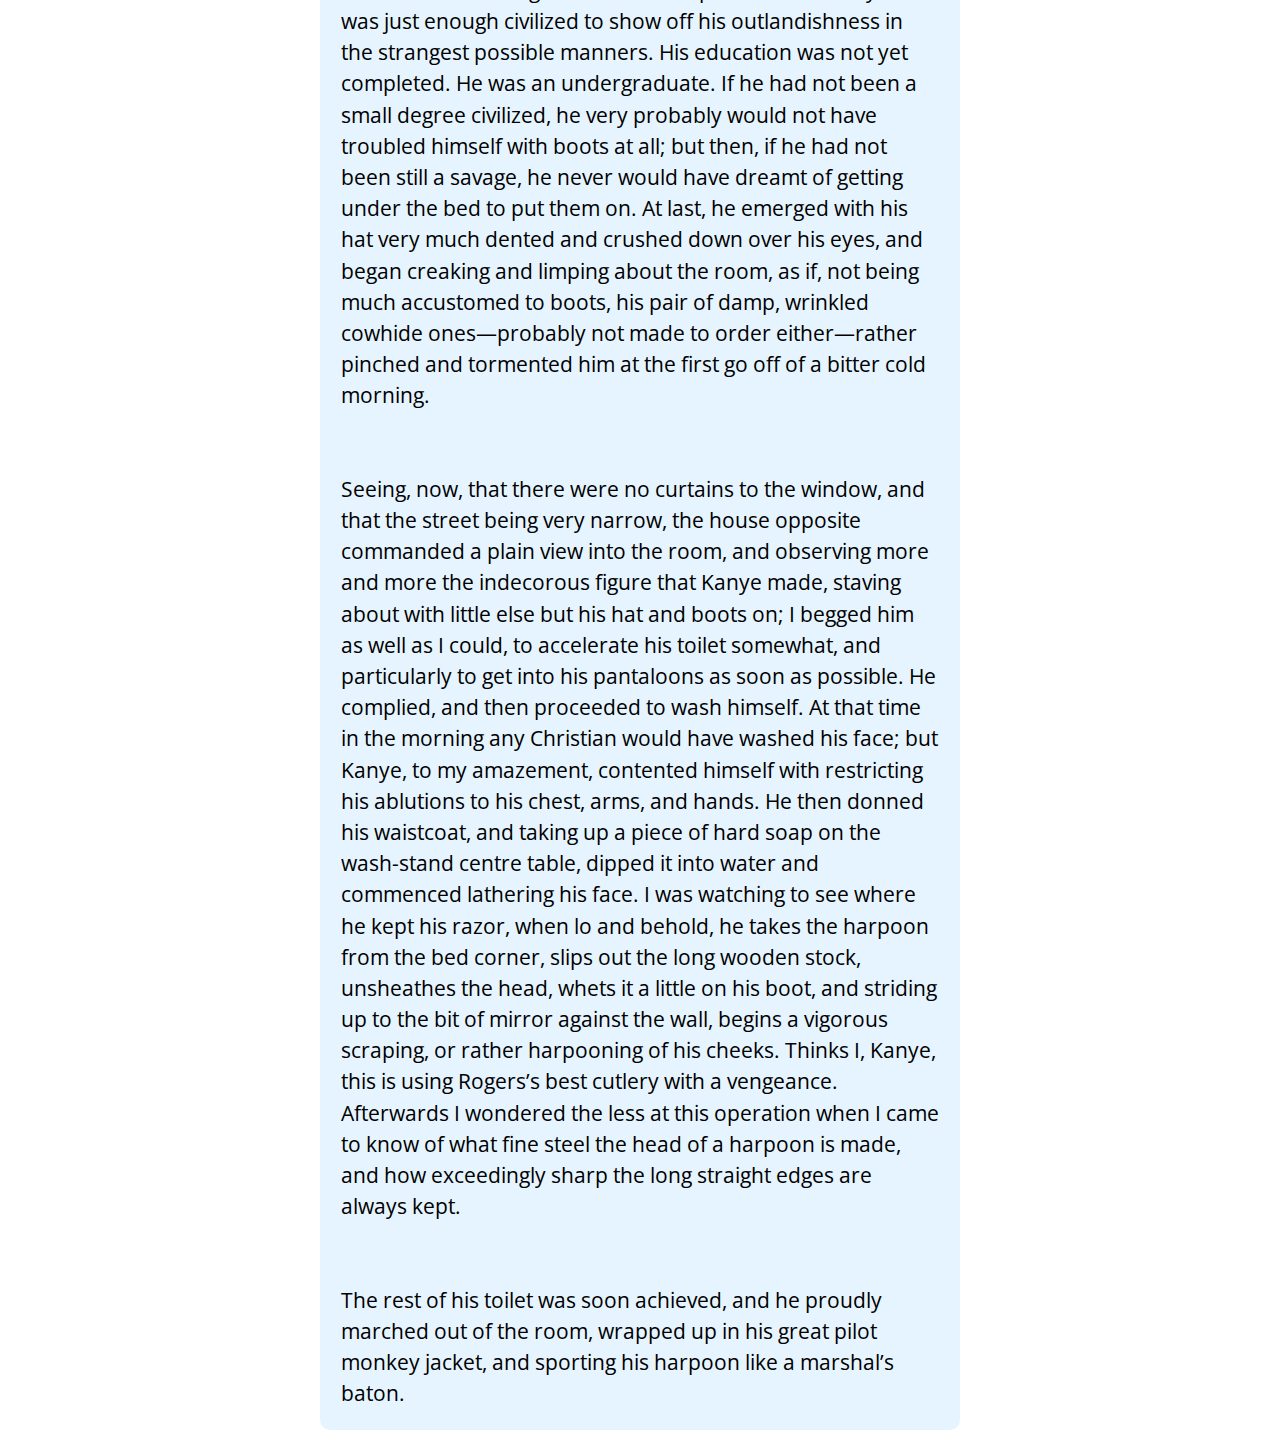
<file: chapter4.html>
<!DOCTYPE html>
<html lang="en-US">

<head>
  <meta charset="utf-8" />
  <meta name="viewport" content="width=device-width, initial-scale=1">
  <meta name="author" content="Chris Till" />
  <meta name="title" content="Moby-Dick" />
  <meta name="description" content="Moby-Dick; or, The Whale is an 1851 novel by American writer Herman Melville. The book is sailor Ishmael's narrative of the obsessive quest of Ahab, captain of the whaling ship Pequod, for revenge on Moby Dick, the giant white sperm whale that on the ship's previous voyage bit off Ahab's leg at the knee." />
  <meta property="og:title" content="Moby-Dick" />
  <meta property="og:description" content="Moby-Dick; or, The Whale is an 1851 novel by American writer Herman Melville. The book is sailor Ishmael's narrative of the obsessive quest of Ahab, captain of the whaling ship Pequod, for revenge on Moby Dick, the giant white sperm whale that on the ship's previous voyage bit off Ahab's leg at the knee." />
  <title>Moby-Dick: Chapter 4</title>
  <link href="https://fonts.googleapis.com/css?family=Open+Sans|Playfair+Display+SC&display=swap" rel="stylesheet">
  <link rel="stylesheet" href="main.css">
</head>

<body>
  <nav class="navi">
    <ul>
      <li><a href="./index.html">Home</a></li>
      <li><a href="./chapter1.html">Chapter 1</a></li>
      <li><a href="./chapter2.html">Chapter 2</a></li>
      <li><a href="./chapter3.html">Chapter 3</a></li>
      <li><a href="./chapter4.html">Chapter 4</a></li>
      <li><a href="./chapter5.html">Chapter 5</a></li>
    </ul>
  </nav>
  <article class="chapter">
    <h1>MOBY DICK; or, THE WHALE - Herman Melville</h1>
    <h2 class="code-line" data-line-start=0 data-line-end=1><a id="CHAPTER_4_The_Counterpane_0"></a>CHAPTER 4. The Counterpane.</h2>
    <p class="has-line-data" data-line-start="2" data-line-end="3">Upon waking next morning about daylight, I found Kanye’s arm thrown over me in the most loving and affectionate manner. You had almost thought I had been his wife. The counterpane
      was of patchwork, full of odd little parti-coloured squares and triangles; and this arm of his tattooed all over with an interminable Cretan labyrinth of a figure, no two parts of which were of one precise shade—owing I suppose to his keeping
      his arm at sea unmethodically in sun and shade, his shirt sleeves irregularly rolled up at various times—this same arm of his, I say, looked for all the world like a strip of that same patchwork quilt. Indeed, partly lying on it as the arm did
      when I first awoke, I could hardly tell it from the quilt, they so blended their hues together; and it was only by the sense of weight and pressure that I could tell that Kanye was hugging me.</p>
    <img  class="content-img" src="./ch4_counterpane.jpg" alt="Homer approaches Ned with a harpoon"/>
    <p class="has-line-data" data-line-start="4" data-line-end="5">My sensations were strange. Let me try to explain them. When I was a child, I well remember a somewhat similar circumstance that befell me; whether it was a reality or a dream, I
      never could entirely settle. The circumstance was this. I had been cutting up some caper or other—I think it was trying to crawl up the chimney, as I had seen a little sweep do a few days previous; and my stepmother who, somehow or other, was
      all the time whipping me, or sending me to bed supperless,—my mother dragged me by the legs out of the chimney and packed me off to bed, though it was only two o’clock in the afternoon of the 21st June, the longest day in the year in our
      hemisphere. I felt dreadfully. But there was no help for it, so up stairs I went to my little room in the third floor, undressed myself as slowly as possible so as to kill time, and with a bitter sigh got between the sheets.</p>
    <p class="has-line-data" data-line-start="6" data-line-end="7">I lay there dismally calculating that sixteen entire hours must elapse before I could hope for a resurrection. Sixteen hours in bed! the small of my back ached to think of it. And it
      was so light too; the sun shining in at the window, and a great rattling of coaches in the streets, and the sound of gay voices all over the house. I felt worse and worse—at last I got up, dressed, and softly going down in my stockinged feet,
      sought out my stepmother, and suddenly threw myself at her feet, beseeching her as a particular favour to give me a good slippering for my misbehaviour; anything indeed but condemning me to lie abed such an unendurable length of time. But she
      was the best and most conscientious of stepmothers, and back I had to go to my room. For several hours I lay there broad awake, feeling a great deal worse than I have ever done since, even from the greatest subsequent misfortunes. At last I
      must have fallen into a troubled nightmare of a doze; and slowly waking from it—half steeped in dreams—I opened my eyes, and the before sun-lit room was now wrapped in outer darkness. Instantly I felt a shock running through all my frame;
      nothing was to be seen, and nothing was to be heard; but a supernatural hand seemed placed in mine. My arm hung over the counterpane, and the nameless, unimaginable, silent form or phantom, to which the hand belonged, seemed closely seated by
      my bed-side. For what seemed ages piled on ages, I lay there, frozen with the most awful fears, not daring to drag away my hand; yet ever thinking that if I could but stir it one single inch, the horrid spell would be broken. I knew not how
      this consciousness at last glided away from me; but waking in the morning, I shudderingly remembered it all, and for days and weeks and months afterwards I lost myself in confounding attempts to explain the mystery. Nay, to this very hour, I
      often puzzle myself with it.</p>
    <p class="has-line-data" data-line-start="8" data-line-end="9">Now, take away the awful fear, and my sensations at feeling the supernatural hand in mine were very similar, in their strangeness, to those which I experienced on waking up and
      seeing Kanye’s pagan arm thrown round me. But at length all the past night’s events soberly recurred, one by one, in fixed reality, and then I lay only alive to the comical predicament. For though I tried to move his arm—unlock his bridegroom
      clasp—yet, sleeping as he was, he still hugged me tightly, as though naught but death should part us twain. I now strove to rouse him—“Kanye!”—but his only answer was a snore. I then rolled over, my neck feeling as if it were in a
      horse-collar; and suddenly felt a slight scratch. Throwing aside the counterpane, there lay the tomahawk sleeping by the savage’s side, as if it were a hatchet-faced baby. A pretty pickle, truly, thought I; abed here in a strange house in the
      broad day, with a cannibal and a tomahawk! “Kanye!—in the name of goodness, Kanye, wake!” At length, by dint of much wriggling, and loud and incessant expostulations upon the unbecomingness of his hugging a fellow male in that matrimonial sort
      of style, I succeeded in extracting a grunt; and presently, he drew back his arm, shook himself all over like a Newfoundland dog just from the water, and sat up in bed, stiff as a pike-staff, looking at me, and rubbing his eyes as if he did
      not altogether remember how I came to be there, though a dim consciousness of knowing something about me seemed slowly dawning over him. Meanwhile, I lay quietly eyeing him, having no serious misgivings now, and bent upon narrowly observing so
      curious a creature. When, at last, his mind seemed made up touching the character of his bedfellow, and he became, as it were, reconciled to the fact; he jumped out upon the floor, and by certain signs and sounds gave me to understand that, if
      it pleased me, he would dress first and then leave me to dress afterwards, leaving the whole apartment to myself. Thinks I, Kanye, under the circumstances, this is a very civilized overture; but, the truth is, these savages have an innate
      sense of delicacy, say what you will; it is marvellous how essentially polite they are. I pay this particular compliment to Kanye, because he treated me with so much civility and consideration, while I was guilty of great rudeness; staring at
      him from the bed, and watching all his toilette motions; for the time my curiosity getting the better of my breeding. Nevertheless, a man like Kanye you don’t see every day, he and his ways were well worth unusual regarding.</p>
    <p class="has-line-data" data-line-start="10" data-line-end="11">He commenced dressing at top by donning his beaver hat, a very tall one, by the by, and then—still minus his trowsers—he hunted up his boots. What under the heavens he did it for,
      I cannot tell, but his next movement was to crush himself—boots in hand, and hat on—under the bed; when, from sundry violent gaspings and strainings, I inferred he was hard at work booting himself; though by no law of propriety that I ever
      heard of, is any man required to be private when putting on his boots. But Kanye, do you see, was a creature in the transition stage—neither caterpillar nor butterfly. He was just enough civilized to show off his outlandishness in the
      strangest possible manners. His education was not yet completed. He was an undergraduate. If he had not been a small degree civilized, he very probably would not have troubled himself with boots at all; but then, if he had not been still a
      savage, he never would have dreamt of getting under the bed to put them on. At last, he emerged with his hat very much dented and crushed down over his eyes, and began creaking and limping about the room, as if, not being much accustomed to
      boots, his pair of damp, wrinkled cowhide ones—probably not made to order either—rather pinched and tormented him at the first go off of a bitter cold morning.</p>
    <p class="has-line-data" data-line-start="12" data-line-end="13">Seeing, now, that there were no curtains to the window, and that the street being very narrow, the house opposite commanded a plain view into the room, and observing more and more
      the indecorous figure that Kanye made, staving about with little else but his hat and boots on; I begged him as well as I could, to accelerate his toilet somewhat, and particularly to get into his pantaloons as soon as possible. He complied,
      and then proceeded to wash himself. At that time in the morning any Christian would have washed his face; but Kanye, to my amazement, contented himself with restricting his ablutions to his chest, arms, and hands. He then donned his waistcoat,
      and taking up a piece of hard soap on the wash-stand centre table, dipped it into water and commenced lathering his face. I was watching to see where he kept his razor, when lo and behold, he takes the harpoon from the bed corner, slips out
      the long wooden stock, unsheathes the head, whets it a little on his boot, and striding up to the bit of mirror against the wall, begins a vigorous scraping, or rather harpooning of his cheeks. Thinks I, Kanye, this is using Rogers’s best
      cutlery with a vengeance. Afterwards I wondered the less at this operation when I came to know of what fine steel the head of a harpoon is made, and how exceedingly sharp the long straight edges are always kept.</p>
    <p class="has-line-data" data-line-start="14" data-line-end="15">The rest of his toilet was soon achieved, and he proudly marched out of the room, wrapped up in his great pilot monkey jacket, and sporting his harpoon like a marshal’s baton.</p>
  </article>
</body>

</html>
</file>
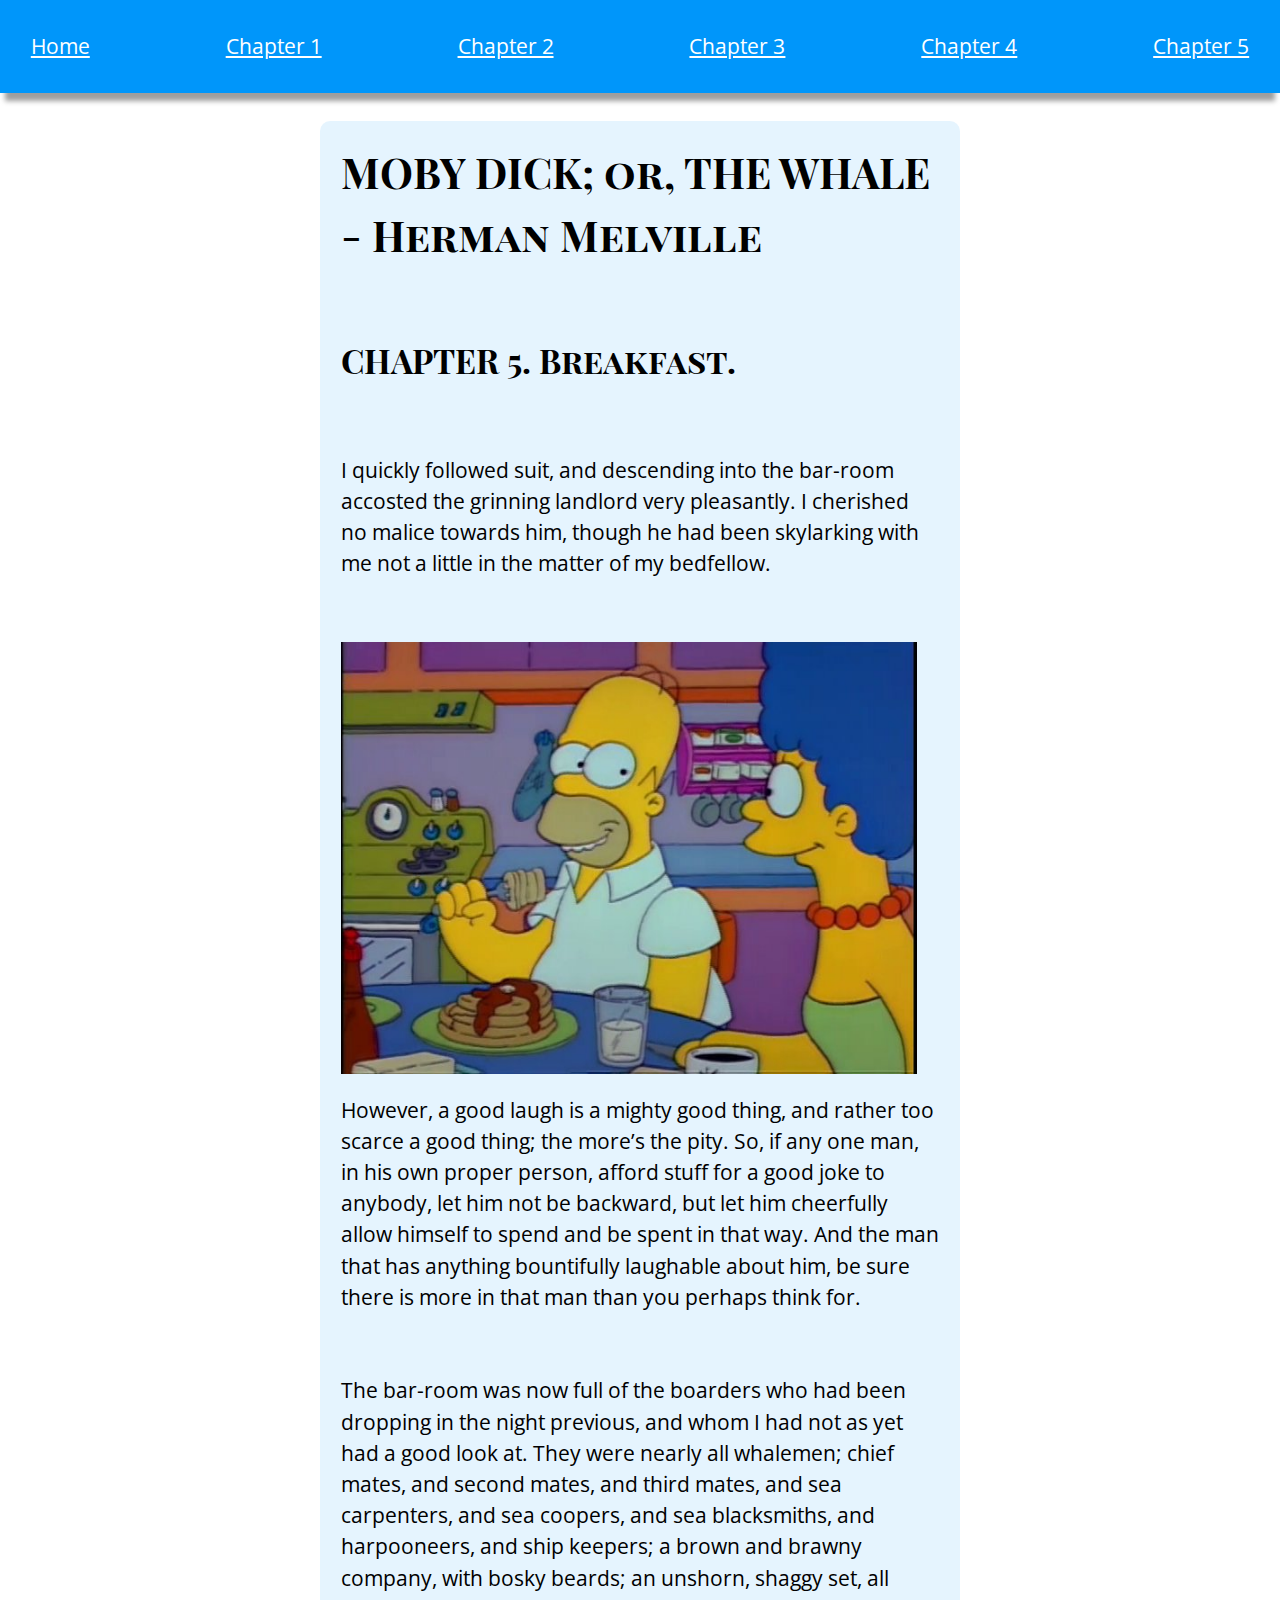
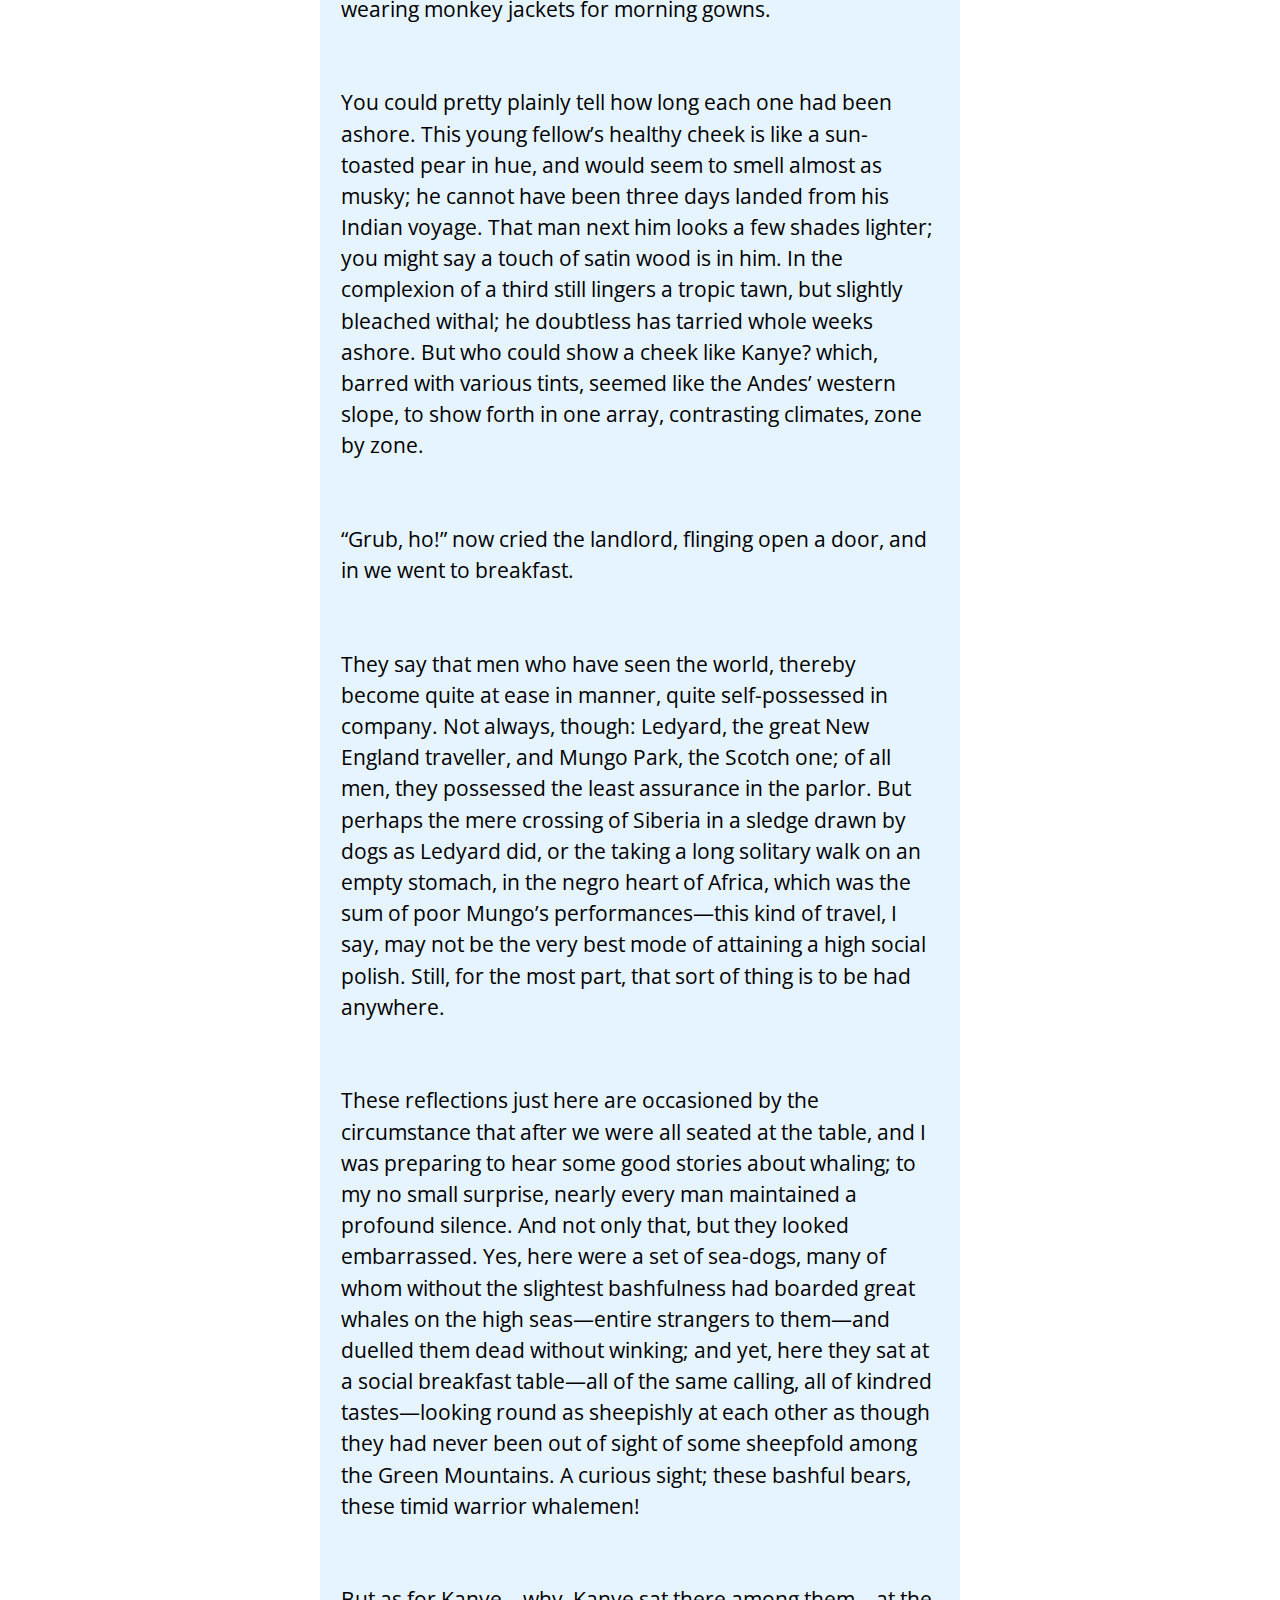
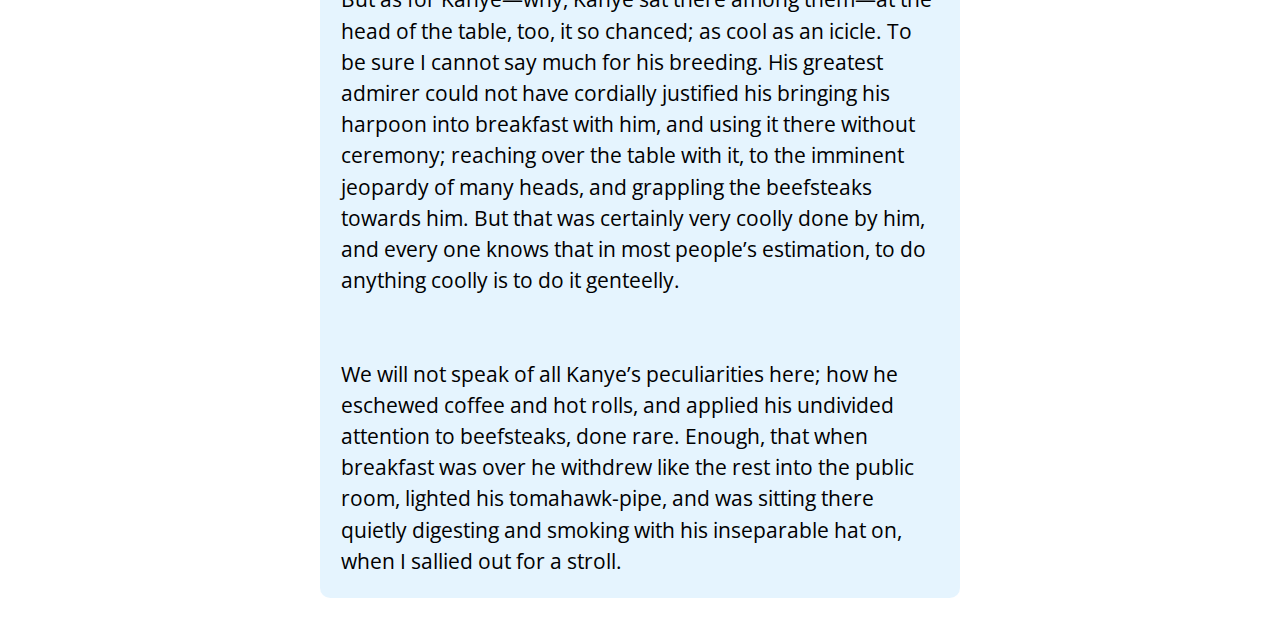
<file: chapter5.html>
<!DOCTYPE html>
<html lang="en-US">

<head>
  <meta charset="utf-8" />
  <meta name="viewport" content="width=device-width, initial-scale=1">
  <meta name="author" content="Chris Till" />
  <meta name="title" content="Moby-Dick" />
  <meta name="description" content="Moby-Dick; or, The Whale is an 1851 novel by American writer Herman Melville. The book is sailor Ishmael's narrative of the obsessive quest of Ahab, captain of the whaling ship Pequod, for revenge on Moby Dick, the giant white sperm whale that on the ship's previous voyage bit off Ahab's leg at the knee." />
  <meta property="og:title" content="Moby-Dick" />
  <meta property="og:description" content="Moby-Dick; or, The Whale is an 1851 novel by American writer Herman Melville. The book is sailor Ishmael's narrative of the obsessive quest of Ahab, captain of the whaling ship Pequod, for revenge on Moby Dick, the giant white sperm whale that on the ship's previous voyage bit off Ahab's leg at the knee." />
  <title>Moby-Dick: Chapter 5</title>
  <link href="https://fonts.googleapis.com/css?family=Open+Sans|Playfair+Display+SC&display=swap" rel="stylesheet">
  <link rel="stylesheet" href="main.css">
</head>

<body>
  <nav class="navi">
    <ul>
      <li><a href="./index.html">Home</a></li>
      <li><a href="./chapter1.html">Chapter 1</a></li>
      <li><a href="./chapter2.html">Chapter 2</a></li>
      <li><a href="./chapter3.html">Chapter 3</a></li>
      <li><a href="./chapter4.html">Chapter 4</a></li>
      <li><a href="./chapter5.html">Chapter 5</a></li>
    </ul>
  </nav>
  <article class="chapter">
    <h1>MOBY DICK; or, THE WHALE - Herman Melville</h1>
    <h2 class="code-line" data-line-start=0 data-line-end=1><a id="CHAPTER_5_Breakfast_0"></a>CHAPTER 5. Breakfast.</h2>
    <p class="has-line-data" data-line-start="2" data-line-end="3">I quickly followed suit, and descending into the bar-room accosted the grinning landlord very pleasantly. I cherished no malice towards him, though he had been skylarking with me not
      a little in the matter of my bedfellow.</p>
    <img  class="content-img" src="./ch5_breakfast.jpg" alt="Homer and Marge eating breakfast"/>
    <p class="has-line-data" data-line-start="4" data-line-end="5">However, a good laugh is a mighty good thing, and rather too scarce a good thing; the more’s the pity. So, if any one man, in his own proper person, afford stuff for a good joke to
      anybody, let him not be backward, but let him cheerfully allow himself to spend and be spent in that way. And the man that has anything bountifully laughable about him, be sure there is more in that man than you perhaps think for.</p>
    <p class="has-line-data" data-line-start="6" data-line-end="7">The bar-room was now full of the boarders who had been dropping in the night previous, and whom I had not as yet had a good look at. They were nearly all whalemen; chief mates, and
      second mates, and third mates, and sea carpenters, and sea coopers, and sea blacksmiths, and harpooneers, and ship keepers; a brown and brawny company, with bosky beards; an unshorn, shaggy set, all wearing monkey jackets for morning gowns.</p>
    <p class="has-line-data" data-line-start="8" data-line-end="9">You could pretty plainly tell how long each one had been ashore. This young fellow’s healthy cheek is like a sun-toasted pear in hue, and would seem to smell almost as musky; he
      cannot have been three days landed from his Indian voyage. That man next him looks a few shades lighter; you might say a touch of satin wood is in him. In the complexion of a third still lingers a tropic tawn, but slightly bleached withal; he
      doubtless has tarried whole weeks ashore. But who could show a cheek like Kanye? which, barred with various tints, seemed like the Andes’ western slope, to show forth in one array, contrasting climates, zone by zone.</p>
    <p class="has-line-data" data-line-start="10" data-line-end="11">“Grub, ho!” now cried the landlord, flinging open a door, and in we went to breakfast.</p>
    <p class="has-line-data" data-line-start="12" data-line-end="13">They say that men who have seen the world, thereby become quite at ease in manner, quite self-possessed in company. Not always, though: Ledyard, the great New England traveller,
      and Mungo Park, the Scotch one; of all men, they possessed the least assurance in the parlor. But perhaps the mere crossing of Siberia in a sledge drawn by dogs as Ledyard did, or the taking a long solitary walk on an empty stomach, in the
      negro heart of Africa, which was the sum of poor Mungo’s performances—this kind of travel, I say, may not be the very best mode of attaining a high social polish. Still, for the most part, that sort of thing is to be had anywhere.</p>
    <p class="has-line-data" data-line-start="14" data-line-end="15">These reflections just here are occasioned by the circumstance that after we were all seated at the table, and I was preparing to hear some good stories about whaling; to my no
      small surprise, nearly every man maintained a profound silence. And not only that, but they looked embarrassed. Yes, here were a set of sea-dogs, many of whom without the slightest bashfulness had boarded great whales on the high seas—entire
      strangers to them—and duelled them dead without winking; and yet, here they sat at a social breakfast table—all of the same calling, all of kindred tastes—looking round as sheepishly at each other as though they had never been out of sight of
      some sheepfold among the Green Mountains. A curious sight; these bashful bears, these timid warrior whalemen!</p>
    <p class="has-line-data" data-line-start="16" data-line-end="17">But as for Kanye—why, Kanye sat there among them—at the head of the table, too, it so chanced; as cool as an icicle. To be sure I cannot say much for his breeding. His greatest
      admirer could not have cordially justified his bringing his harpoon into breakfast with him, and using it there without ceremony; reaching over the table with it, to the imminent jeopardy of many heads, and grappling the beefsteaks towards
      him. But that was certainly very coolly done by him, and every one knows that in most people’s estimation, to do anything coolly is to do it genteelly.</p>
    <p class="has-line-data" data-line-start="18" data-line-end="19">We will not speak of all Kanye’s peculiarities here; how he eschewed coffee and hot rolls, and applied his undivided attention to beefsteaks, done rare. Enough, that when breakfast
      was over he withdrew like the rest into the public room, lighted his tomahawk-pipe, and was sitting there quietly digesting and smoking with his inseparable hat on, when I sallied out for a stroll.</p>
  </article>
</body>

</html>
</file>
<file: main.css>
:root {
  font-family:"Open Sans", -apple-system, BlinkMacSystemFont, "Segoe UI", Roboto, Oxygen-Sans,Ubuntu, Cantarell, "Helvetica Neue", sans-serif;
  font-size: 1.3em;
  line-height: 1.5;
  margin: 0;
  --backgroundImage: url('./thankyou_scenefrommobydick.jpg');
}

body {
  box-sizing: border-box;
  margin: 0;
}

.navi {
  /* 100vw accounts for scrollbar...
  adds weird slight horizontal scroll to
  the page, which is jarring...  */
  width: calc(100% - 2em);
  padding: 1em;
  color: white;
  background-color: rgba(0, 150, 250, 1);
  -webkit-box-shadow: 0px 13px 5px -5px rgba(0,0,0,0.38);
  -moz-box-shadow: 0px 13px 5px -5px rgba(0,0,0,0.38);
  box-shadow: 0px 13px 5px -5px rgba(0,0,0,0.38);
}

ul {
  list-style-type: none;
}

.navi ul {
  display: flex;
  justify-content: space-between;
  flex-wrap: wrap;
  margin: 0;
  padding: 0;
}

.navi ul li {
  padding: 10px;
}

li > a {
  color: white;
}

li > a:hover {
  color: rgba(200, 200, 200, 1)
}

h1,
h2,
h3,
p {
  /* rem is my new best friend.
  this way of styling will be incredibly helpful */
  padding: 1rem;
}

h1,
h2,
h3 {
  line-height: 1.5;
  font-family: "Playfair Display SC";
}

h1 {
  font-size: 2rem;
}

h2 {
  font-size: 1.6rem;
}

h3 {
  font-size: 1.2rem;
}

.title,
.tagline {
  color: white;
  margin: 0;

}

.tagline {
  font-size: 1.8em;
  font-weight: 500;
  font-family: "Playfair Display SC", serif;
}

.chapter {
  background-color: rgba(0, 150, 250, 0.1);
  border-radius: 10px;
}

.index-container {
  height: 75vh;
  background-image: linear-gradient(to right, rgba(0, 0, 0, 0.6), rgba(0, 0, 0, 0.6)), var(--backgroundImage);
  background-size: cover;
  background-repeat: no-repeat;
  background-position: center;
  display: flex;
  justify-content: center;
  text-align: center;
  align-items: center;
  flex-direction: column;
}

.content-img {
  max-width: 100%;
  height: auto;
  padding: 1rem;
}

@media only screen and (max-width: 599px) {
  /* fix for nav not being 100% on sizes less
  than 600 */
  .navi {
    width: 100%;
  }
}

@media only screen and (min-width: 600px) {

  .chapter {
    width: 75vw;
    margin: 0 auto;
    margin-top: 20px;
  }
  .content-img {
    max-width: 80%;
    float:left;
  }
}

@media only screen and (min-width: 900px) {
  .chapter {
    width: 50vw;
  }
  .content-img {
    max-width: 90%;
    float:left;
  }
}
</file>
